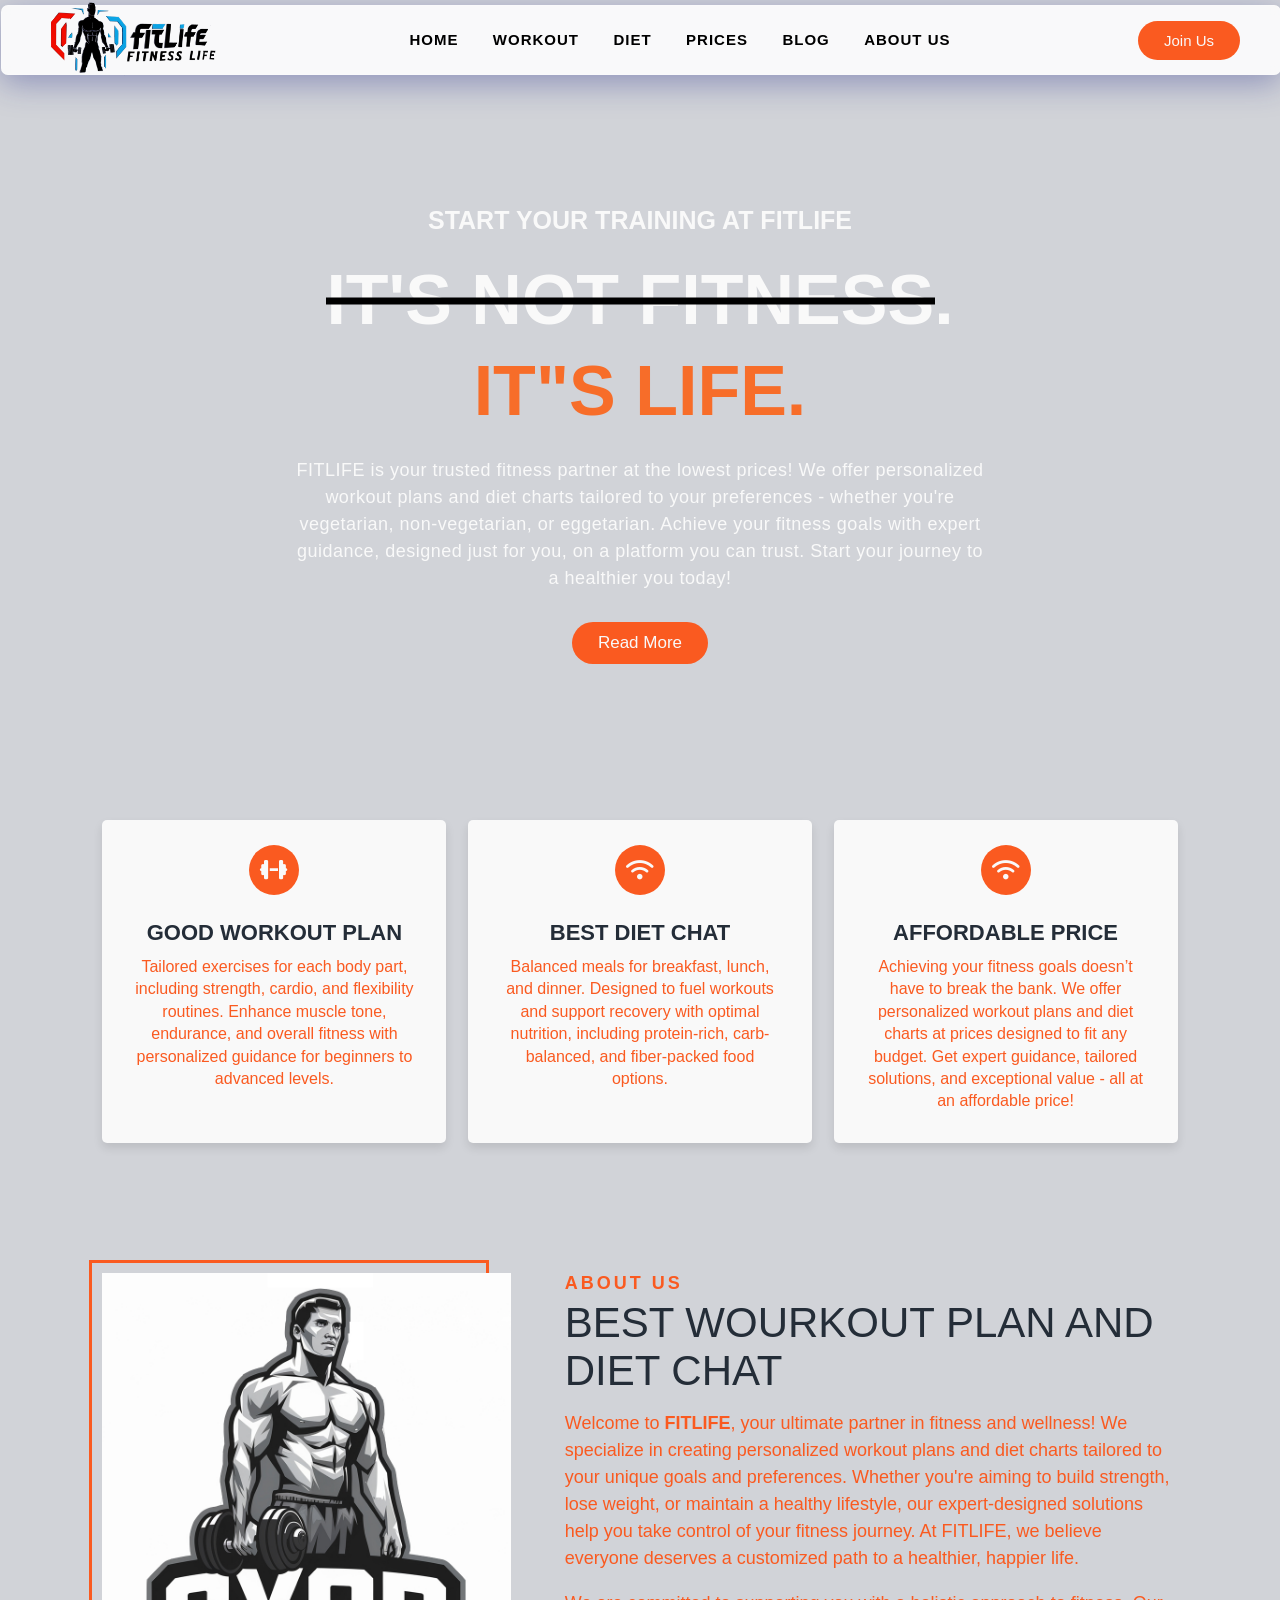
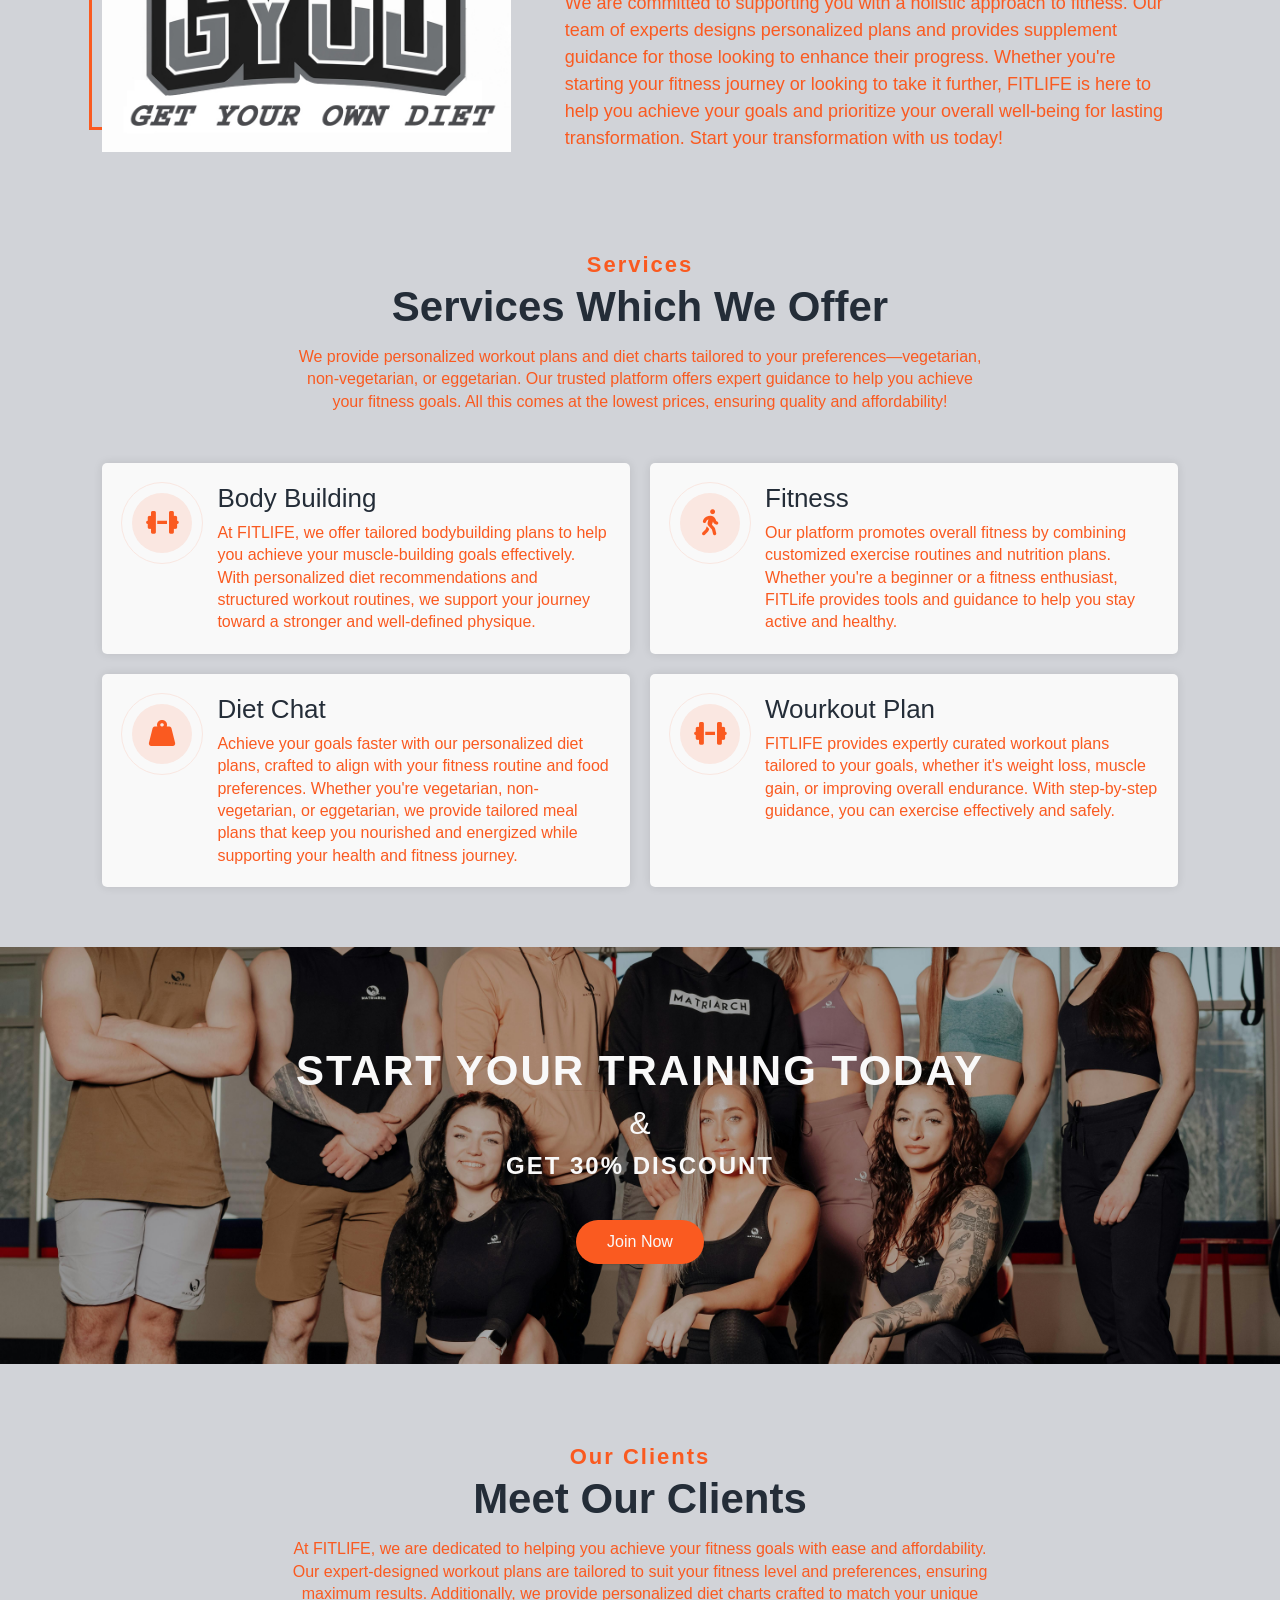
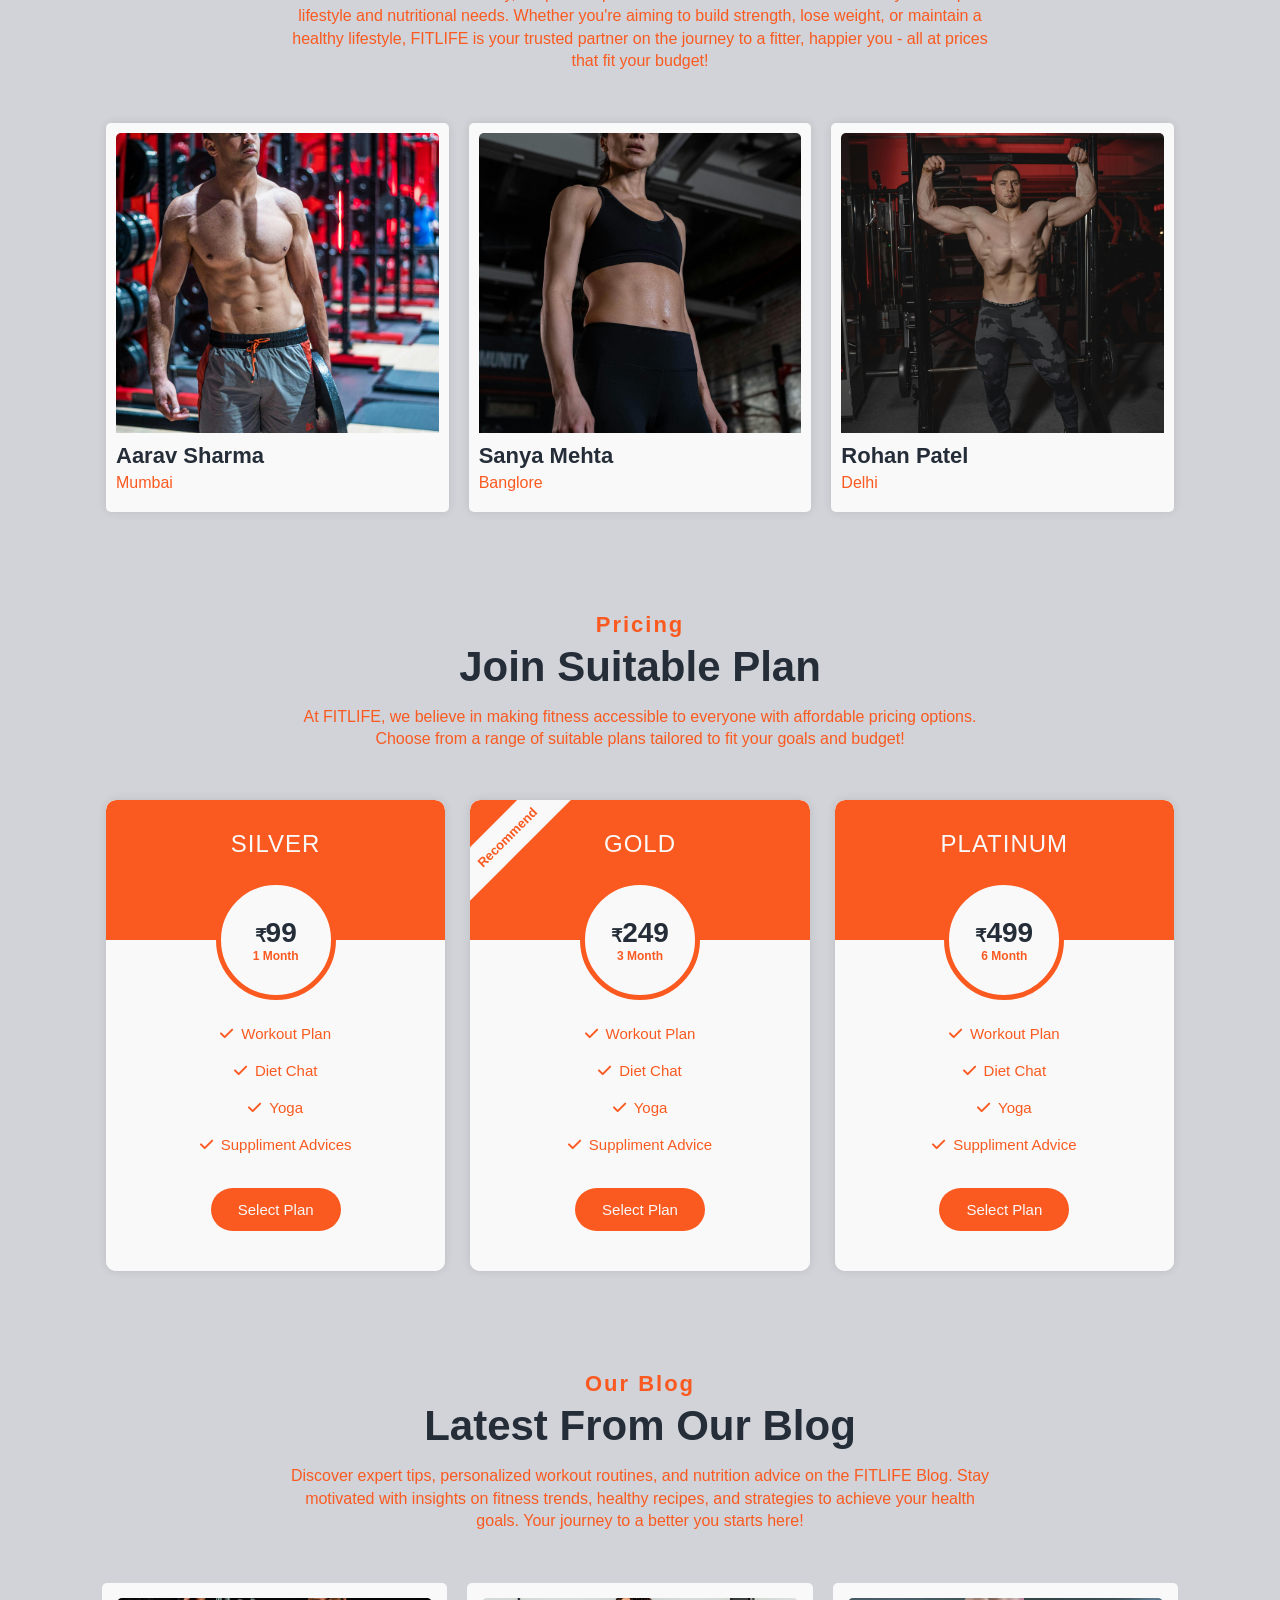
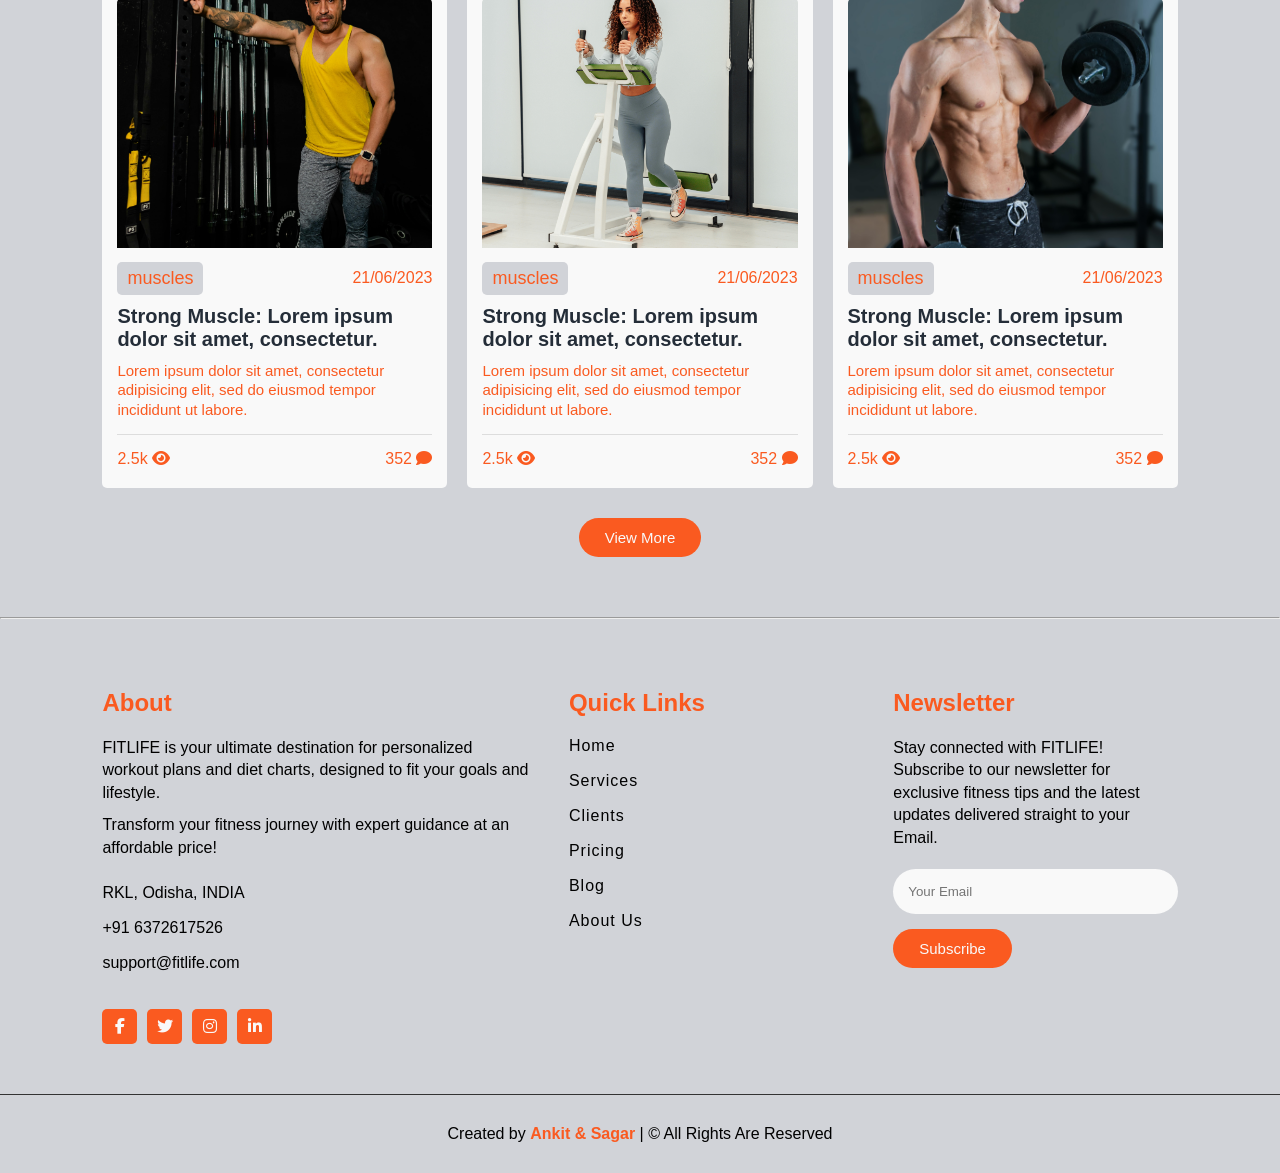
<file: index.html>
<!DOCTYPE html>
<html>
<head>
	<!--  *****   Link To Custom CSS Style Sheet   *****  -->
	<link rel="stylesheet" type="text/css" href="style1.css">

	<!--  *****   Link To Font Awsome Icons   *****  -->
	<link rel="stylesheet" href="https://cdnjs.cloudflare.com/ajax/libs/font-awesome/6.1.1/css/all.min.css"/>

	<meta name="viewport" content="width=device-width, initial-scale=1, shrink-to-fit=no">

	<title>FIT LIFE</title>
</head>
<body>
<!--   *** Website Wrapper Starts ***   -->
<div class="website-wrapper">
	
<!--   *** Home Section Starts ***   -->
<section class="home" id="home">
	<video autoplay muted loop id="video" >
		<source src="Fitandyou – premium fitness club.mp4"/>Promotion Video
	</video>
	<!-- <div class="home-overlay"></div> -->
	<!--   === Main Navbar Starts ===   -->
	<nav class="main-navbar">
		<div class="logo">
			<img src="images/home/logo.png">
		</div>
		<ul class="nav-list">
			<li><a href="#home"><h4>Home</h4></a></li>
			<li><a href="workout.html"><h4>Workout</h4></a></li>
			<li><a href="Diet chat.html"><h4>Diet</h4></a></li>
			<li><a href="#pricing"><h4>Prices</h4></a></li>
			<li><a href="#blog"><h4>Blog</h4></a></li>
			<li><a href="#about"><h4>About Us</h4></a></li>
		</ul>
		<div id="user-menu-container">
			<a href="Login/SignUp.html" class="join-us-btn-wrapper">
				<button class="btn join-us-btn">Join Us</button>
			</a>
		</div>
	</nav>
	<!--   === Main Navbar Ends ===   -->
	<!--   === Banner Starts ===   -->
	<div class="banner">
		<div class="banner-contents">
			<h2>Start your training at FitLife</h2>
			<h1 class="heading">
				<span class="strike-text">IT'S NOT FITNESS.</span>
				<br>
				<span class="color">IT"S LIFE.</span>
			</h1>
			<p>FITLIFE is your trusted fitness partner at the lowest prices! We offer personalized workout plans and diet charts tailored to your preferences - whether you're vegetarian, non-vegetarian, or eggetarian. Achieve your fitness goals with expert guidance, designed just for you, on a platform you can trust. Start your journey to a healthier you today!</p>
			<button class="btn read-more-btn">Read More</button>
		</div>
	</div>
	
	<!--   === Banner Ends ===   -->

</section>
<!--   *** Home Section Ends ***   -->

<!--   *** Facilities Section Starts ***   -->
<section class="facilities">
	<div class="facilities-contents">
		
		<div class="facility-item">
			<div class="facility-icon">
				<i class="fa-solid fa-dumbbell"></i>
			</div>
			<div class="facility-desc">
				<h2>Good workout plan</h2>
				<p>Tailored exercises for each body part, including strength, cardio, and flexibility routines. Enhance muscle tone, endurance, and overall fitness with personalized guidance for beginners to advanced levels.</p>
			</div>
		</div>

		<div class="facility-item">
			<div class="facility-icon">
				<i class="fa-solid fa-wifi"></i>
			</div>
			<div class="facility-desc">
				<h2>Best Diet chat</h2>
				<p>Balanced meals for breakfast, lunch, and dinner. Designed to fuel workouts and support recovery with optimal nutrition, including protein-rich, carb-balanced, and fiber-packed food options.</p>
			</div>
		</div>
		
		<div class="facility-item">
			<div class="facility-icon">
				<i class="fa-solid fa-wifi"></i>
			</div>
			<div class="facility-desc">
				<h2>Affordable Price</h2>
				<p>Achieving your fitness goals doesn’t have to break the bank. We offer personalized workout plans and diet charts at prices designed to fit any budget. Get expert guidance, tailored solutions, and exceptional value - all at an affordable price!</p>
			</div>
		</div>

	</div>
</section>
<!--   *** Facilities Section Ends ***   -->

<!--   *** About Section Starts ***   -->
<section class="about" id="about">
	<div class="about-contents">
		
		<div class="about-left-col">
			<img src="1.jpg">
		</div>

		<div class="about-right-col">
			<h4>About Us</h4>
			<h1>Best Wourkout plan and Diet Chat</h1>
			<p>Welcome to <b>FITLIFE</b>, your ultimate partner in fitness and wellness! We specialize in creating personalized workout plans and diet charts tailored to your unique goals and preferences. Whether you're aiming to build strength, lose weight, or maintain a healthy lifestyle, our expert-designed solutions help you take control of your fitness journey. At FITLIFE, we believe everyone deserves a customized path to a healthier, happier life.</p></br>
			<p>We are committed to supporting you with a holistic approach to fitness. Our team of experts designs personalized plans and provides supplement guidance for those looking to enhance their progress. Whether you're starting your fitness journey or looking to take it further, FITLIFE is here to help you achieve your goals and prioritize your overall well-being for lasting transformation. Start your transformation with us today!</p>
		</div>

	</div>
</section>
<!--   *** About Section Ends ***   -->

<!--   *** Services Section Starts ***   -->
<section class="services" id="services">
	
	<!--   === Services Header Starts ===   -->
	<header class="section-header">
		<h3>Services</h3>
		<h1>Services Which We Offer</h1>
		<p>We provide personalized workout plans and diet charts tailored to your preferences—vegetarian, non-vegetarian, or eggetarian. Our trusted platform offers expert guidance to help you achieve your fitness goals. All this comes at the lowest prices, ensuring quality and affordability!</p>
	</header>
	<!--   === Services Header Ends ===   -->

	<!--   === Services Contents Starts ===   -->
	<div class="services-contents">
		
		<div class="service-box">
			<div class="service-icon-box">
				<i class="fa-solid fa-dumbbell"></i>
			</div>
			<div class="service-desc">
				<h2>Body Building</h2>
				<p>At FITLIFE, we offer tailored bodybuilding plans to help you achieve your muscle-building goals effectively. With personalized diet recommendations and structured workout routines, we support your journey toward a stronger and well-defined physique.</p>
			</div>
		</div>

		<div class="service-box">
			<div class="service-icon-box">
				<i class="fa-solid fa-person-walking"></i>
			</div>
			<div class="service-desc">
				<h2>Fitness</h2>
				<p>Our platform promotes overall fitness by combining customized exercise routines and nutrition plans. Whether you're a beginner or a fitness enthusiast, FITLife provides tools and guidance to help you stay active and healthy.</p>
			</div>
		</div>

		<div class="service-box">
			<div class="service-icon-box">
				<i class="fa-solid fa-weight-hanging"></i>
			</div>
			<div class="service-desc">
				<h2>Diet Chat</h2>
				<p>Achieve your goals faster with our personalized diet plans, crafted to align with your fitness routine and food preferences. Whether you're vegetarian, non-vegetarian, or eggetarian, we provide tailored meal plans that keep you nourished and energized while supporting your health and fitness journey.</p>
			</div>
		</div>

		<div class="service-box">
			<div class="service-icon-box">
				<i class="fa-solid fa-dumbbell"></i>
			</div>
			<div class="service-desc">
				<h2>Wourkout Plan</h2>
				<p>FITLIFE provides expertly curated workout plans tailored to your goals, whether it's weight loss, muscle gain, or improving overall endurance. With step-by-step guidance, you can exercise effectively and safely.</p>
			</div>
		</div>

	</div>
	<!--   === Services Contents Ends ===   -->

</section>
<!--   *** Services Section Ends ***   -->

<!--   *** Offer Section Starts ***   -->
<section class="offer">
	<div class="offer-overlay"></div>
	<div class="offer-contents">
		<h1>Start Your Training Today</h1>
		<span>&</span>
		<h3>Get 30% Discount</h3>
		<a href="Login\SignUp.html" class="join-us-btn-wrapper">
			<button class="btn start-training-btn">Join Now</button>
		</a>
	</div>
</section>
<!--   *** Offer Section Ends ***   -->

<!--   *** Team Section Starts ***   -->
<section class="our-team" id="our_team">
	<!--   === Team Header Starts ===   -->
	<header class="section-header">
		<h3>Our Clients</h3>
		<h1>Meet Our Clients</h1>
		<p>At FITLIFE, we are dedicated to helping you achieve your fitness goals with ease and affordability. Our expert-designed workout plans are tailored to suit your fitness level and preferences, ensuring maximum results. Additionally, we provide personalized diet charts crafted to match your unique lifestyle and nutritional needs. Whether you're aiming to build strength, lose weight, or maintain a healthy lifestyle, FITLIFE is your trusted partner on the journey to a fitter, happier you - all at prices that fit your budget!</p>
	</header>
	<!--   === Team Header Ends ===   -->
	<!--   === Team Contents Starts ===   -->
	<div class="team-contents">
		
		<div class="trainer-card">
			<div class="trainer-image">
				<img src="4.jpg">
			</div>
			<div class="trainer-desc">
				<h2>Aarav Sharma</h2>
				<p>Mumbai</p>
			</div>
			<div class="trainer-contact">
				<a href="#"><i class="fa-brands fa-facebook-f"></i></a>
				<a href="#"><i class="fa-brands fa-twitter"></i></a>
				<a href="#"><i class="fa-brands fa-instagram"></i></a>
			</div>
		</div>

		<div class="trainer-card">
			<div class="trainer-image">
				<img src="5.jpg">
			</div>
			<div class="trainer-desc">
				<h2>Sanya Mehta</h2>
				<p>Banglore</p>
			</div>
			<div class="trainer-contact">
				<a href="#"><i class="fa-brands fa-facebook-f"></i></a>
				<a href="#"><i class="fa-brands fa-twitter"></i></a>
				<a href="#"><i class="fa-brands fa-instagram"></i></a>
			</div>
		</div>

		<div class="trainer-card">
			<div class="trainer-image">
				<img src="6.jpg">
			</div>
			<div class="trainer-desc">
				<h2>Rohan Patel</h2>
				<p>Delhi</p>
			</div>
			<div class="trainer-contact">
				<a href="#"><i class="fa-brands fa-facebook-f"></i></a>
				<a href="#"><i class="fa-brands fa-twitter"></i></a>
				<a href="#"><i class="fa-brands fa-instagram"></i></a>
			</div>
		</div>

	</div>
	<!--   === Team Contents Ends ===   -->
</section>
<!--   *** Team Section Ends ***   -->

<!--   *** Pricing Section Starts ***   -->
<section class="pricing" id="pricing">

	<!--   === Pricing Header Starts ===   -->
	<header class="section-header">
		<h3>Pricing</h3>
		<h1>Join Suitable Plan</h1>
		<p>At FITLIFE, we believe in making fitness accessible to everyone with affordable pricing options. Choose from a range of suitable plans tailored to fit your goals and budget!</p>
	</header>
	<!--   === Pricing Header Ends ===   -->
	<!--   === Pricing Contents Starts ===   -->
	<div class="pricing-contents">
		
		<!--   === Pricing Card 1 Starts ===   -->
		<div class="pricing-card">
			<div class="pricing-card-header">
				<span class="pricing-card-title">Silver</span>
				<div class="price-circle">
					<span class="price"><i>₹</i>99</span>
					<span class="desc">1 Month</span>
				</div>
			</div>

			<div class="pricing-card-body">
				<ul>
					<li><i class="fa-solid fa-check"></i>Workout Plan</li>
					<li><i class="fa-solid fa-check"></i>Diet Chat</li>
					<li><i class="fa-solid fa-check"></i>Yoga</li>
					<li><i class="fa-solid fa-check"></i>Suppliment Advices</li>
				</ul>
				<button class="btn price-plan-btn">Select Plan</button>
			</div>
		</div>
		<!--   === Pricing Card 1 Ends ===   -->

		<!--   === Pricing Card 2 Starts ===   -->
		<div class="pricing-card">
			<div class="pricing-card-header">
				<div class="tag-box">
					<span class="tag">Recommend</span>
				</div>
				<span class="pricing-card-title">Gold</span>
				<div class="price-circle">
					<span class="price"><i>₹</i>249</span>
					<span class="desc">3 Month</span>
				</div>
			</div>

			<div class="pricing-card-body">
				<ul>
					<li><i class="fa-solid fa-check"></i>Workout Plan</li>
					<li><i class="fa-solid fa-check"></i>Diet Chat</li>
					<li><i class="fa-solid fa-check"></i>Yoga</li>
					<li><i class="fa-solid fa-check"></i>Suppliment Advice</li>
				</ul>
				<button class="btn price-plan-btn">Select Plan</button>
			</div>
		</div>
		<!--   === Pricing Card 2 Ends ===   -->

		<!--   === Pricing Card 3 Starts ===   -->
		<div class="pricing-card">
			<div class="pricing-card-header">
				<span class="pricing-card-title">Platinum</span>
				<div class="price-circle">
					<span class="price"><i>₹</i>499</span>
					<span class="desc">6 Month</span>
				</div>
			</div>

			<div class="pricing-card-body">
				<ul>
					<li><i class="fa-solid fa-check"></i>Workout Plan</li>
					<li><i class="fa-solid fa-check"></i>Diet Chat</li>
					<li><i class="fa-solid fa-check"></i>Yoga</li>
					<li><i class="fa-solid fa-check"></i>Suppliment Advice</li>
				</ul>
				<button class="btn price-plan-btn">Select Plan</button>
			</div>
		</div>
		<!--   === Pricing Card 3 Ends ===   -->

	</div>
	<!--   === Pricing Contents Ends ===   -->
</section>
<!--   *** Pricing Section Ends ***   -->

<!--   *** Blog Section Starts ***   -->
<section class="blog" id="blog">
	<!--   === Blog Header Starts ===   -->
	<header class="section-header">
		<h3>Our Blog</h3>
		<h1>Latest From Our Blog</h1>
		<p>Discover expert tips, personalized workout routines, and nutrition advice on the FITLIFE Blog. Stay motivated with insights on fitness trends, healthy recipes, and strategies to achieve your health goals. Your journey to a better you starts here!</p>
	</header>
	<!--   === Blog Header Ends ===   -->

	<!--   === Blog Contents Starts ===   -->
	<div class="blog-contents">
		
		<div class="article-card">
			<img src="7.jpg">
			<div class="category">
				<div class="subject"><h3>muscles</h3></div>
				<span>21/06/2023</span>
			</div>
			<h2 class="article-title">Strong Muscle: Lorem ipsum dolor sit amet, consectetur.</h2>
			<p class="article-desc">Lorem ipsum dolor sit amet, consectetur adipisicing elit, sed do eiusmod tempor incididunt ut labore.</p>
			<div class="article-views">
				<span>2.5k <i class="fa-solid fa-eye"></i></span>
				<span>352 <i class="fa-solid fa-comment"></i></span>
			</div>
		</div>

		<div class="article-card">
			<img src="8.jpg">
			<div class="category">
				<div class="subject"><h3>muscles</h3></div>
				<span>21/06/2023</span>
			</div>
			<h2 class="article-title">Strong Muscle: Lorem ipsum dolor sit amet, consectetur.</h2>
			<p class="article-desc">Lorem ipsum dolor sit amet, consectetur adipisicing elit, sed do eiusmod tempor incididunt ut labore.</p>
			<div class="article-views">
				<span>2.5k <i class="fa-solid fa-eye"></i></span>
				<span>352 <i class="fa-solid fa-comment"></i></span>
			</div>
		</div>

		<div class="article-card">
			<img src="9.jpg">
			<div class="category">
				<div class="subject"><h3>muscles</h3></div>
				<span>21/06/2023</span>
			</div>
			<h2 class="article-title">Strong Muscle: Lorem ipsum dolor sit amet, consectetur.</h2>
			<p class="article-desc">Lorem ipsum dolor sit amet, consectetur adipisicing elit, sed do eiusmod tempor incididunt ut labore.</p>
			<div class="article-views">
				<span>2.5k <i class="fa-solid fa-eye"></i></span>
				<span>352 <i class="fa-solid fa-comment"></i></span>
			</div>
		</div>

	</div>
	<!--   === Blog Contents Ends ===   -->
	<div class="view-more-btn-container">
		<button class="btn articles-view-btn">View More</button>
	</div>
</section>
<!--   *** Blog Section Ends ***   -->
<hr>
<!--   *** Footer Section Starts ***   -->
<section class="page-footer">
	
	<!--   === Footer Contents Starts ===   -->
	<div class="footer-contents">
		
		<div class="footer-col footer-col-1">
			<div class="footer-col-title">
				<h3>About</h3>
			</div>
			<div class="footer-col-desc">
				<p>FITLIFE is your ultimate destination for personalized workout plans and diet charts, designed to fit your goals and lifestyle.</p>
				<p>Transform your fitness journey with expert guidance at an affordable price!</p>
				<span>RKL, Odisha, INDIA</span>
				<span>+91 6372617526</span>
				<span>support@fitlife.com</span>
				<div class="footer-social-media">
					<a href="#"><i class="fa-brands fa-facebook-f"></i></a>
					<a href="#"><i class="fa-brands fa-twitter"></i></a>
					<a href="#"><i class="fa-brands fa-instagram"></i></a>
					<a href="#"><i class="fa-brands fa-linkedin-in"></i></a>
				</div>
			</div>
		</div>

		<div class="footer-col footer-col-2">
			<div class="footer-col-title">
				<h3>Quick Links</h3>
			</div>
			<div class="footer-col-desc">
				<a href="#home">Home</a>
				<a href="#services">Services</a>
				<a href="#">Clients</a>
				<a href="#pricing">Pricing</a>
				<a href="#blog">Blog</a>
				<a href="#about">About Us</a>
			</div>
		</div>

		<div class="footer-col footer-col-3">
			<div class="footer-col-title">
				<h3>Newsletter</h3>
			</div>
			<div class="footer-col-desc">
				<p>Stay connected with FITLIFE! Subscribe to our newsletter for exclusive fitness tips and the latest updates delivered straight to your Email.</p>
				<form class="newsletter">
					<input type="email" placeholder="Your Email">
					<button class="btn newsletter-btn" type="submit">Subscribe</button>
				</form>
			</div>
		</div>

	</div>
	<!--   === Footer Contents Ends ===   -->

</section>
<!--   *** Footer Section Ends ***   -->

<!--   *** Copy Rights Starts ***   -->
<div class="copy-rights">
	<p>Created by <b>Ankit & Sagar</b> | © All Rights Are Reserved</p>
</div>
<!--   *** Copy Rights Ends ***   -->

</div>
<!--   *** Website Wrapper Ends ***   -->




<!--   *** Link To Custom Script File ***   -->
<script src="Admin/auth.js"></script>
<script src="script.js"></script>
</body>
</html>
</file>
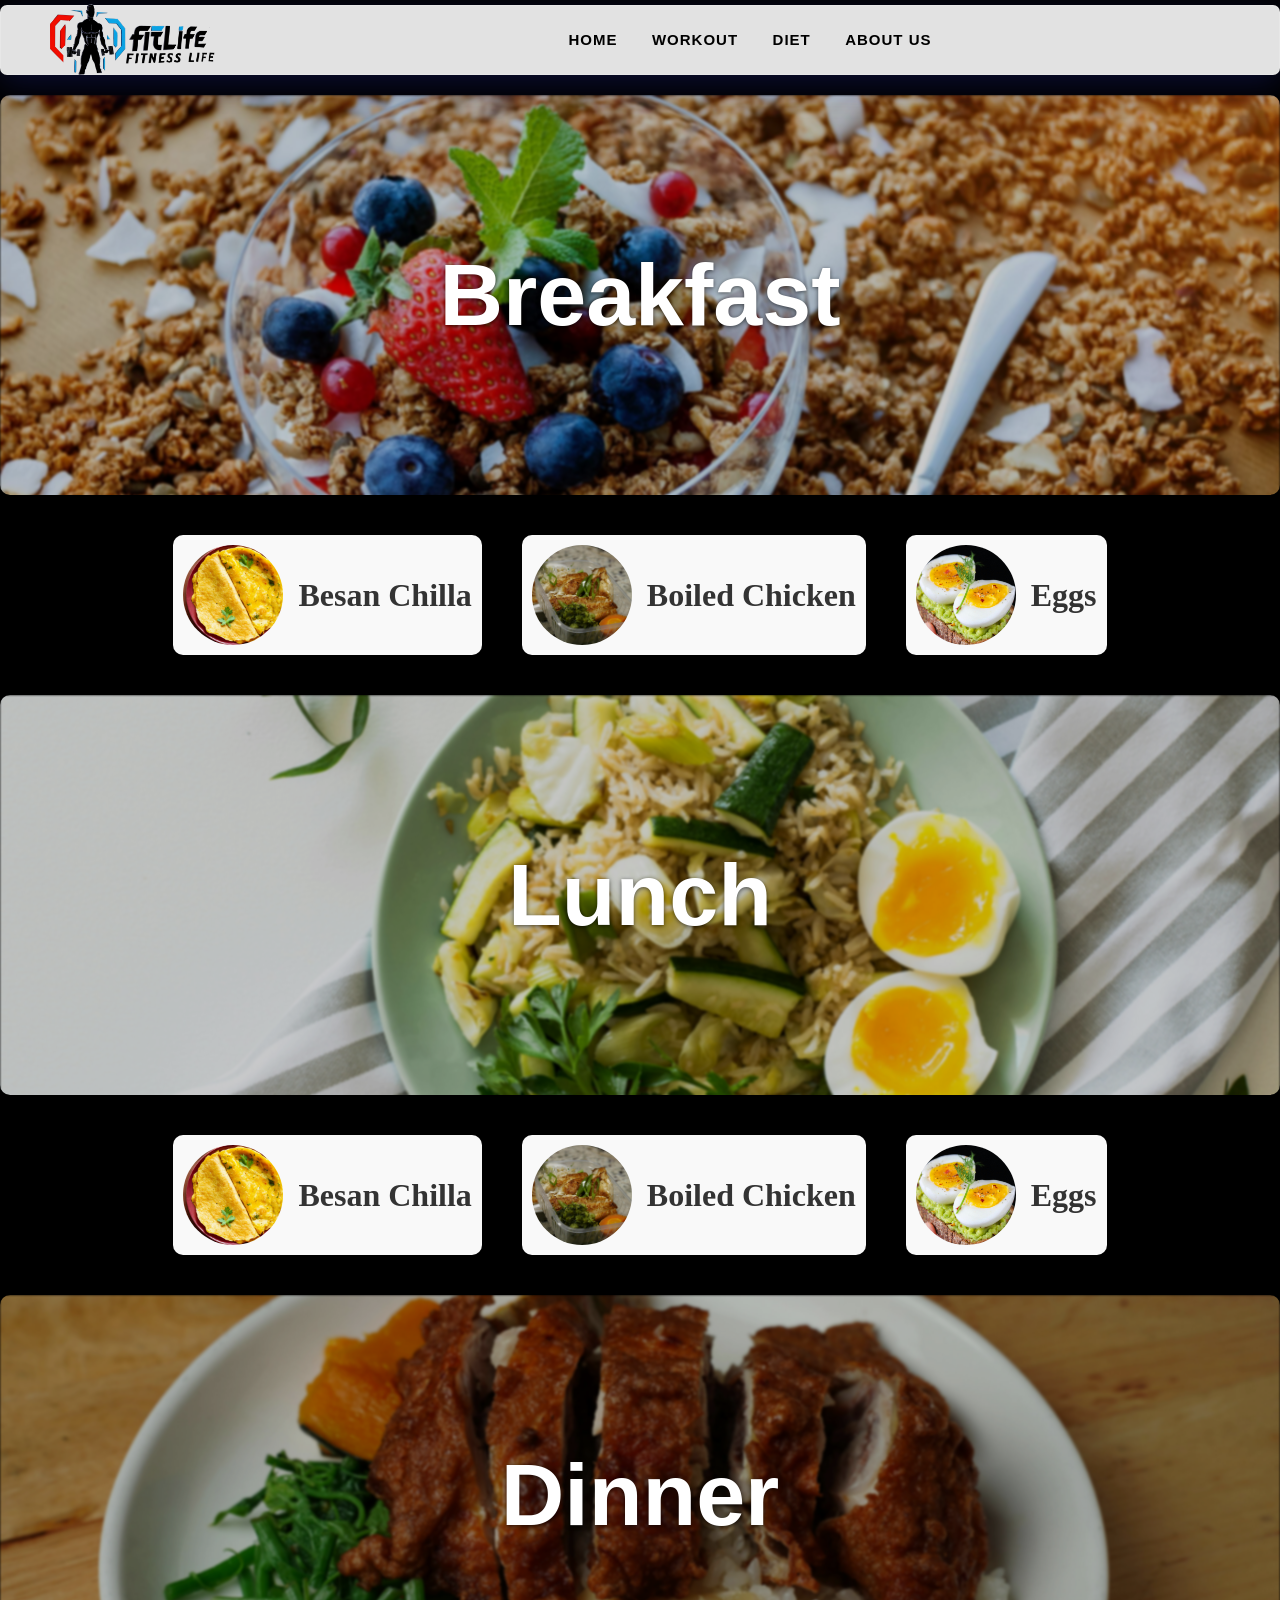
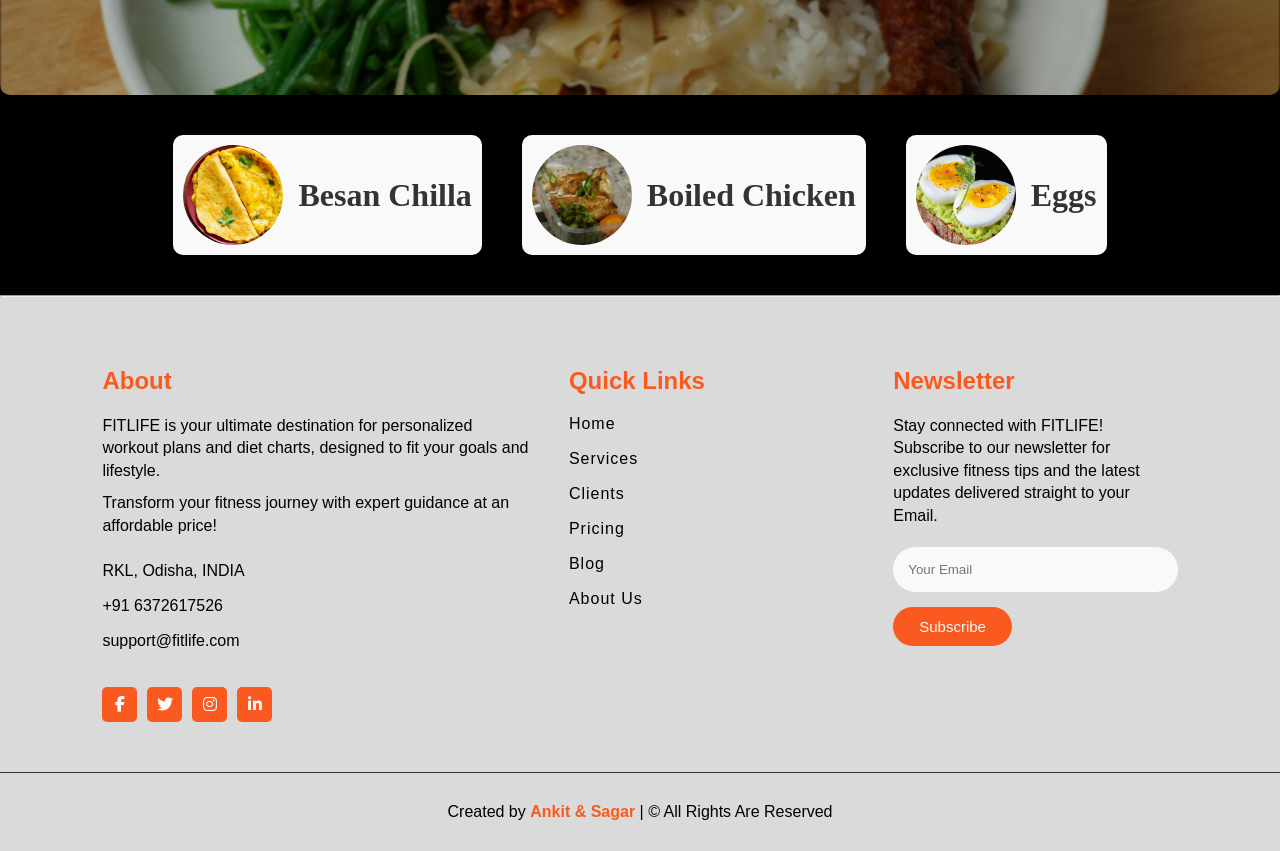
<file: Diet chat.html>
<!DOCTYPE html>
<html lang="en">
<head>
    <meta charset="UTF-8">
    <meta name="viewport" content="width=device-width, initial-scale=1.0">
    <title>Recipes</title>
    <link rel="stylesheet" href="https://cdnjs.cloudflare.com/ajax/libs/font-awesome/6.1.1/css/all.min.css"/>
    <link rel="stylesheet" href="Diet chat.css"/>
    <script src="./abcd.js" defer></script>
</head>
<body>
    <!-- Navigation Start -->
    <nav class="navbar-one flex">
        <div class="logo flex">
            <img src="images/home/logo.png">
        </div>
        <ul class="nav-list">
            <li><a href="index.html"><h4>Home</h4></a></li>
            <li><a href="workout.html"><h4>Workout</h4></a></li>
            <li><a href="Diet chat.html"><h4>Diet</h4></a></li>
            <li><a href="#about"><h4>About Us</h4></a></li>
        </ul>
        <div id="user-menu-container">
            <!-- <a href="Login/SignUp.html" class="join-us-btn-wrapper">
                <button class="btn join-us-btn">Join Us</button>
            </a> -->
        </div>
    </nav>
    <!-- Navigation End -->
<!-- Food Menu Starts -->
    <!-- Breakfast Section -->
    <div class="meal-section breakfast">
        <h1>Breakfast</h1>
    </div>

    <div class="recipies">
        <div class="food" data-name="f-1">
            <img src="Diet Chat\BesanChilla.png" alt="BesanChilla" width="100" height="100">
            <span>Besan Chilla</span>
        </div>
        <div class="food" data-name="f-2">
            <img src="Diet Chat/Boiled Chicken.jpg" alt="BesanChilla" width="100" height="100">
            <span>Boiled Chicken</span>
        </div>
        <div class="food" data-name="f-3">
            <img src="Diet Chat/boiled-egg.jpg  " alt="BesanChilla" width="100" height="100">
            <span>Eggs</span>
        </div>
    </div>

    <!-- Lunch Section -->
    <div class="meal-section lunch">
        <h1>Lunch</h1>
    </div>

    <div class="recipies">
        <div class="food" data-name="f-4">
            <img src="Diet Chat\BesanChilla.png" alt="BesanChilla" width="100" height="100">
            <span>Besan Chilla</span>
        </div>
        <div class="food" data-name="f-5">
            <img src="Diet Chat/Boiled Chicken.jpg" alt="BesanChilla" width="100" height="100">
            <span>Boiled Chicken</span>
        </div>
        <div class="food" data-name="f-6">
            <img src="Diet Chat/boiled-egg.jpg" alt="BesanChilla" width="100" height="100">
            <span>Eggs</span>
        </div>
    </div>

    <!-- Dinner Section -->
    <div class="meal-section dinner">
        <h1>Dinner</h1>
    </div>

    <div class="recipies">
        <div class="food" data-name="f-7">
            <img src="Diet Chat\BesanChilla.png" alt="BesanChilla" width="100" height="100">
            <span>Besan Chilla</span>
        </div>
        <div class="food" data-name="f-8">
            <img src="Diet Chat/Boiled Chicken.jpg" alt="BesanChilla" width="100" height="100">
            <span>Boiled Chicken</span>
        </div>
        <div class="food" data-name="f-9">
            <img src="Diet Chat/boiled-egg.jpg" alt="BesanChilla" width="100" height="100">
            <span>Eggs</span>
        </div>
    </div>
<!-- Food Menu End -->

<!-- Food details starts -->
<div class="details" data-target="f-1">
    <i class="fas fa-times"></i> <!-- Close icon -->
    <img src="Diet Chat\BesanChilla.png" alt="Besan Chilla">
    <h2>Besan Chilla</h2>
    <p>Enjoy your Besan Chilla as a nutritious breakfast option!</p>

    <section class="nutrition">
        <h3><u>NUTRITION</u></h3>
        <div class="macros">
            <div class="macro-circle">
                <span class="macro-value">11g</span>
                <span class="macro-label">Protein</span>
                <span class="macro-percentage">18%</span>
            </div>
            <div class="macro-circle">
                <span class="macro-value">3g</span>
                <span class="macro-label">Fat</span>
                <span class="macro-percentage">11%</span>
            </div>
            <div class="macro-circle">
                <span class="macro-value">36g</span>
                <span class="macro-label">Carbs</span>
                <span class="macro-percentage">58%</span>
            </div>
        </div>
    </section>

    <section id="ingredients" class="ingredients">
        <h3><u>INGREDIENTS</u></h3>
        <div>FOR 1 serving</div>
        <ul>
            <li>40 g - besan (gram flour)</li>
            <li>1 small onion, finely chopped</li>
            <li>1 tomato, chopped</li>
            <li>0.25 cup (50 g) - carrot, grated</li>
            <li>0.25 cup (50 g) - chopped bell peppers</li>
            <li>1 green chili, chopped</li>
            <li>0.5-inch piece of ginger, grated</li>
            <li>Fresh coriander leaves, chopped</li>
            <li>0.5 tsp cumin powder</li>
            <li>0.5 tsp turmeric powder</li>
            <li>Salt to taste</li>
            <li>Water</li>
            <li>Cooking oil or ghee for greasing the pan</li>
        </ul>
    </section>

    <section id="preparation" class="preparation">
        <h3><u>HOW TO PREPARE</u></h3>
        <ol>
            <li>In a mixing bowl, combine all the ingredients.</li>
            <li>Add spices and mix well.</li>
            <li>Heat a non-stick pan and grease it with oil or ghee.</li>
            <li>Pour a ladleful of the batter onto the pan and spread it into a circle.</li>
            <li>Cook until golden brown on one side, flip, and cook the other side.</li>
        </ol>
    </section>
</div>

<div class="details" data-target="f-2">
    <i class="fas fa-times"></i> <!-- Close icon -->
    <img src="Diet Chat/Boiled Chicken.jpg" alt="Besan Chilla">
    <h2>Boiled Chicken</h2>
    <p>Enjoy your Besan Chilla as a nutritious breakfast option!</p>

    <section class="nutrition">
        <h3><u>NUTRITION</u></h3>
        <div class="macros">
            <div class="macro-circle">
                <span class="macro-value">11g</span>
                <span class="macro-label">Protein</span>
                <span class="macro-percentage">18%</span>
            </div>
            <div class="macro-circle">
                <span class="macro-value">3g</span>
                <span class="macro-label">Fat</span>
                <span class="macro-percentage">11%</span>
            </div>
            <div class="macro-circle">
                <span class="macro-value">36g</span>
                <span class="macro-label">Carbs</span>
                <span class="macro-percentage">58%</span>
            </div>
        </div>
    </section>

    <section id="ingredients" class="ingredients">
        <h3><u>INGREDIENTS</u></h3>
        <div>FOR 1 serving</div>
        <ul>
            <li>40 g - besan (gram flour)</li>
            <li>1 small onion, finely chopped</li>
            <li>1 tomato, chopped</li>
            <li>0.25 cup (50 g) - carrot, grated</li>
            <li>0.25 cup (50 g) - chopped bell peppers</li>
            <li>1 green chili, chopped</li>
            <li>0.5-inch piece of ginger, grated</li>
            <li>Fresh coriander leaves, chopped</li>
            <li>0.5 tsp cumin powder</li>
            <li>0.5 tsp turmeric powder</li>
            <li>Salt to taste</li>
            <li>Water</li>
            <li>Cooking oil or ghee for greasing the pan</li>
        </ul>
    </section>

    <section id="preparation" class="preparation">
        <h3><u>HOW TO PREPARE</u></h3>
        <ol>
            <li>In a mixing bowl, combine all the ingredients.</li>
            <li>Add spices and mix well.</li>
            <li>Heat a non-stick pan and grease it with oil or ghee.</li>
            <li>Pour a ladleful of the batter onto the pan and spread it into a circle.</li>
            <li>Cook until golden brown on one side, flip, and cook the other side.</li>
        </ol>
    </section>
</div>

<div class="details" data-target="f-3">
    <i class="fas fa-times"></i> <!-- Close icon -->
    <img src="Diet Chat/boiled-egg.jpg" alt="Besan Chilla">
    <h2>Eggs</h2>
    <p>Enjoy your Besan Chilla as a nutritious breakfast option!</p>

    <section class="nutrition">
        <h3><u>NUTRITION</u></h3>
        <div class="macros">
            <div class="macro-circle">
                <span class="macro-value">11g</span>
                <span class="macro-label">Protein</span>
                <span class="macro-percentage">18%</span>
            </div>
            <div class="macro-circle">
                <span class="macro-value">3g</span>
                <span class="macro-label">Fat</span>
                <span class="macro-percentage">11%</span>
            </div>
            <div class="macro-circle">
                <span class="macro-value">36g</span>
                <span class="macro-label">Carbs</span>
                <span class="macro-percentage">58%</span>
            </div>
        </div>
    </section>

    <section id="ingredients" class="ingredients">
        <h3><u>INGREDIENTS</u></h3>
        <div>FOR 1 serving</div>
        <ul>
            <li>40 g - besan (gram flour)</li>
            <li>1 small onion, finely chopped</li>
            <li>1 tomato, chopped</li>
            <li>0.25 cup (50 g) - carrot, grated</li>
            <li>0.25 cup (50 g) - chopped bell peppers</li>
            <li>1 green chili, chopped</li>
            <li>0.5-inch piece of ginger, grated</li>
            <li>Fresh coriander leaves, chopped</li>
            <li>0.5 tsp cumin powder</li>
            <li>0.5 tsp turmeric powder</li>
            <li>Salt to taste</li>
            <li>Water</li>
            <li>Cooking oil or ghee for greasing the pan</li>
        </ul>
    </section>

    <section id="preparation" class="preparation">
        <h3><u>HOW TO PREPARE</u></h3>
        <ol>
            <li>In a mixing bowl, combine all the ingredients.</li>
            <li>Add spices and mix well.</li>
            <li>Heat a non-stick pan and grease it with oil or ghee.</li>
            <li>Pour a ladleful of the batter onto the pan and spread it into a circle.</li>
            <li>Cook until golden brown on one side, flip, and cook the other side.</li>
        </ol>
    </section>
</div>

<div class="details" data-target="f-4">
    <i class="fas fa-times"></i> <!-- Close icon -->
    <img src="Diet Chat\BesanChilla.png" alt="Besan Chilla">
    <h2>Besan Chilla</h2>
    <p>Enjoy your Besan Chilla as a nutritious breakfast option!</p>

    <section class="nutrition">
        <h3><u>NUTRITION</u></h3>
        <div class="macros">
            <div class="macro-circle">
                <span class="macro-value">11g</span>
                <span class="macro-label">Protein</span>
                <span class="macro-percentage">18%</span>
            </div>
            <div class="macro-circle">
                <span class="macro-value">3g</span>
                <span class="macro-label">Fat</span>
                <span class="macro-percentage">11%</span>
            </div>
            <div class="macro-circle">
                <span class="macro-value">36g</span>
                <span class="macro-label">Carbs</span>
                <span class="macro-percentage">58%</span>
            </div>
        </div>
    </section>

    <section id="ingredients" class="ingredients">
        <h3><u>INGREDIENTS</u></h3>
        <div>FOR 1 serving</div>
        <ul>
            <li>40 g - besan (gram flour)</li>
            <li>1 small onion, finely chopped</li>
            <li>1 tomato, chopped</li>
            <li>0.25 cup (50 g) - carrot, grated</li>
            <li>0.25 cup (50 g) - chopped bell peppers</li>
            <li>1 green chili, chopped</li>
            <li>0.5-inch piece of ginger, grated</li>
            <li>Fresh coriander leaves, chopped</li>
            <li>0.5 tsp cumin powder</li>
            <li>0.5 tsp turmeric powder</li>
            <li>Salt to taste</li>
            <li>Water</li>
            <li>Cooking oil or ghee for greasing the pan</li>
        </ul>
    </section>

    <section id="preparation" class="preparation">
        <h3><u>HOW TO PREPARE</u></h3>
        <ol>
            <li>In a mixing bowl, combine all the ingredients.</li>
            <li>Add spices and mix well.</li>
            <li>Heat a non-stick pan and grease it with oil or ghee.</li>
            <li>Pour a ladleful of the batter onto the pan and spread it into a circle.</li>
            <li>Cook until golden brown on one side, flip, and cook the other side.</li>
        </ol>
    </section>
</div>

<div class="details" data-target="f-5">
    <i class="fas fa-times"></i> <!-- Close icon -->
    <img src="Diet Chat/Boiled Chicken.jpg" alt="Besan Chilla">
    <h2>Boiled Chicken</h2>
    <p>Enjoy your Besan Chilla as a nutritious breakfast option!</p>

    <section class="nutrition">
        <h3><u>NUTRITION</u></h3>
        <div class="macros">
            <div class="macro-circle">
                <span class="macro-value">11g</span>
                <span class="macro-label">Protein</span>
                <span class="macro-percentage">18%</span>
            </div>
            <div class="macro-circle">
                <span class="macro-value">3g</span>
                <span class="macro-label">Fat</span>
                <span class="macro-percentage">11%</span>
            </div>
            <div class="macro-circle">
                <span class="macro-value">36g</span>
                <span class="macro-label">Carbs</span>
                <span class="macro-percentage">58%</span>
            </div>
        </div>
    </section>

    <section id="ingredients" class="ingredients">
        <h3><u>INGREDIENTS</u></h3>
        <div>FOR 1 serving</div>
        <ul>
            <li>40 g - besan (gram flour)</li>
            <li>1 small onion, finely chopped</li>
            <li>1 tomato, chopped</li>
            <li>0.25 cup (50 g) - carrot, grated</li>
            <li>0.25 cup (50 g) - chopped bell peppers</li>
            <li>1 green chili, chopped</li>
            <li>0.5-inch piece of ginger, grated</li>
            <li>Fresh coriander leaves, chopped</li>
            <li>0.5 tsp cumin powder</li>
            <li>0.5 tsp turmeric powder</li>
            <li>Salt to taste</li>
            <li>Water</li>
            <li>Cooking oil or ghee for greasing the pan</li>
        </ul>
    </section>

    <section id="preparation" class="preparation">
        <h3><u>HOW TO PREPARE</u></h3>
        <ol>
            <li>In a mixing bowl, combine all the ingredients.</li>
            <li>Add spices and mix well.</li>
            <li>Heat a non-stick pan and grease it with oil or ghee.</li>
            <li>Pour a ladleful of the batter onto the pan and spread it into a circle.</li>
            <li>Cook until golden brown on one side, flip, and cook the other side.</li>
        </ol>
    </section>
</div>

<div class="details" data-target="f-6">
    <i class="fas fa-times"></i> <!-- Close icon -->
    <img src="Diet Chat/boiled-egg.jpg" alt="Besan Chilla">
    <h2>Eggs</h2>
    <p>Enjoy your Besan Chilla as a nutritious breakfast option!</p>

    <section class="nutrition">
        <h3><u>NUTRITION</u></h3>
        <div class="macros">
            <div class="macro-circle">
                <span class="macro-value">11g</span>
                <span class="macro-label">Protein</span>
                <span class="macro-percentage">18%</span>
            </div>
            <div class="macro-circle">
                <span class="macro-value">3g</span>
                <span class="macro-label">Fat</span>
                <span class="macro-percentage">11%</span>
            </div>
            <div class="macro-circle">
                <span class="macro-value">36g</span>
                <span class="macro-label">Carbs</span>
                <span class="macro-percentage">58%</span>
            </div>
        </div>
    </section>

    <section id="ingredients" class="ingredients">
        <h3><u>INGREDIENTS</u></h3>
        <div>FOR 1 serving</div>
        <ul>
            <li>40 g - besan (gram flour)</li>
            <li>1 small onion, finely chopped</li>
            <li>1 tomato, chopped</li>
            <li>0.25 cup (50 g) - carrot, grated</li>
            <li>0.25 cup (50 g) - chopped bell peppers</li>
            <li>1 green chili, chopped</li>
            <li>0.5-inch piece of ginger, grated</li>
            <li>Fresh coriander leaves, chopped</li>
            <li>0.5 tsp cumin powder</li>
            <li>0.5 tsp turmeric powder</li>
            <li>Salt to taste</li>
            <li>Water</li>
            <li>Cooking oil or ghee for greasing the pan</li>
        </ul>
    </section>

    <section id="preparation" class="preparation">
        <h3><u>HOW TO PREPARE</u></h3>
        <ol>
            <li>In a mixing bowl, combine all the ingredients.</li>
            <li>Add spices and mix well.</li>
            <li>Heat a non-stick pan and grease it with oil or ghee.</li>
            <li>Pour a ladleful of the batter onto the pan and spread it into a circle.</li>
            <li>Cook until golden brown on one side, flip, and cook the other side.</li>
        </ol>
    </section>
</div>

<div class="details" data-target="f-7">
    <i class="fas fa-times"></i> <!-- Close icon -->
    <img src="Diet Chat\BesanChilla.png" alt="Besan Chilla">
    <h2>Besan Chilla</h2>
    <p>Enjoy your Besan Chilla as a nutritious breakfast option!</p>

    <section class="nutrition">
        <h3><u>NUTRITION</u></h3>
        <div class="macros">
            <div class="macro-circle">
                <span class="macro-value">11g</span>
                <span class="macro-label">Protein</span>
                <span class="macro-percentage">18%</span>
            </div>
            <div class="macro-circle">
                <span class="macro-value">3g</span>
                <span class="macro-label">Fat</span>
                <span class="macro-percentage">11%</span>
            </div>
            <div class="macro-circle">
                <span class="macro-value">36g</span>
                <span class="macro-label">Carbs</span>
                <span class="macro-percentage">58%</span>
            </div>
        </div>
    </section>

    <section id="ingredients" class="ingredients">
        <h3><u>INGREDIENTS</u></h3>
        <div>FOR 1 serving</div>
        <ul>
            <li>40 g - besan (gram flour)</li>
            <li>1 small onion, finely chopped</li>
            <li>1 tomato, chopped</li>
            <li>0.25 cup (50 g) - carrot, grated</li>
            <li>0.25 cup (50 g) - chopped bell peppers</li>
            <li>1 green chili, chopped</li>
            <li>0.5-inch piece of ginger, grated</li>
            <li>Fresh coriander leaves, chopped</li>
            <li>0.5 tsp cumin powder</li>
            <li>0.5 tsp turmeric powder</li>
            <li>Salt to taste</li>
            <li>Water</li>
            <li>Cooking oil or ghee for greasing the pan</li>
        </ul>
    </section>

    <section id="preparation" class="preparation">
        <h3><u>HOW TO PREPARE</u></h3>
        <ol>
            <li>In a mixing bowl, combine all the ingredients.</li>
            <li>Add spices and mix well.</li>
            <li>Heat a non-stick pan and grease it with oil or ghee.</li>
            <li>Pour a ladleful of the batter onto the pan and spread it into a circle.</li>
            <li>Cook until golden brown on one side, flip, and cook the other side.</li>
        </ol>
    </section>
</div>

<div class="details" data-target="f-8">
    <i class="fas fa-times"></i> <!-- Close icon -->
    <img src="Diet Chat/Boiled Chicken.jpg" alt="Besan Chilla">
    <h2>Boiled Chicken</h2>
    <p>Enjoy your Besan Chilla as a nutritious breakfast option!</p>

    <section class="nutrition">
        <h3><u>NUTRITION</u></h3>
        <div class="macros">
            <div class="macro-circle">
                <span class="macro-value">11g</span>
                <span class="macro-label">Protein</span>
                <span class="macro-percentage">18%</span>
            </div>
            <div class="macro-circle">
                <span class="macro-value">3g</span>
                <span class="macro-label">Fat</span>
                <span class="macro-percentage">11%</span>
            </div>
            <div class="macro-circle">
                <span class="macro-value">36g</span>
                <span class="macro-label">Carbs</span>
                <span class="macro-percentage">58%</span>
            </div>
        </div>
    </section>

    <section id="ingredients" class="ingredients">
        <h3><u>INGREDIENTS</u></h3>
        <div>FOR 1 serving</div>
        <ul>
            <li>40 g - besan (gram flour)</li>
            <li>1 small onion, finely chopped</li>
            <li>1 tomato, chopped</li>
            <li>0.25 cup (50 g) - carrot, grated</li>
            <li>0.25 cup (50 g) - chopped bell peppers</li>
            <li>1 green chili, chopped</li>
            <li>0.5-inch piece of ginger, grated</li>
            <li>Fresh coriander leaves, chopped</li>
            <li>0.5 tsp cumin powder</li>
            <li>0.5 tsp turmeric powder</li>
            <li>Salt to taste</li>
            <li>Water</li>
            <li>Cooking oil or ghee for greasing the pan</li>
        </ul>
    </section>

    <section id="preparation" class="preparation">
        <h3><u>HOW TO PREPARE</u></h3>
        <ol>
            <li>In a mixing bowl, combine all the ingredients.</li>
            <li>Add spices and mix well.</li>
            <li>Heat a non-stick pan and grease it with oil or ghee.</li>
            <li>Pour a ladleful of the batter onto the pan and spread it into a circle.</li>
            <li>Cook until golden brown on one side, flip, and cook the other side.</li>
        </ol>
    </section>
</div>

<div class="details" data-target="f-9">
    <i class="fas fa-times"></i> <!-- Close icon -->
    <img src="Diet Chat/boiled-egg.jpg" alt="Besan Chilla">
    <h2>Eggs</h2>
    <p>Enjoy your Besan Chilla as a nutritious breakfast option!</p>

    <section class="nutrition">
        <h3><u>NUTRITION</u></h3>
        <div class="macros">
            <div class="macro-circle">
                <span class="macro-value">11g</span>
                <span class="macro-label">Protein</span>
                <span class="macro-percentage">18%</span>
            </div>
            <div class="macro-circle">
                <span class="macro-value">3g</span>
                <span class="macro-label">Fat</span>
                <span class="macro-percentage">11%</span>
            </div>
            <div class="macro-circle">
                <span class="macro-value">36g</span>
                <span class="macro-label">Carbs</span>
                <span class="macro-percentage">58%</span>
            </div>
        </div>
    </section>

    <section id="ingredients" class="ingredients">
        <h3><u>INGREDIENTS</u></h3>
        <div>FOR 1 serving</div>
        <ul>
            <li>40 g - besan (gram flour)</li>
            <li>1 small onion, finely chopped</li>
            <li>1 tomato, chopped</li>
            <li>0.25 cup (50 g) - carrot, grated</li>
            <li>0.25 cup (50 g) - chopped bell peppers</li>
            <li>1 green chili, chopped</li>
            <li>0.5-inch piece of ginger, grated</li>
            <li>Fresh coriander leaves, chopped</li>
            <li>0.5 tsp cumin powder</li>
            <li>0.5 tsp turmeric powder</li>
            <li>Salt to taste</li>
            <li>Water</li>
            <li>Cooking oil or ghee for greasing the pan</li>
        </ul>
    </section>

    <section id="preparation" class="preparation">
        <h3><u>HOW TO PREPARE</u></h3>
        <ol>
            <li>In a mixing bowl, combine all the ingredients.</li>
            <li>Add spices and mix well.</li>
            <li>Heat a non-stick pan and grease it with oil or ghee.</li>
            <li>Pour a ladleful of the batter onto the pan and spread it into a circle.</li>
            <li>Cook until golden brown on one side, flip, and cook the other side.</li>
        </ol>
    </section>
</div>
<hr>
    <!--   *** Footer Section Starts ***   -->
    <section class="page-footer">
        
        <!--   === Footer Contents Starts ===   -->
        <div class="footer-contents">
            
            <div class="footer-col footer-col-1">
                <div class="footer-col-title">
                    <h3>About</h3>
                </div>
                <div class="footer-col-desc">
                    <p>FITLIFE is your ultimate destination for personalized workout plans and diet charts, designed to fit your goals and lifestyle.</p>
                    <p>Transform your fitness journey with expert guidance at an affordable price!</p>
                    <span>RKL, Odisha, INDIA</span>
                    <span>+91 6372617526</span>
                    <span>support@fitlife.com</span>
                    <div class="footer-social-media">
                        <a href="#"><i class="fa-brands fa-facebook-f"></i></a>
                        <a href="#"><i class="fa-brands fa-twitter"></i></a>
                        <a href="#"><i class="fa-brands fa-instagram"></i></a>
                        <a href="#"><i class="fa-brands fa-linkedin-in"></i></a>
                    </div>
                </div>
            </div>

            <div class="footer-col footer-col-2">
                <div class="footer-col-title">
                    <h3>Quick Links</h3>
                </div>
                <div class="footer-col-desc">
                    <a href="#home">Home</a>
                    <a href="#services">Services</a>
                    <a href="#">Clients</a>
                    <a href="#pricing">Pricing</a>
                    <a href="#blog">Blog</a>
                    <a href="#about">About Us</a>
                </div>
            </div>

            <div class="footer-col footer-col-3">
                <div class="footer-col-title">
                    <h3>Newsletter</h3>
                </div>
                <div class="footer-col-desc">
                    <p>Stay connected with FITLIFE! Subscribe to our newsletter for exclusive fitness tips and the latest updates delivered straight to your Email.</p>
                    <form class="newsletter">
                        <input type="email" placeholder="Your Email">
                        <button class="btn newsletter-btn" type="submit">Subscribe</button>
                    </form>
                </div>
            </div>

        </div>
        <!--   === Footer Contents Ends ===   -->

    </section>
    <!--   *** Footer Section End ***   -->

    <!--   *** Copy Rights Start ***   -->
    <div class="copy-rights">
        <p>Created by <b>Ankit & Sagar</b> | © All Rights Are Reserved</p>
    </div>
<!--   *** Copy Rights End ***   -->

<script src="abcd.js"></script>
</body>
</html>
</file>
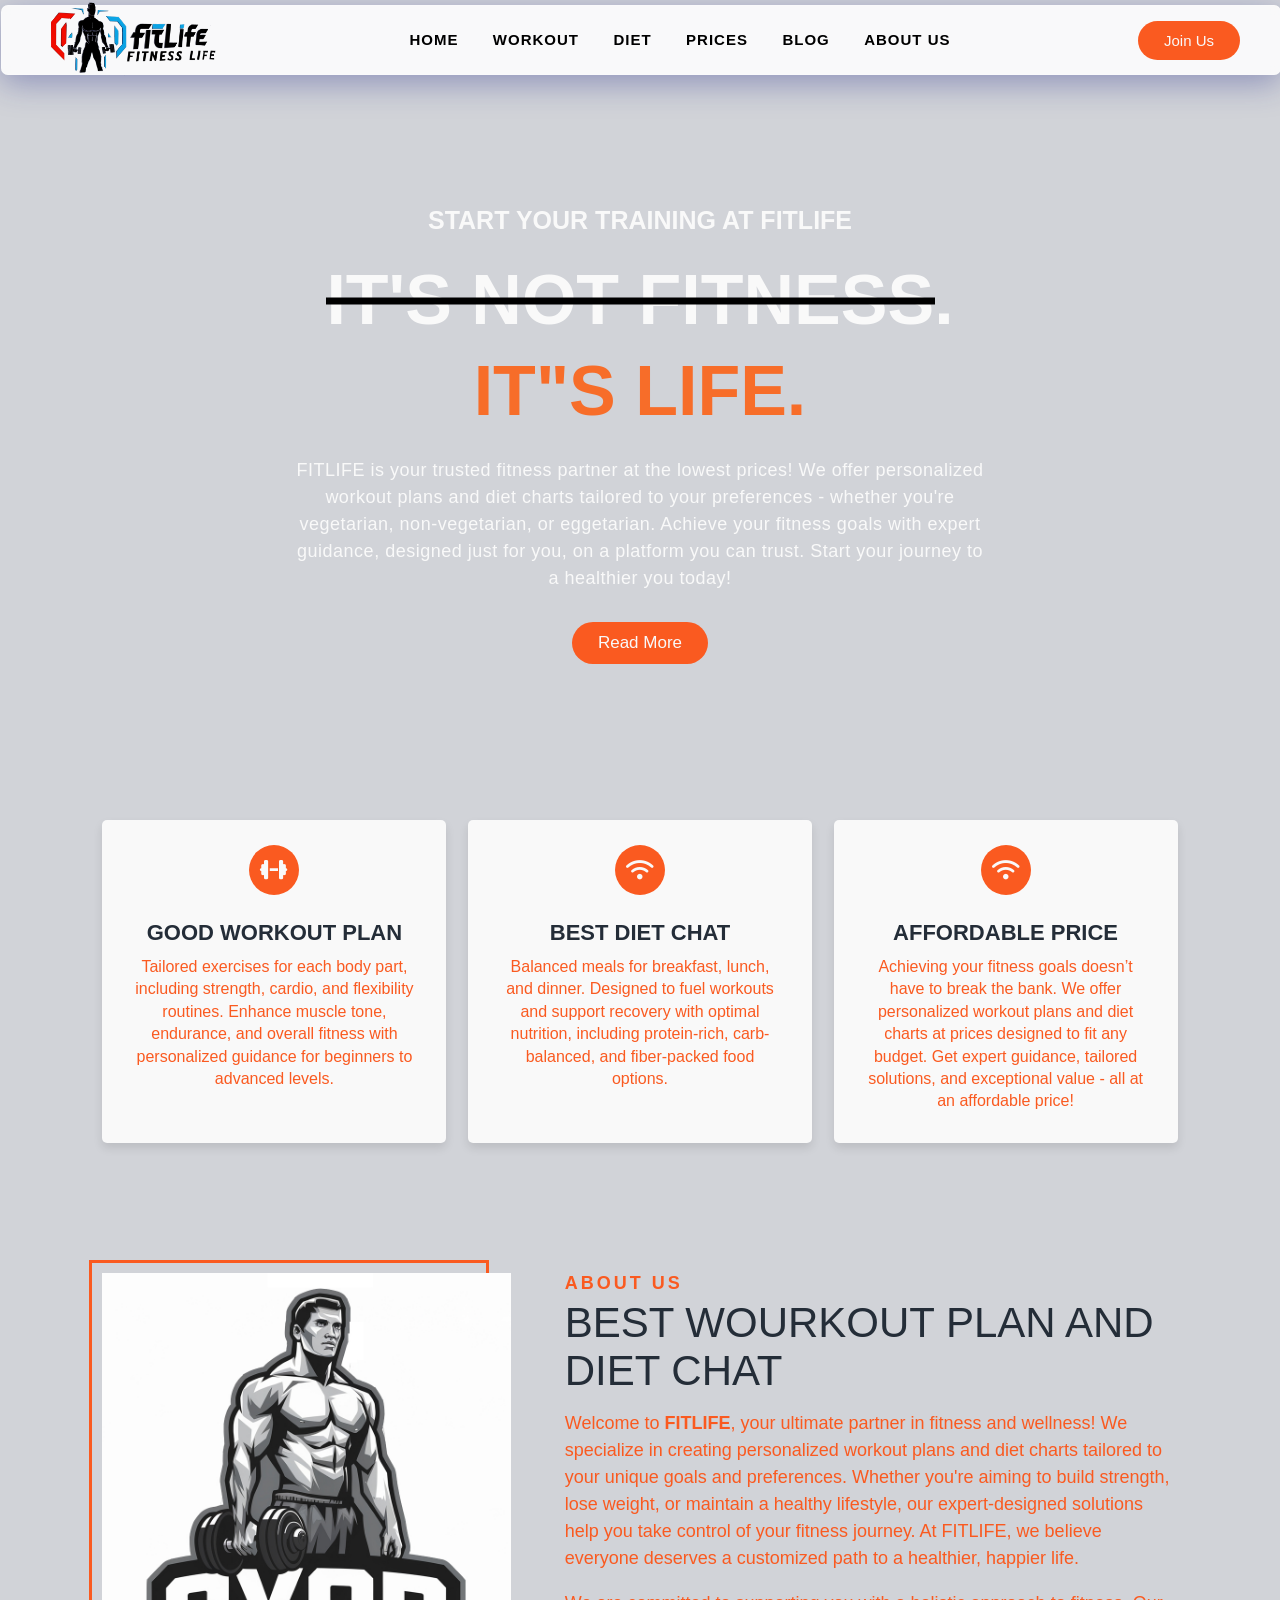
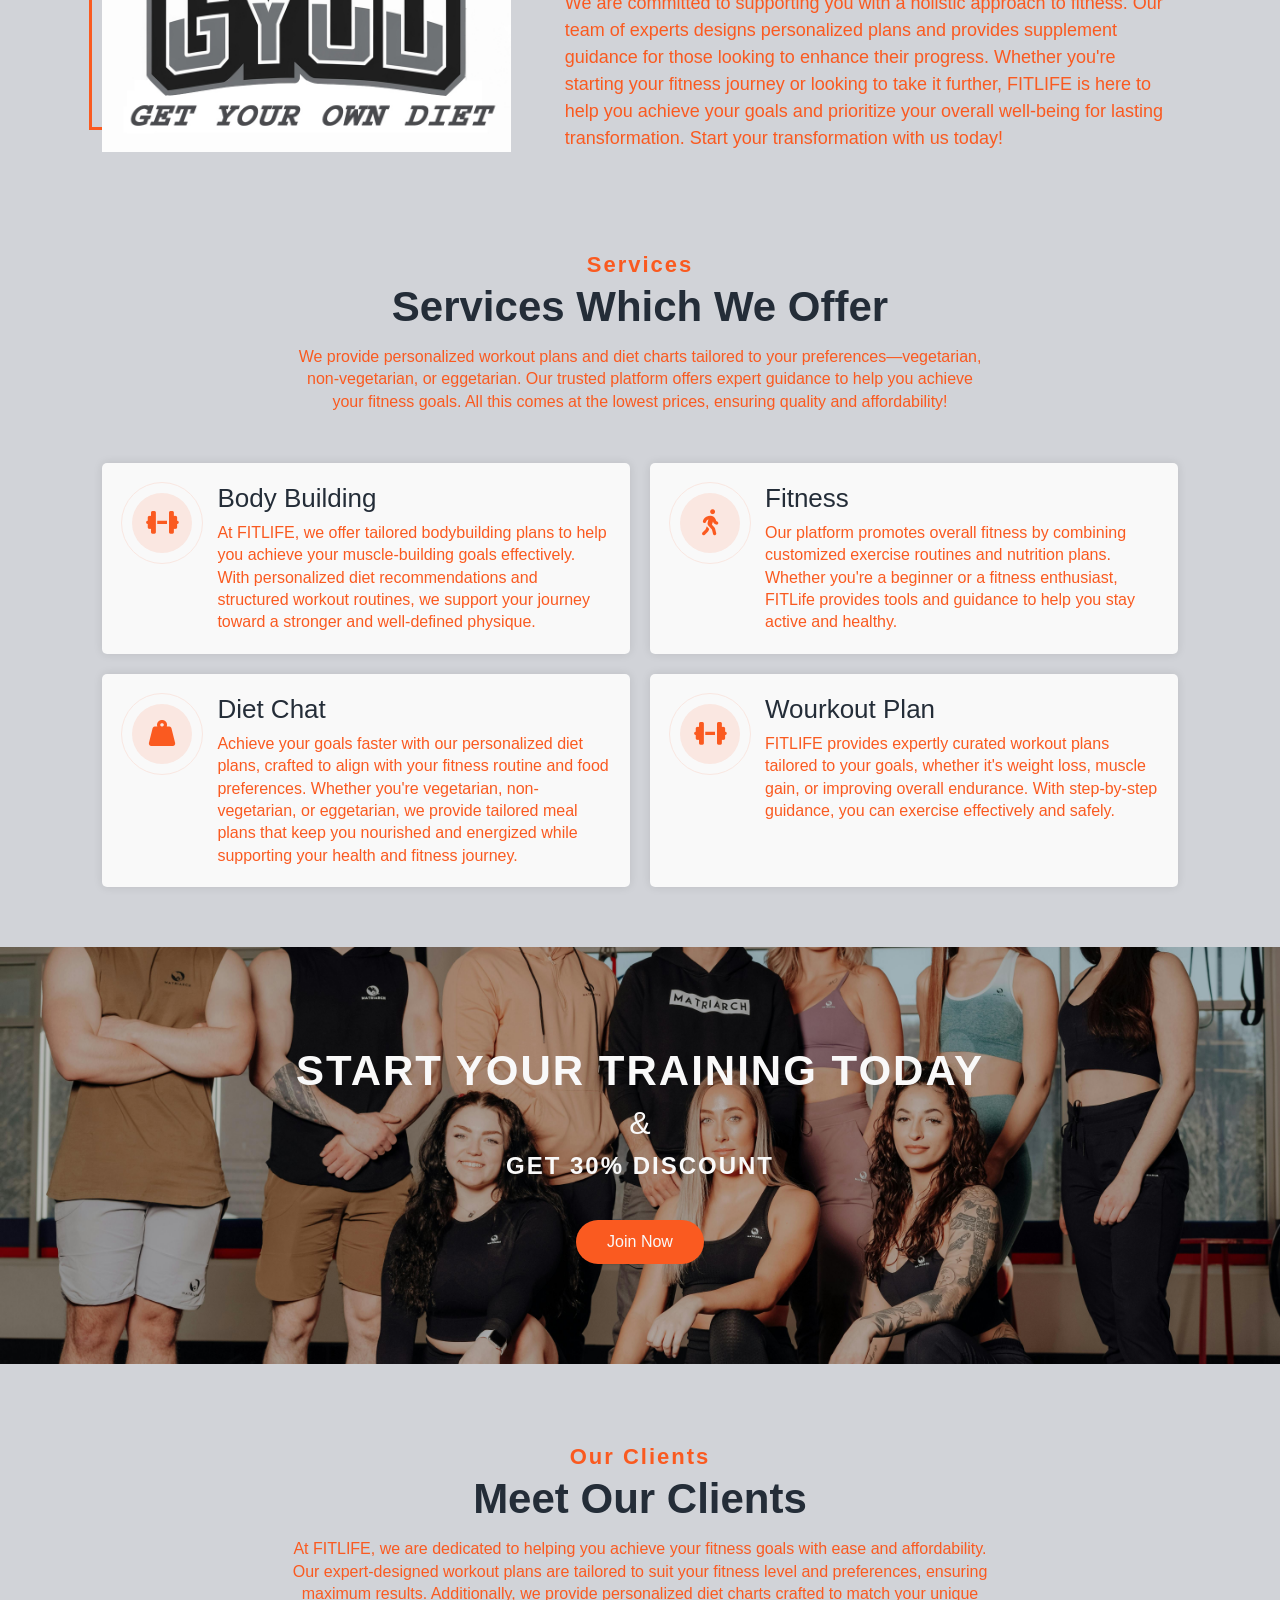
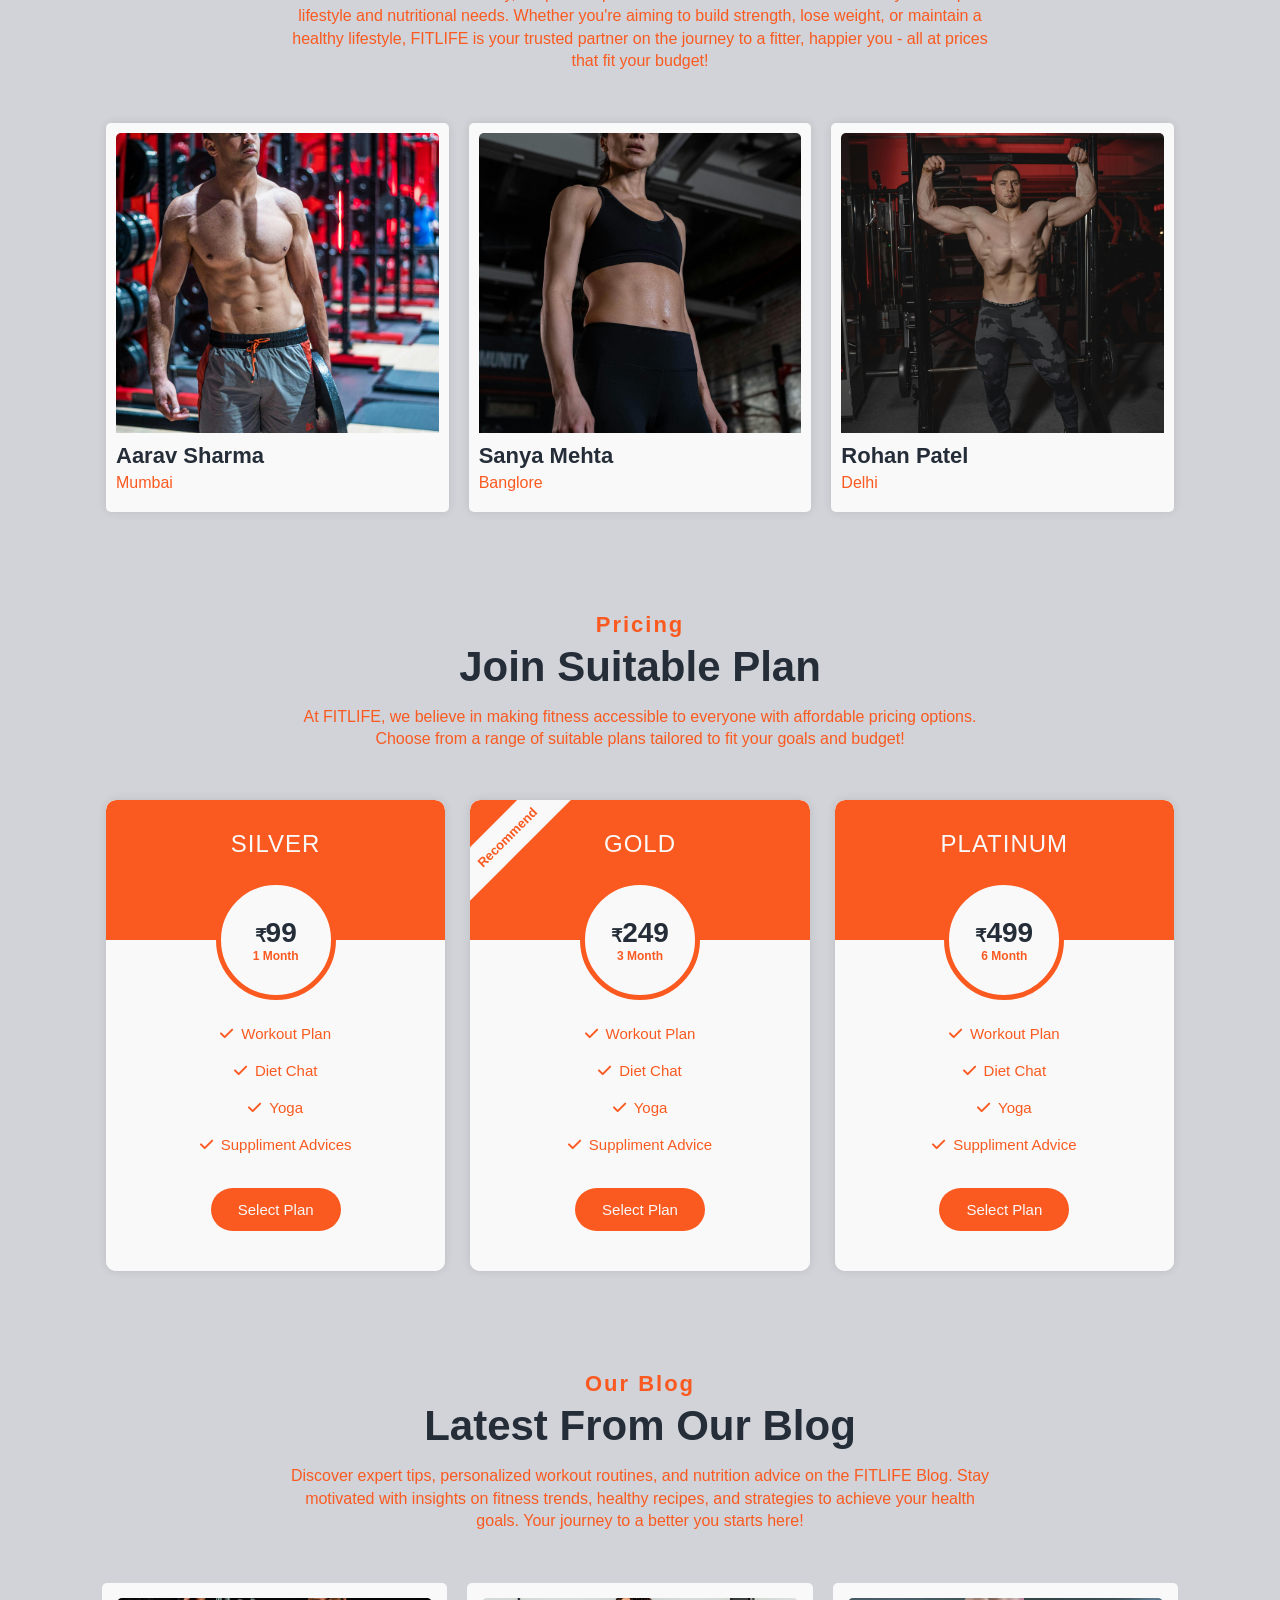
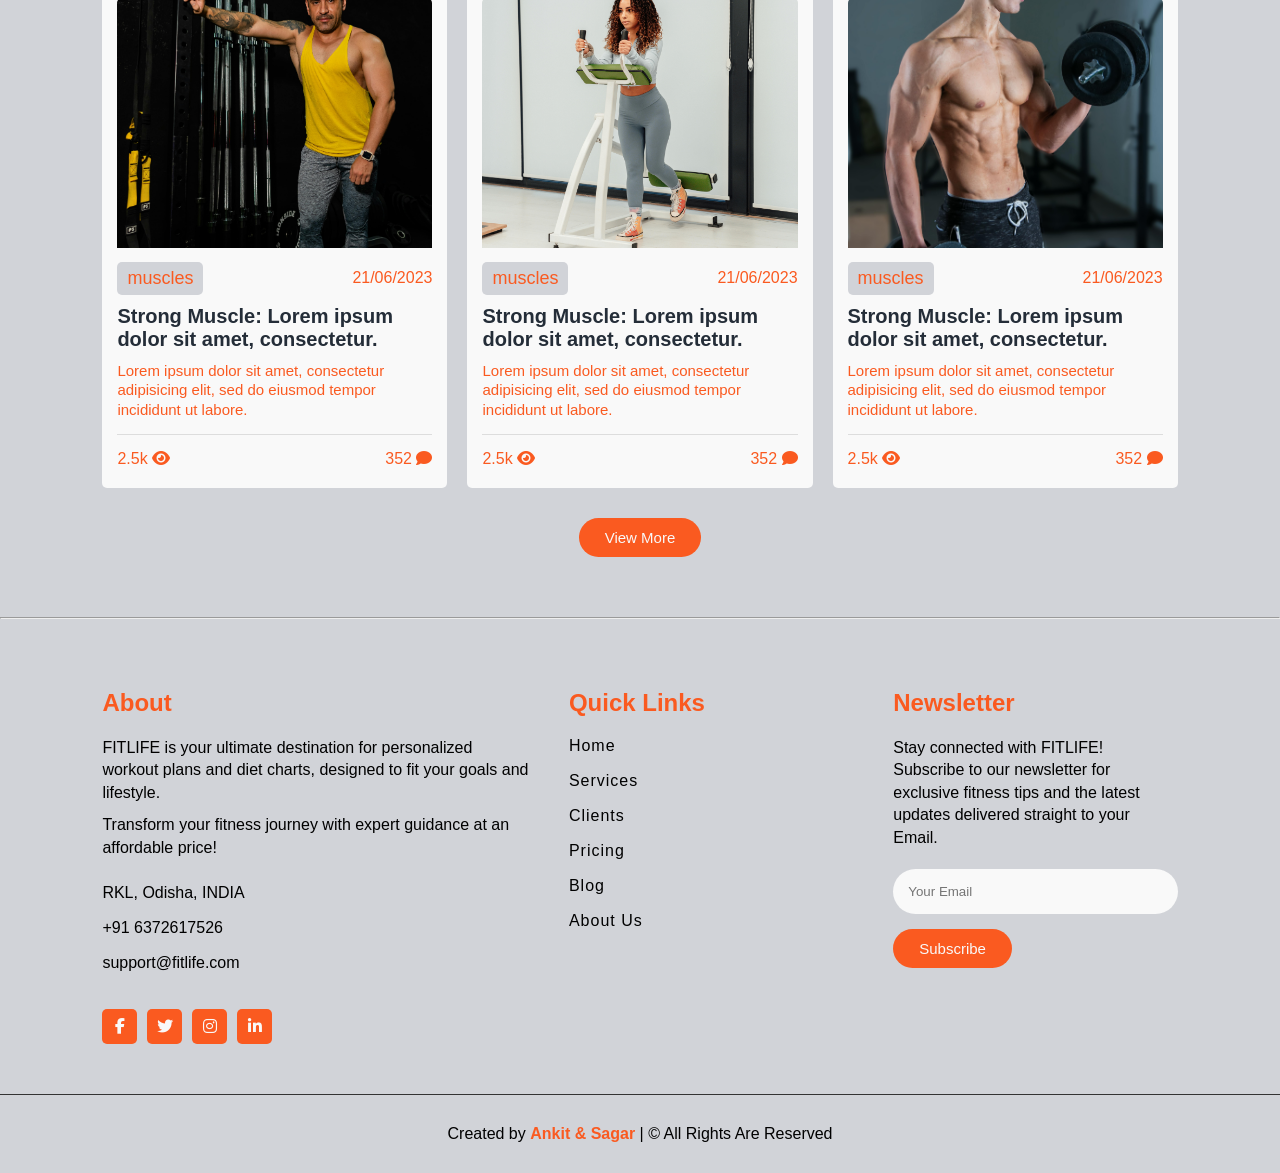
<file: landingpage.html>
<!DOCTYPE html>
<html>
<head>
	<!--  *****   Link To Custom CSS Style Sheet   *****  -->
	<link rel="stylesheet" type="text/css" href="style1.css">

	<!--  *****   Link To Font Awsome Icons   *****  -->
	<link rel="stylesheet" href="https://cdnjs.cloudflare.com/ajax/libs/font-awesome/6.1.1/css/all.min.css"/>

	<meta name="viewport" content="width=device-width, initial-scale=1, shrink-to-fit=no">

	<title>FIT LIFE</title>
</head>
<body>
<!--   *** Website Wrapper Starts ***   -->
<div class="website-wrapper">
	
<!--   *** Home Section Starts ***   -->
<section class="home" id="home">
	<video autoplay muted loop id="video" >
		<source src="Fitandyou – premium fitness club.mp4"/>Promotion Video
	</video>
	<!-- <div class="home-overlay"></div> -->
	<!--   === Main Navbar Starts ===   -->
	<nav class="main-navbar">
		<div class="logo">
			<img src="images/home/logo.png">
		</div>
		<ul class="nav-list">
			<li><a href="#home"><h4>Home</h4></a></li>
			<li><a href="workout.html"><h4>Workout</h4></a></li>
			<li><a href="Diet chat.html"><h4>Diet</h4></a></li>
			<li><a href="#pricing"><h4>Prices</h4></a></li>
			<li><a href="#blog"><h4>Blog</h4></a></li>
			<li><a href="#about"><h4>About Us</h4></a></li>
		</ul>
		<div id="user-menu-container">
			<a href="Login/SignUp.html" class="join-us-btn-wrapper">
				<button class="btn join-us-btn">Join Us</button>
			</a>
		</div>
	</nav>
	<!--   === Main Navbar Ends ===   -->
	<!--   === Banner Starts ===   -->
	<div class="banner">
		<div class="banner-contents">
			<h2>Start your training at FitLife</h2>
			<h1 class="heading">
				<span class="strike-text">IT'S NOT FITNESS.</span>
				<br>
				<span class="color">IT"S LIFE.</span>
			</h1>
			<p>FITLIFE is your trusted fitness partner at the lowest prices! We offer personalized workout plans and diet charts tailored to your preferences - whether you're vegetarian, non-vegetarian, or eggetarian. Achieve your fitness goals with expert guidance, designed just for you, on a platform you can trust. Start your journey to a healthier you today!</p>
			<button class="btn read-more-btn">Read More</button>
		</div>
	</div>
	
	<!--   === Banner Ends ===   -->

</section>
<!--   *** Home Section Ends ***   -->

<!--   *** Facilities Section Starts ***   -->
<section class="facilities">
	<div class="facilities-contents">
		
		<div class="facility-item">
			<div class="facility-icon">
				<i class="fa-solid fa-dumbbell"></i>
			</div>
			<div class="facility-desc">
				<h2>Good workout plan</h2>
				<p>Tailored exercises for each body part, including strength, cardio, and flexibility routines. Enhance muscle tone, endurance, and overall fitness with personalized guidance for beginners to advanced levels.</p>
			</div>
		</div>

		<div class="facility-item">
			<div class="facility-icon">
				<i class="fa-solid fa-wifi"></i>
			</div>
			<div class="facility-desc">
				<h2>Best Diet chat</h2>
				<p>Balanced meals for breakfast, lunch, and dinner. Designed to fuel workouts and support recovery with optimal nutrition, including protein-rich, carb-balanced, and fiber-packed food options.</p>
			</div>
		</div>
		
		<div class="facility-item">
			<div class="facility-icon">
				<i class="fa-solid fa-wifi"></i>
			</div>
			<div class="facility-desc">
				<h2>Affordable Price</h2>
				<p>Achieving your fitness goals doesn’t have to break the bank. We offer personalized workout plans and diet charts at prices designed to fit any budget. Get expert guidance, tailored solutions, and exceptional value - all at an affordable price!</p>
			</div>
		</div>

	</div>
</section>
<!--   *** Facilities Section Ends ***   -->

<!--   *** About Section Starts ***   -->
<section class="about" id="about">
	<div class="about-contents">
		
		<div class="about-left-col">
			<img src="1.jpg">
		</div>

		<div class="about-right-col">
			<h4>About Us</h4>
			<h1>Best Wourkout plan and Diet Chat</h1>
			<p>Welcome to <b>FITLIFE</b>, your ultimate partner in fitness and wellness! We specialize in creating personalized workout plans and diet charts tailored to your unique goals and preferences. Whether you're aiming to build strength, lose weight, or maintain a healthy lifestyle, our expert-designed solutions help you take control of your fitness journey. At FITLIFE, we believe everyone deserves a customized path to a healthier, happier life.</p></br>
			<p>We are committed to supporting you with a holistic approach to fitness. Our team of experts designs personalized plans and provides supplement guidance for those looking to enhance their progress. Whether you're starting your fitness journey or looking to take it further, FITLIFE is here to help you achieve your goals and prioritize your overall well-being for lasting transformation. Start your transformation with us today!</p>
		</div>

	</div>
</section>
<!--   *** About Section Ends ***   -->

<!--   *** Services Section Starts ***   -->
<section class="services" id="services">
	
	<!--   === Services Header Starts ===   -->
	<header class="section-header">
		<h3>Services</h3>
		<h1>Services Which We Offer</h1>
		<p>We provide personalized workout plans and diet charts tailored to your preferences—vegetarian, non-vegetarian, or eggetarian. Our trusted platform offers expert guidance to help you achieve your fitness goals. All this comes at the lowest prices, ensuring quality and affordability!</p>
	</header>
	<!--   === Services Header Ends ===   -->

	<!--   === Services Contents Starts ===   -->
	<div class="services-contents">
		
		<div class="service-box">
			<div class="service-icon-box">
				<i class="fa-solid fa-dumbbell"></i>
			</div>
			<div class="service-desc">
				<h2>Body Building</h2>
				<p>At FITLIFE, we offer tailored bodybuilding plans to help you achieve your muscle-building goals effectively. With personalized diet recommendations and structured workout routines, we support your journey toward a stronger and well-defined physique.</p>
			</div>
		</div>

		<div class="service-box">
			<div class="service-icon-box">
				<i class="fa-solid fa-person-walking"></i>
			</div>
			<div class="service-desc">
				<h2>Fitness</h2>
				<p>Our platform promotes overall fitness by combining customized exercise routines and nutrition plans. Whether you're a beginner or a fitness enthusiast, FITLife provides tools and guidance to help you stay active and healthy.</p>
			</div>
		</div>

		<div class="service-box">
			<div class="service-icon-box">
				<i class="fa-solid fa-weight-hanging"></i>
			</div>
			<div class="service-desc">
				<h2>Diet Chat</h2>
				<p>Achieve your goals faster with our personalized diet plans, crafted to align with your fitness routine and food preferences. Whether you're vegetarian, non-vegetarian, or eggetarian, we provide tailored meal plans that keep you nourished and energized while supporting your health and fitness journey.</p>
			</div>
		</div>

		<div class="service-box">
			<div class="service-icon-box">
				<i class="fa-solid fa-dumbbell"></i>
			</div>
			<div class="service-desc">
				<h2>Wourkout Plan</h2>
				<p>FITLIFE provides expertly curated workout plans tailored to your goals, whether it's weight loss, muscle gain, or improving overall endurance. With step-by-step guidance, you can exercise effectively and safely.</p>
			</div>
		</div>

	</div>
	<!--   === Services Contents Ends ===   -->

</section>
<!--   *** Services Section Ends ***   -->

<!--   *** Offer Section Starts ***   -->
<section class="offer">
	<div class="offer-overlay"></div>
	<div class="offer-contents">
		<h1>Start Your Training Today</h1>
		<span>&</span>
		<h3>Get 30% Discount</h3>
		<a href="Login\SignUp.html" class="join-us-btn-wrapper">
			<button class="btn start-training-btn">Join Now</button>
		</a>
	</div>
</section>
<!--   *** Offer Section Ends ***   -->

<!--   *** Team Section Starts ***   -->
<section class="our-team" id="our_team">
	<!--   === Team Header Starts ===   -->
	<header class="section-header">
		<h3>Our Clients</h3>
		<h1>Meet Our Clients</h1>
		<p>At FITLIFE, we are dedicated to helping you achieve your fitness goals with ease and affordability. Our expert-designed workout plans are tailored to suit your fitness level and preferences, ensuring maximum results. Additionally, we provide personalized diet charts crafted to match your unique lifestyle and nutritional needs. Whether you're aiming to build strength, lose weight, or maintain a healthy lifestyle, FITLIFE is your trusted partner on the journey to a fitter, happier you - all at prices that fit your budget!</p>
	</header>
	<!--   === Team Header Ends ===   -->
	<!--   === Team Contents Starts ===   -->
	<div class="team-contents">
		
		<div class="trainer-card">
			<div class="trainer-image">
				<img src="4.jpg">
			</div>
			<div class="trainer-desc">
				<h2>Aarav Sharma</h2>
				<p>Mumbai</p>
			</div>
			<div class="trainer-contact">
				<a href="#"><i class="fa-brands fa-facebook-f"></i></a>
				<a href="#"><i class="fa-brands fa-twitter"></i></a>
				<a href="#"><i class="fa-brands fa-instagram"></i></a>
			</div>
		</div>

		<div class="trainer-card">
			<div class="trainer-image">
				<img src="5.jpg">
			</div>
			<div class="trainer-desc">
				<h2>Sanya Mehta</h2>
				<p>Banglore</p>
			</div>
			<div class="trainer-contact">
				<a href="#"><i class="fa-brands fa-facebook-f"></i></a>
				<a href="#"><i class="fa-brands fa-twitter"></i></a>
				<a href="#"><i class="fa-brands fa-instagram"></i></a>
			</div>
		</div>

		<div class="trainer-card">
			<div class="trainer-image">
				<img src="6.jpg">
			</div>
			<div class="trainer-desc">
				<h2>Rohan Patel</h2>
				<p>Delhi</p>
			</div>
			<div class="trainer-contact">
				<a href="#"><i class="fa-brands fa-facebook-f"></i></a>
				<a href="#"><i class="fa-brands fa-twitter"></i></a>
				<a href="#"><i class="fa-brands fa-instagram"></i></a>
			</div>
		</div>

	</div>
	<!--   === Team Contents Ends ===   -->
</section>
<!--   *** Team Section Ends ***   -->

<!--   *** Pricing Section Starts ***   -->
<section class="pricing" id="pricing">

	<!--   === Pricing Header Starts ===   -->
	<header class="section-header">
		<h3>Pricing</h3>
		<h1>Join Suitable Plan</h1>
		<p>At FITLIFE, we believe in making fitness accessible to everyone with affordable pricing options. Choose from a range of suitable plans tailored to fit your goals and budget!</p>
	</header>
	<!--   === Pricing Header Ends ===   -->
	<!--   === Pricing Contents Starts ===   -->
	<div class="pricing-contents">
		
		<!--   === Pricing Card 1 Starts ===   -->
		<div class="pricing-card">
			<div class="pricing-card-header">
				<span class="pricing-card-title">Silver</span>
				<div class="price-circle">
					<span class="price"><i>₹</i>99</span>
					<span class="desc">1 Month</span>
				</div>
			</div>

			<div class="pricing-card-body">
				<ul>
					<li><i class="fa-solid fa-check"></i>Workout Plan</li>
					<li><i class="fa-solid fa-check"></i>Diet Chat</li>
					<li><i class="fa-solid fa-check"></i>Yoga</li>
					<li><i class="fa-solid fa-check"></i>Suppliment Advices</li>
				</ul>
				<button class="btn price-plan-btn">Select Plan</button>
			</div>
		</div>
		<!--   === Pricing Card 1 Ends ===   -->

		<!--   === Pricing Card 2 Starts ===   -->
		<div class="pricing-card">
			<div class="pricing-card-header">
				<div class="tag-box">
					<span class="tag">Recommend</span>
				</div>
				<span class="pricing-card-title">Gold</span>
				<div class="price-circle">
					<span class="price"><i>₹</i>249</span>
					<span class="desc">3 Month</span>
				</div>
			</div>

			<div class="pricing-card-body">
				<ul>
					<li><i class="fa-solid fa-check"></i>Workout Plan</li>
					<li><i class="fa-solid fa-check"></i>Diet Chat</li>
					<li><i class="fa-solid fa-check"></i>Yoga</li>
					<li><i class="fa-solid fa-check"></i>Suppliment Advice</li>
				</ul>
				<button class="btn price-plan-btn">Select Plan</button>
			</div>
		</div>
		<!--   === Pricing Card 2 Ends ===   -->

		<!--   === Pricing Card 3 Starts ===   -->
		<div class="pricing-card">
			<div class="pricing-card-header">
				<span class="pricing-card-title">Platinum</span>
				<div class="price-circle">
					<span class="price"><i>₹</i>499</span>
					<span class="desc">6 Month</span>
				</div>
			</div>

			<div class="pricing-card-body">
				<ul>
					<li><i class="fa-solid fa-check"></i>Workout Plan</li>
					<li><i class="fa-solid fa-check"></i>Diet Chat</li>
					<li><i class="fa-solid fa-check"></i>Yoga</li>
					<li><i class="fa-solid fa-check"></i>Suppliment Advice</li>
				</ul>
				<button class="btn price-plan-btn">Select Plan</button>
			</div>
		</div>
		<!--   === Pricing Card 3 Ends ===   -->

	</div>
	<!--   === Pricing Contents Ends ===   -->
</section>
<!--   *** Pricing Section Ends ***   -->

<!--   *** Blog Section Starts ***   -->
<section class="blog" id="blog">
	<!--   === Blog Header Starts ===   -->
	<header class="section-header">
		<h3>Our Blog</h3>
		<h1>Latest From Our Blog</h1>
		<p>Discover expert tips, personalized workout routines, and nutrition advice on the FITLIFE Blog. Stay motivated with insights on fitness trends, healthy recipes, and strategies to achieve your health goals. Your journey to a better you starts here!</p>
	</header>
	<!--   === Blog Header Ends ===   -->

	<!--   === Blog Contents Starts ===   -->
	<div class="blog-contents">
		
		<div class="article-card">
			<img src="7.jpg">
			<div class="category">
				<div class="subject"><h3>muscles</h3></div>
				<span>21/06/2023</span>
			</div>
			<h2 class="article-title">Strong Muscle: Lorem ipsum dolor sit amet, consectetur.</h2>
			<p class="article-desc">Lorem ipsum dolor sit amet, consectetur adipisicing elit, sed do eiusmod tempor incididunt ut labore.</p>
			<div class="article-views">
				<span>2.5k <i class="fa-solid fa-eye"></i></span>
				<span>352 <i class="fa-solid fa-comment"></i></span>
			</div>
		</div>

		<div class="article-card">
			<img src="8.jpg">
			<div class="category">
				<div class="subject"><h3>muscles</h3></div>
				<span>21/06/2023</span>
			</div>
			<h2 class="article-title">Strong Muscle: Lorem ipsum dolor sit amet, consectetur.</h2>
			<p class="article-desc">Lorem ipsum dolor sit amet, consectetur adipisicing elit, sed do eiusmod tempor incididunt ut labore.</p>
			<div class="article-views">
				<span>2.5k <i class="fa-solid fa-eye"></i></span>
				<span>352 <i class="fa-solid fa-comment"></i></span>
			</div>
		</div>

		<div class="article-card">
			<img src="9.jpg">
			<div class="category">
				<div class="subject"><h3>muscles</h3></div>
				<span>21/06/2023</span>
			</div>
			<h2 class="article-title">Strong Muscle: Lorem ipsum dolor sit amet, consectetur.</h2>
			<p class="article-desc">Lorem ipsum dolor sit amet, consectetur adipisicing elit, sed do eiusmod tempor incididunt ut labore.</p>
			<div class="article-views">
				<span>2.5k <i class="fa-solid fa-eye"></i></span>
				<span>352 <i class="fa-solid fa-comment"></i></span>
			</div>
		</div>

	</div>
	<!--   === Blog Contents Ends ===   -->
	<div class="view-more-btn-container">
		<button class="btn articles-view-btn">View More</button>
	</div>
</section>
<!--   *** Blog Section Ends ***   -->
<hr>
<!--   *** Footer Section Starts ***   -->
<section class="page-footer">
	
	<!--   === Footer Contents Starts ===   -->
	<div class="footer-contents">
		
		<div class="footer-col footer-col-1">
			<div class="footer-col-title">
				<h3>About</h3>
			</div>
			<div class="footer-col-desc">
				<p>FITLIFE is your ultimate destination for personalized workout plans and diet charts, designed to fit your goals and lifestyle.</p>
				<p>Transform your fitness journey with expert guidance at an affordable price!</p>
				<span>RKL, Odisha, INDIA</span>
				<span>+91 6372617526</span>
				<span>support@fitlife.com</span>
				<div class="footer-social-media">
					<a href="#"><i class="fa-brands fa-facebook-f"></i></a>
					<a href="#"><i class="fa-brands fa-twitter"></i></a>
					<a href="#"><i class="fa-brands fa-instagram"></i></a>
					<a href="#"><i class="fa-brands fa-linkedin-in"></i></a>
				</div>
			</div>
		</div>

		<div class="footer-col footer-col-2">
			<div class="footer-col-title">
				<h3>Quick Links</h3>
			</div>
			<div class="footer-col-desc">
				<a href="#home">Home</a>
				<a href="#services">Services</a>
				<a href="#">Clients</a>
				<a href="#pricing">Pricing</a>
				<a href="#blog">Blog</a>
				<a href="#about">About Us</a>
			</div>
		</div>

		<div class="footer-col footer-col-3">
			<div class="footer-col-title">
				<h3>Newsletter</h3>
			</div>
			<div class="footer-col-desc">
				<p>Stay connected with FITLIFE! Subscribe to our newsletter for exclusive fitness tips and the latest updates delivered straight to your Email.</p>
				<form class="newsletter">
					<input type="email" placeholder="Your Email">
					<button class="btn newsletter-btn" type="submit">Subscribe</button>
				</form>
			</div>
		</div>

	</div>
	<!--   === Footer Contents Ends ===   -->

</section>
<!--   *** Footer Section Ends ***   -->

<!--   *** Copy Rights Starts ***   -->
<div class="copy-rights">
	<p>Created by <b>Ankit & Sagar</b> | © All Rights Are Reserved</p>
</div>
<!--   *** Copy Rights Ends ***   -->

</div>
<!--   *** Website Wrapper Ends ***   -->




<!--   *** Link To Custom Script File ***   -->
<script src="Admin/auth.js"></script>
<script src="script.js"></script>
</body>
</html>
</file>
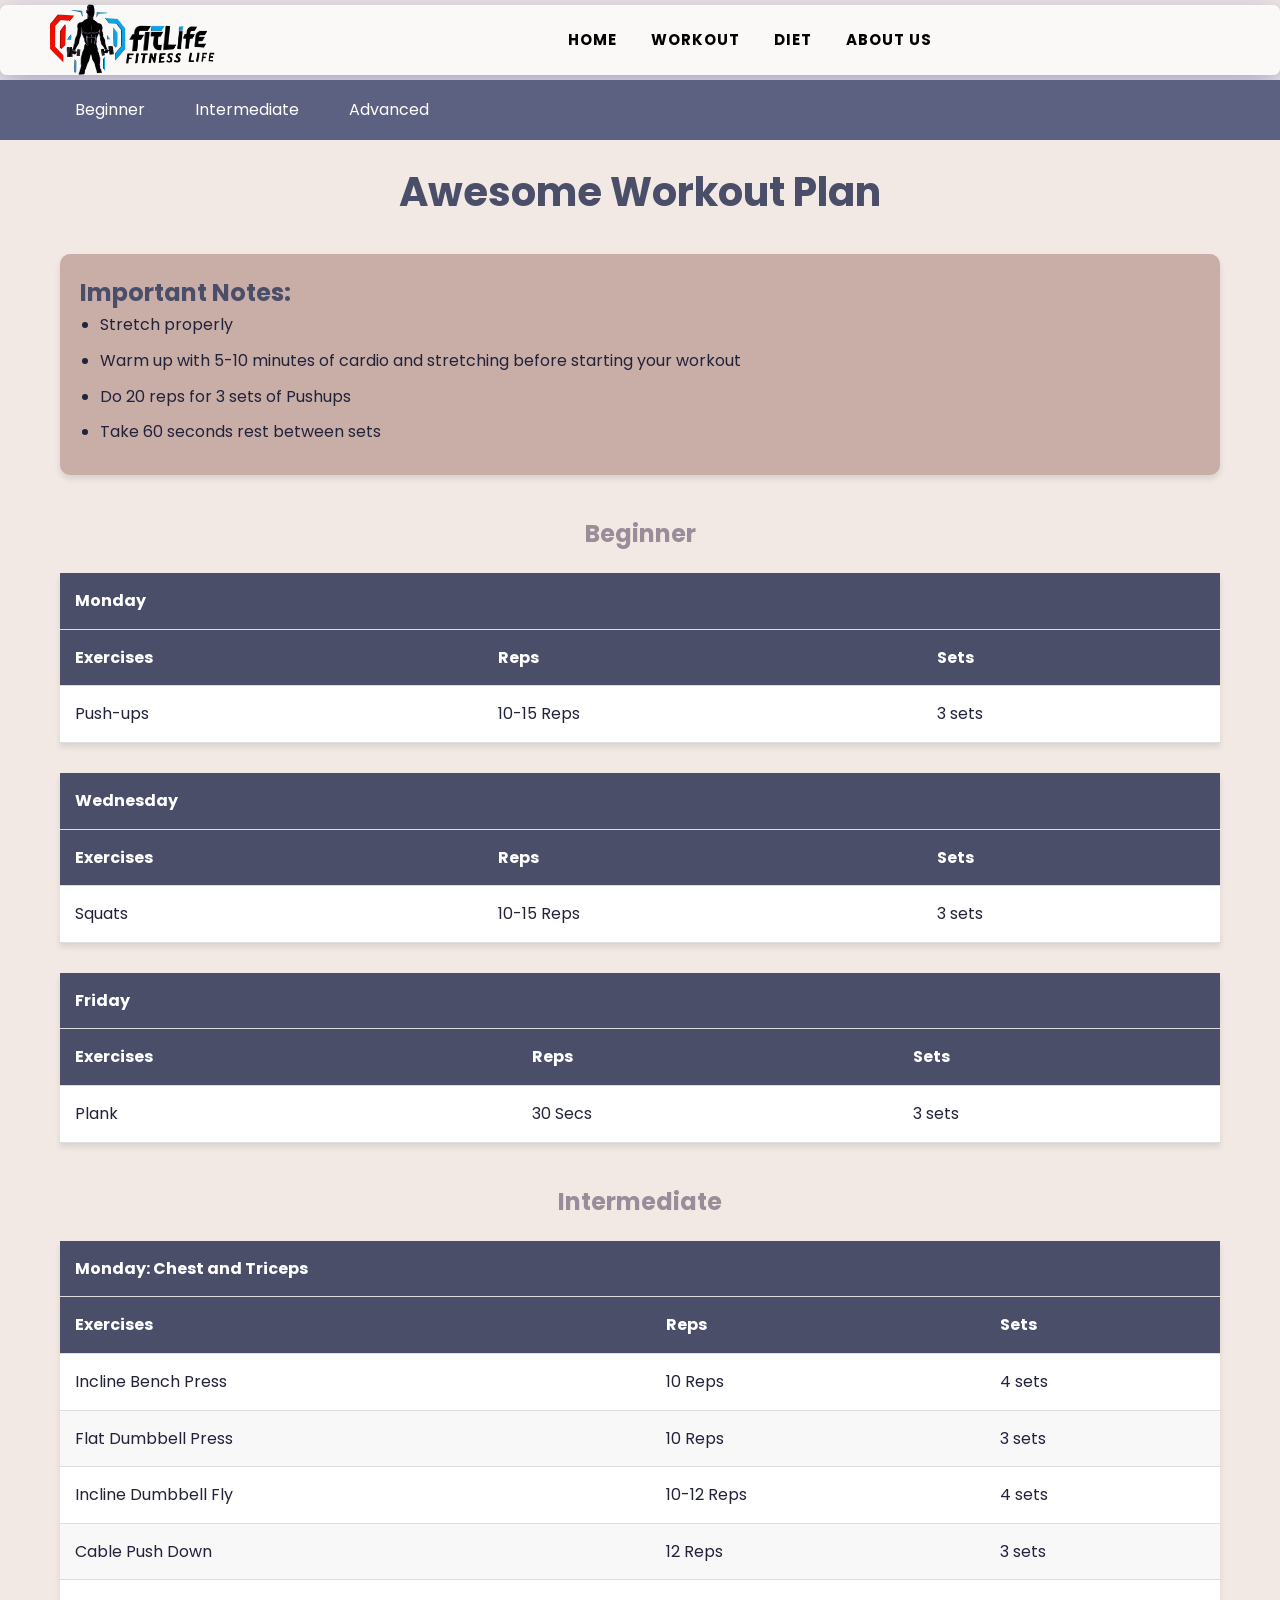
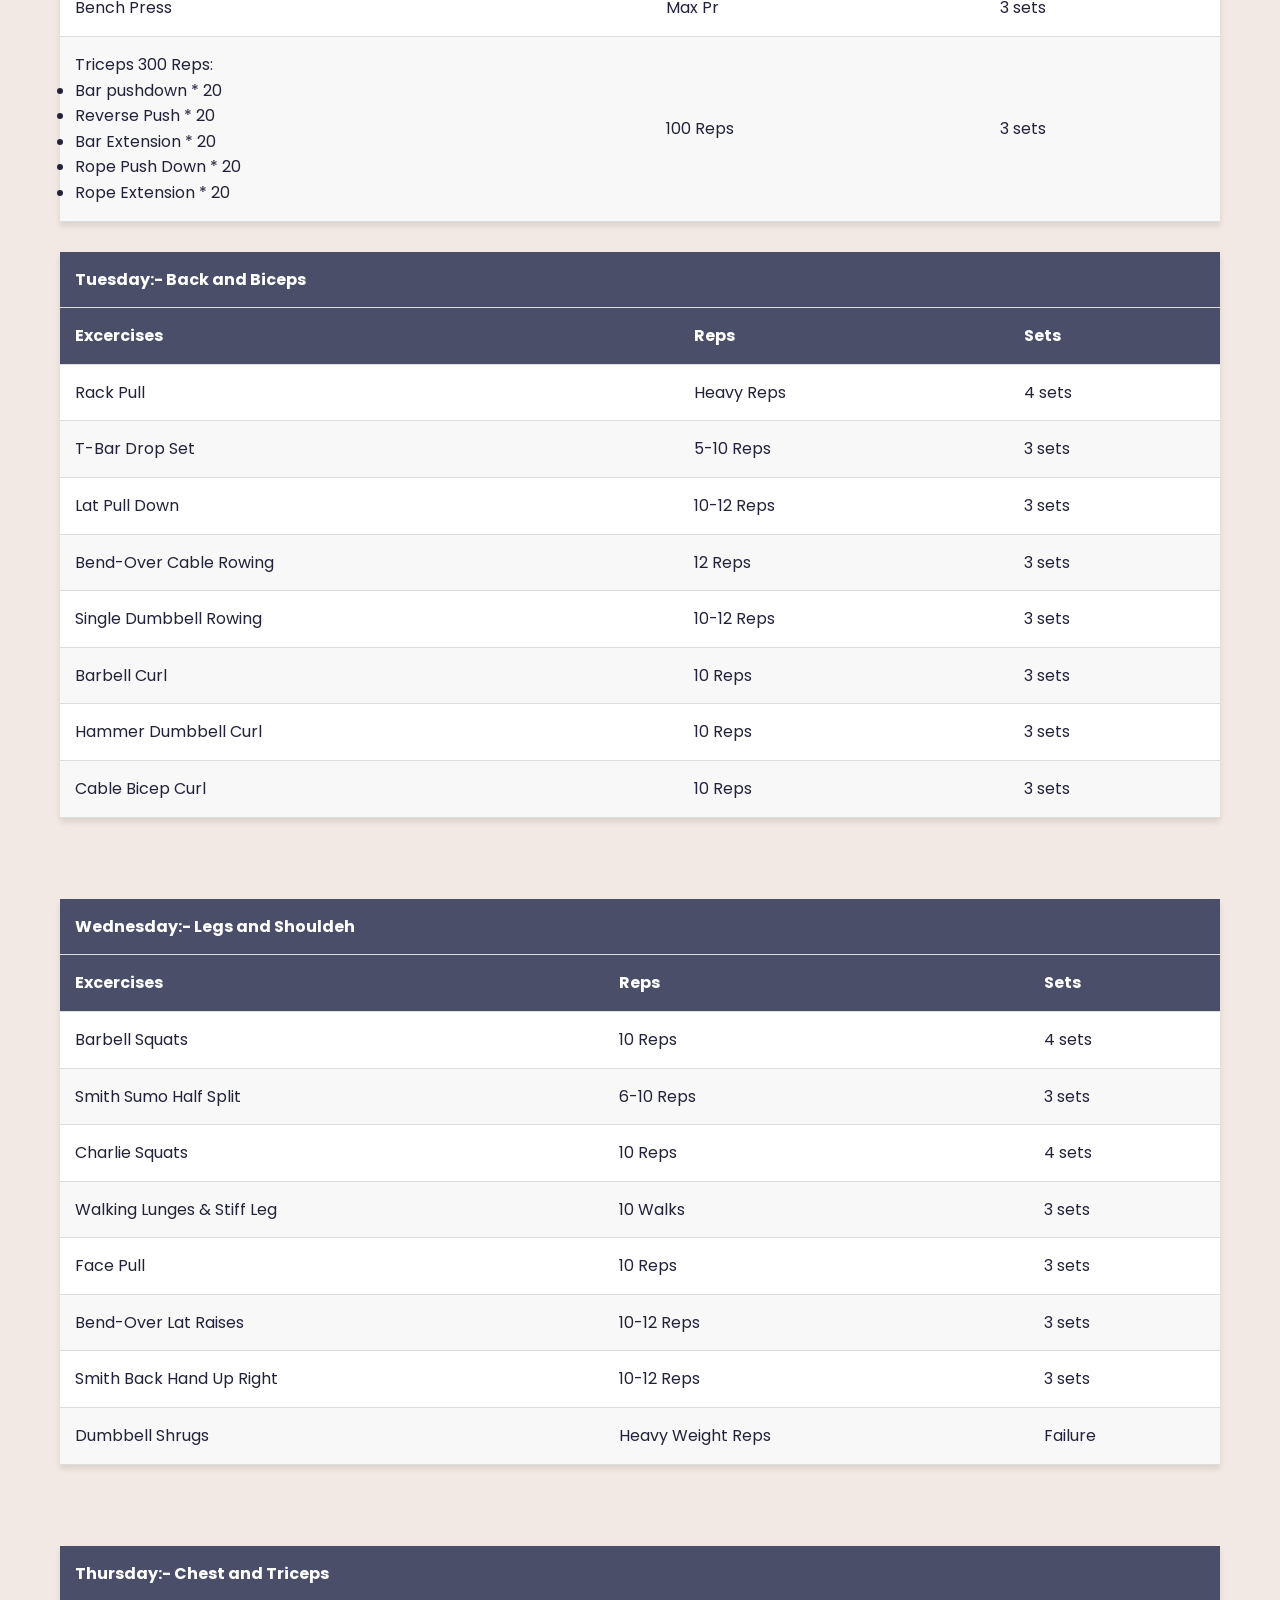
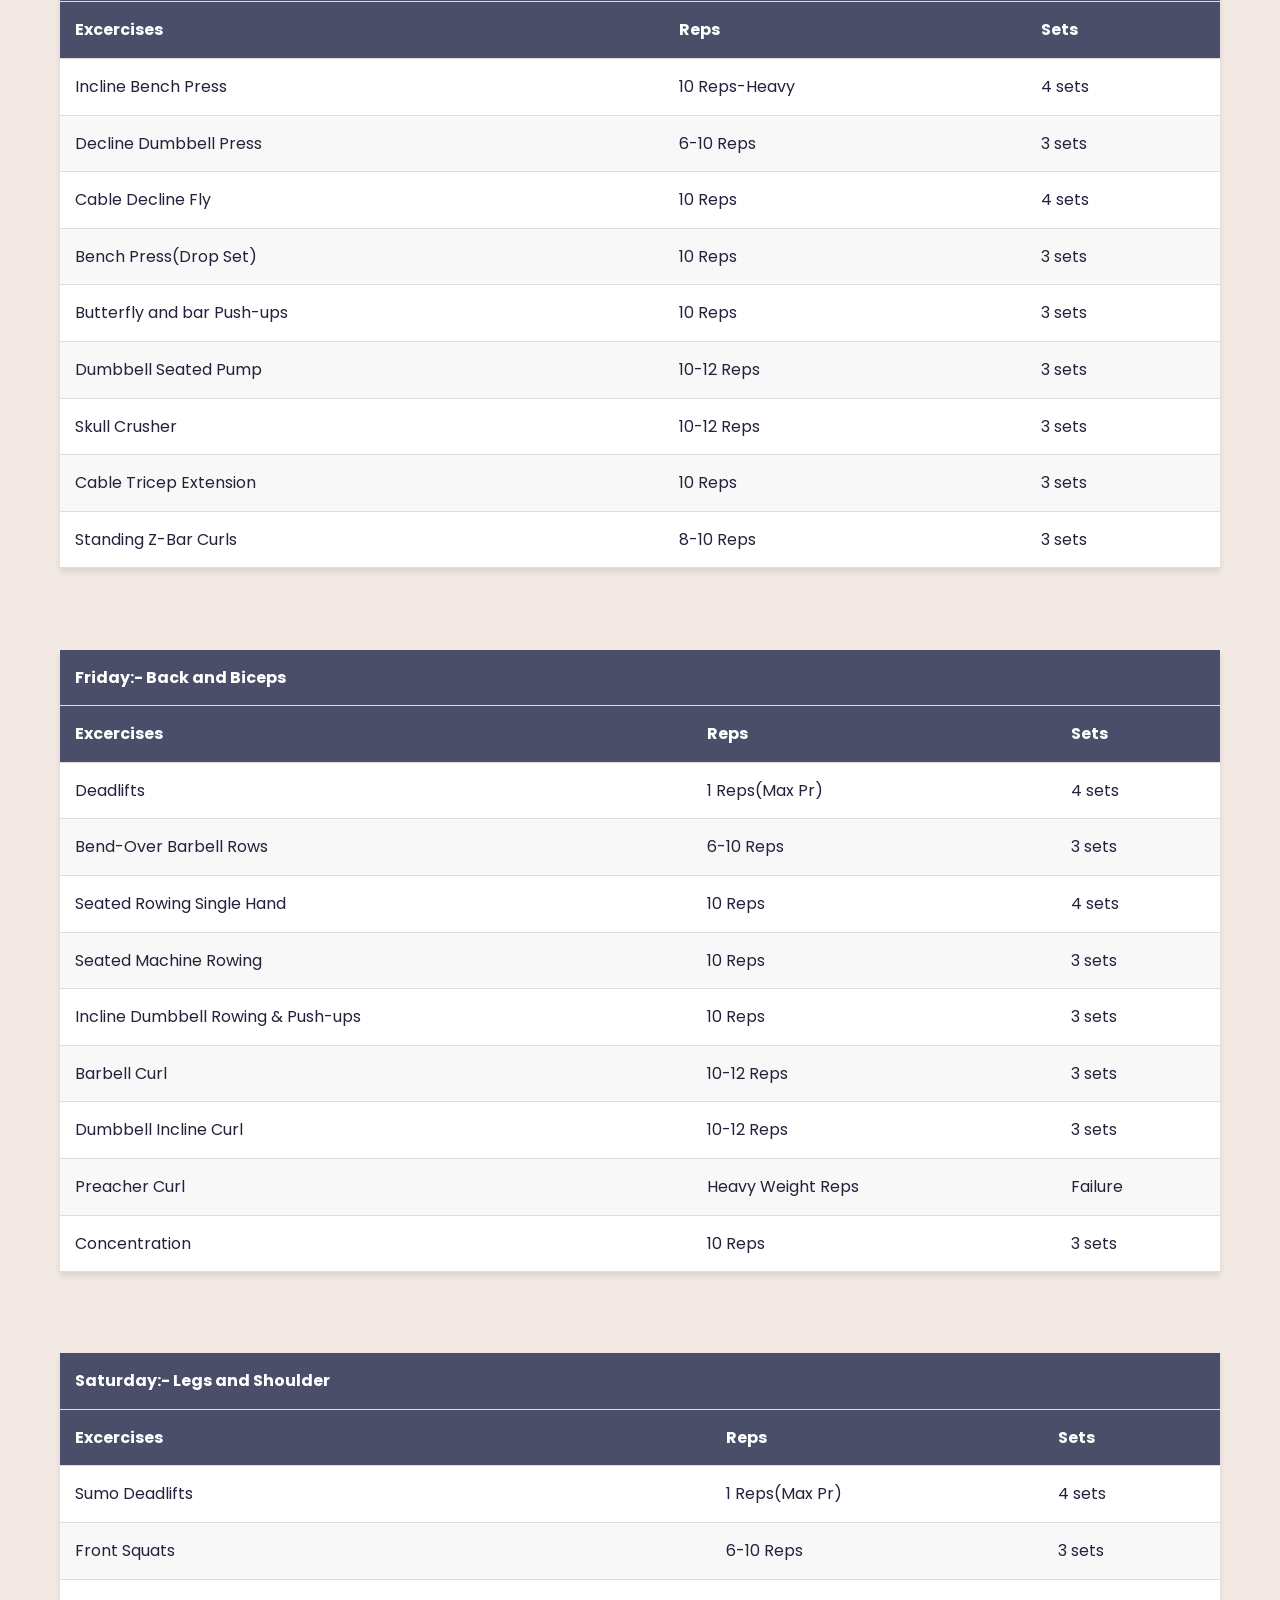
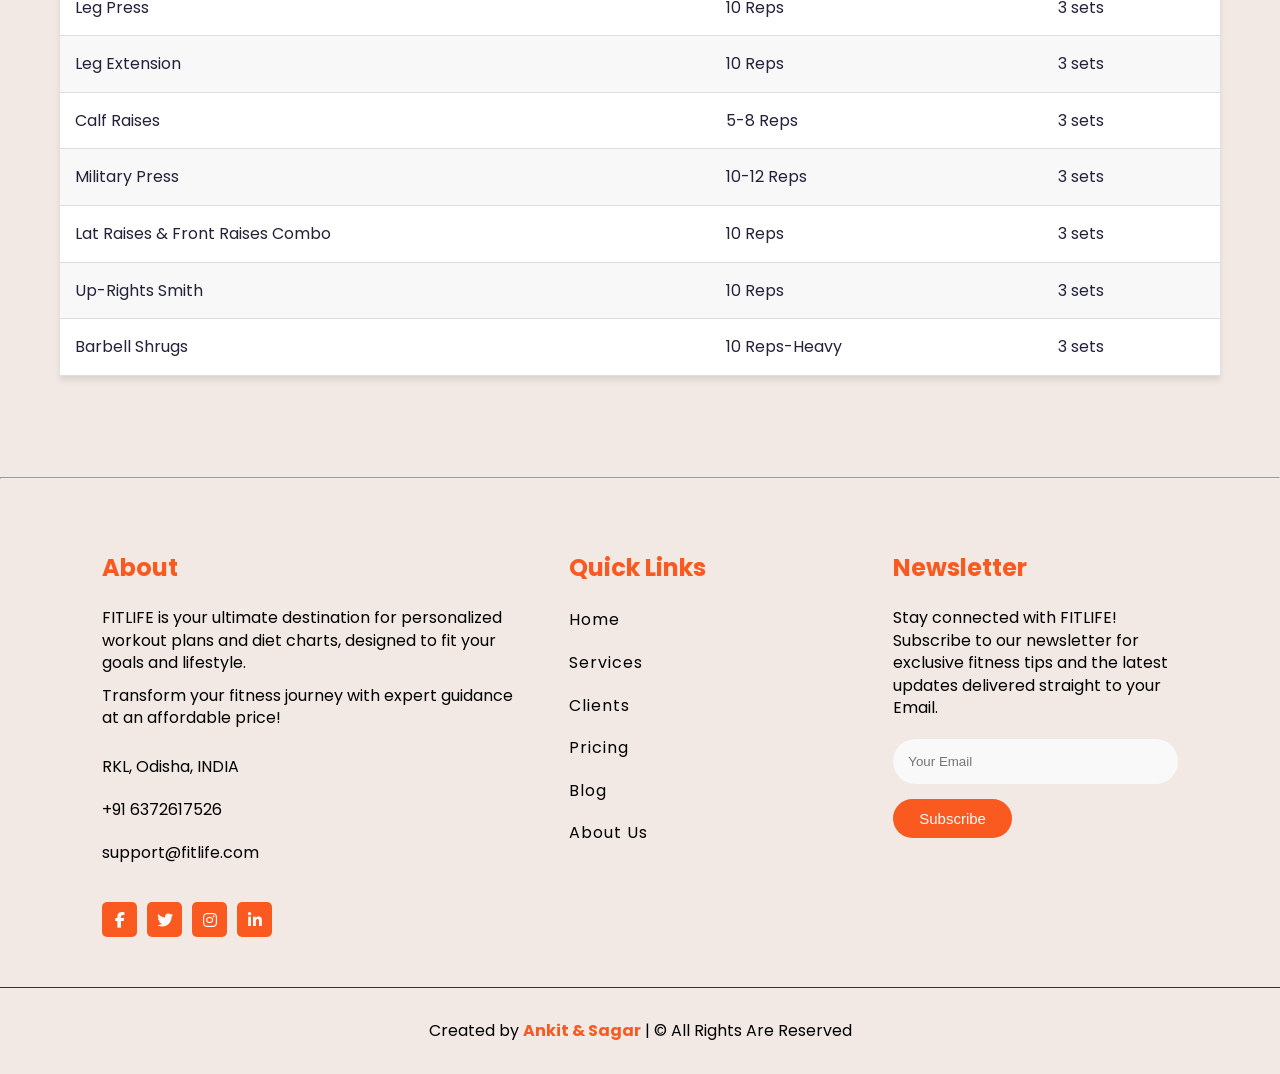
<file: workout.html>
<!DOCTYPE html>
<html lang="en">
<head>
    <meta charset="UTF-8">
    <meta name="viewport" content="width=device-width, initial-scale=1.0">
    <title>Workout Plan</title>
    <link href="https://fonts.googleapis.com/css2?family=Poppins:wght@300;400;600&display=swap" rel="stylesheet">
    <link rel="stylesheet" href="https://cdnjs.cloudflare.com/ajax/libs/font-awesome/6.1.1/css/all.min.css"/>
    
    <link rel="stylesheet" href="workout.css">
    <!-- <link rel="stylesheet" type="text/css" href="style1.css"> -->
</head>
<body>
    <!-- Navigation Start -->
    <!-- Navbar-one Start -->
    <nav class="navbar-one flex">
            <div class="logo flex">
                <img src="images/home/logo.png">
            </div>
            <ul class="nav-list">
                <li><a href="index.html"><h4>Home</h4></a></li>
                <li><a href="workout.html"><h4>Workout</h4></a></li>
                <li><a href="Diet chat.html"><h4>Diet</h4></a></li>
                <li><a href="#about"><h4>About Us</h4></a></li>
            </ul>
            <div id="user-menu-container">
                <!-- <a href="Login/SignUp.html" class="join-us-btn-wrapper">
                    <button class="btn join-us-btn">Join Us</button>
                </a> -->
            </div>
    </nav>
    <!-- Navbar-one End -->
    <!-- Navbar-two Start -->
    <nav class="navbar-two flex" aria-label="Main navigation">
            <ul>
                <li><a href="#beginner">Beginner</a></li>
                <li><a href="#intermediate">Intermediate</a></li>
                <li><a href="#advanced">Advanced</a></li>
            </ul>
    </nav>
    <!-- Navbar-two End -->
    <div class="container">
            <h1>Awesome Workout Plan</h1>

            <div class="important-notes">
                <h2>Important Notes:</h2>
                <ul>
                    <li>Stretch properly</li>
                    <li>Warm up with 5-10 minutes of cardio and stretching before starting your workout</li>
                    <li>Do 20 reps for 3 sets of Pushups</li>
                    <li>Take 60 seconds rest between sets</li>
                </ul>
            </div>

            <h2 id="beginner" class="level-title">Beginner</h2>
            <table>
                <tr>
                    <th colspan="3">Monday</th>
                </tr>
                <tr>
                    <th>Exercises</th>
                    <th>Reps</th>
                    <th>Sets</th>
                </tr>
                <tr>
                    <td>Push-ups</td>
                    <td>10-15 Reps</td>
                    <td>3 sets</td>
                </tr>
            </table>

            <table>
                <tr>
                    <th colspan="3">Wednesday</th>
                </tr>
                <tr>
                    <th>Exercises</th>
                    <th>Reps</th>
                    <th>Sets</th>
                </tr>
                <tr>
                    <td>Squats</td>
                    <td>10-15 Reps</td>
                    <td>3 sets</td>
                </tr>
            </table>

            <table>
                <tr>
                    <th colspan="3">Friday</th>
                </tr>
                <tr>
                    <th>Exercises</th>
                    <th>Reps</th>
                    <th>Sets</th>
                </tr>
                <tr>
                    <td>Plank</td>
                    <td>30 Secs</td>
                    <td>3 sets</td>
                </tr>
            </table>

            <h2 id="intermediate" class="level-title">Intermediate</h2>
            <table>
                <tr>
                    <th colspan="3">Monday: Chest and Triceps</th>
                </tr>
                <tr>
                    <th>Exercises</th>
                    <th>Reps</th>
                    <th>Sets</th>
                </tr>
                <tr>
                    <td>Incline Bench Press</td>
                    <td>10 Reps</td>
                    <td>4 sets</td>
                </tr>
                <tr>
                    <td>Flat Dumbbell Press</td>
                    <td>10 Reps</td>
                    <td>3 sets</td>
                </tr>
                <tr>
                    <td>Incline Dumbbell Fly</td>
                    <td>10-12 Reps</td>
                    <td>4 sets</td>
                </tr>
                <tr>
                    <td>Cable Push Down</td>
                    <td>12 Reps</td>
                    <td>3 sets</td>
                </tr>
                <tr>
                    <td>Bench Press</td>
                    <td>Max Pr</td>
                    <td>3 sets</td>
                </tr>
                <tr>
                    <td>
                        Triceps 300 Reps:
                        <ul>
                            <li>Bar pushdown * 20</li>
                            <li>Reverse Push * 20</li>
                            <li>Bar Extension * 20</li>
                            <li>Rope Push Down * 20</li>
                            <li>Rope Extension * 20</li>
                        </ul>
                    </td>
                    <td>100 Reps</td>
                    <td>3 sets</td>
                </tr>
            </table>

            <table>
                <tr>
                <th colspan="3"> Tuesday:- Back and Biceps</th>
                </tr>
        
                <tr>
                <th>Excercises</th>
                <th>Reps</th>
                <th>Sets</th>
                </tr>
        
                <td>Rack Pull</td>
                    <td>Heavy Reps</td>
                    <td>4 sets</td>
                </tr>
        
                <tr>
                    <td>T-Bar Drop Set</td>
                    <td>5-10 Reps</td>
                    <td>3 sets</td>
                </tr>
        
                <tr>
                    <td>Lat Pull Down</td>
                    <td>10-12 Reps</td>
                    <td>3 sets</td>
                </tr>
        
                <tr>
                    <td>Bend-Over Cable Rowing</td>
                    <td>12 Reps</td>
                    <td>3 sets</td>
                </tr>
        
                <tr>
                    <td>Single Dumbbell Rowing</td>
                    <td>10-12 Reps</td>
                    <td>3 sets</td>
                </tr>
                
                <tr>
                    <td>Barbell Curl</td>
                    <td>10 Reps</td>
                    <td>3 sets</td>
                </tr>
        
                <tr>
                    <td>Hammer Dumbbell Curl</td>
                    <td>10 Reps</td>
                    <td>3 sets</td>
                </tr>
        
                <tr>
                    <td>Cable Bicep Curl</td>
                    <td>10 Reps</td>
                    <td>3 sets</td>
                </tr>
            </table><br><br>
        
            <table>
                <tr>
                <th colspan="3">Wednesday:- Legs and Shouldeh</th>
                </tr>
        
                <tr>
                <th>Excercises</th>
                <th>Reps</th>
                <th>Sets</th>
                </tr>
        
                <td>Barbell Squats</td>
                    <td>10 Reps</td>
                    <td>4 sets</td>
                </tr>
        
                <tr>
                    <td>Smith Sumo Half Split</td>
                    <td>6-10 Reps</td>
                    <td>3 sets</td>
                </tr>
        
                <tr>
                    <td>Charlie Squats</td>
                    <td>10 Reps</td>
                    <td>4 sets</td>
                </tr>
        
                <tr>
                    <td>Walking Lunges & Stiff Leg</td>
                    <td>10 Walks</td>
                    <td>3 sets</td>
                </tr>
        
                <tr>
                    <td>Face Pull</td>
                    <td>10 Reps</td>
                    <td>3 sets</td>
                </tr>
                
                <tr>
                    <td>Bend-Over Lat Raises</td>
                    <td>10-12 Reps</td>
                    <td>3 sets</td>
                </tr>
        
                <tr>
                    <td>Smith Back Hand Up Right</td>
                    <td>10-12 Reps</td>
                    <td>3 sets</td>
                </tr>
                
                <tr>
                    <td>Dumbbell Shrugs</td>
                    <td>Heavy Weight Reps</td>
                    <td>Failure</td>
                </tr>
            </table><br><br>
        
            <table>
                <tr>
                <th colspan="3"> Thursday:- Chest and Triceps</th>
                </tr>
        
                <tr>
                <th>Excercises</th>
                <th>Reps</th>
                <th>Sets</th>
                </tr>
        
                <td>Incline Bench Press</td>
                    <td>10 Reps-Heavy</td>
                    <td>4 sets</td>
                </tr>
        
                <tr>
                    <td>Decline Dumbbell Press</td>
                    <td>6-10 Reps</td>
                    <td>3 sets</td>
                </tr>
        
                <tr>
                    <td>Cable Decline Fly</td>
                    <td>10 Reps</td>
                    <td>4 sets</td>
                </tr>
        
                <tr>
                    <td>Bench Press(Drop Set)</td>
                    <td>10 Reps</td>
                    <td>3 sets</td>
                </tr>
        
                <tr>
                    <td>Butterfly and bar Push-ups</td>
                    <td>10 Reps</td>
                    <td>3 sets</td>
                </tr>
                
                <tr>
                    <td>Dumbbell Seated Pump</td>
                    <td>10-12 Reps</td>
                    <td>3 sets</td>
                </tr>
        
                <tr>
                    <td>Skull Crusher</td>
                    <td>10-12 Reps</td>
                    <td>3 sets</td>
                </tr>
                
                <tr>
                    <td>Cable Tricep Extension</td>
                    <td>10 Reps</td>
                    <td>3 sets</td>
                </tr>
                <tr>
                    <td>Standing Z-Bar Curls</td>
                    <td>8-10 Reps</td>
                    <td>3 sets</td>
                </tr>
            </table><br><br>
        
            <table>
                <tr>
                <th colspan="3"> Friday:- Back and Biceps</th>
                </tr>
        
                <tr>
                <th>Excercises</th>
                <th>Reps</th>
                <th>Sets</th>
                </tr>
        
                <td>Deadlifts</td>
                    <td>1 Reps(Max Pr)</td>
                    <td>4 sets</td>
                </tr>
        
                <tr>
                    <td>Bend-Over Barbell Rows</td>
                    <td>6-10 Reps</td>
                    <td>3 sets</td>
                </tr>
        
                <tr>
                    <td>Seated Rowing Single Hand</td>
                    <td>10 Reps</td>
                    <td>4 sets</td>
                </tr>
        
                <tr>
                    <td>Seated Machine Rowing</td>
                    <td>10 Reps</td>
                    <td>3 sets</td>
                </tr>
        
                <tr>
                    <td>Incline Dumbbell Rowing & Push-ups</td>
                    <td>10 Reps</td>
                    <td>3 sets</td>
                </tr>
                
                <tr>
                    <td>Barbell Curl</td>
                    <td>10-12 Reps</td>
                    <td>3 sets</td>
                </tr>
        
                <tr>
                    <td>Dumbbell Incline Curl</td>
                    <td>10-12 Reps</td>
                    <td>3 sets</td>
                </tr>
                
                <tr>
                    <td>Preacher Curl</td>
                    <td>Heavy Weight Reps</td>
                    <td>Failure</td>
                </tr>
                
                <tr>
                    <td>Concentration</td>
                    <td>10 Reps</td>
                    <td>3 sets</td>
                </tr>
            </table><br><br>
            <table>
                <tr>
                <th colspan="3"> Saturday:- Legs and Shoulder</th>
                </tr>
        
                <tr>
                <th>Excercises</th>
                <th>Reps</th>
                <th>Sets</th>
                </tr>
        
                <td>Sumo Deadlifts</td>
                    <td>1 Reps(Max Pr)</td>
                    <td>4 sets</td>
                </tr>
        
                <tr>
                    <td>Front Squats</td>
                    <td>6-10 Reps</td>
                    <td>3 sets</td>
                </tr>
        
                <tr>
                    <td>Leg Press</td>
                    <td>10 Reps</td>
                    <td>3 sets</td>
                </tr>
        
                <tr>
                    <td>Leg Extension</td>
                    <td>10 Reps</td>
                    <td>3 sets</td>
                </tr>
        
                <tr>
                    <td>Calf Raises</td>
                    <td>5-8 Reps</td>
                    <td>3 sets</td>
                </tr>
                
                <tr>
                    <td>Military Press</td>
                    <td>10-12 Reps</td>
                    <td>3 sets</td>
                </tr>
        
                <tr>
                    <td>Lat Raises & Front Raises Combo</td>
                    <td>10 Reps</td>
                    <td>3 sets</td>
                </tr>
                
                <tr>
                    <td>Up-Rights Smith</td>
                    <td>10 Reps</td>
                    <td>3 sets</td>
                </tr>
                
                <tr>
                    <td>Barbell Shrugs</td>
                    <td>10 Reps-Heavy</td>
                    <td>3 sets</td>
                </tr>
        
            </table><br><br>
    </div>
<hr>
    <!--   *** Footer Section Starts ***   -->
    <section class="page-footer">
        
        <!--   === Footer Contents Starts ===   -->
        <div class="footer-contents">
            
            <div class="footer-col footer-col-1">
                <div class="footer-col-title">
                    <h3>About</h3>
                </div>
                <div class="footer-col-desc">
                    <p>FITLIFE is your ultimate destination for personalized workout plans and diet charts, designed to fit your goals and lifestyle.</p>
                    <p>Transform your fitness journey with expert guidance at an affordable price!</p>
                    <span>RKL, Odisha, INDIA</span>
                    <span>+91 6372617526</span>
                    <span>support@fitlife.com</span>
                    <div class="footer-social-media">
                        <a href="#"><i class="fa-brands fa-facebook-f"></i></a>
                        <a href="#"><i class="fa-brands fa-twitter"></i></a>
                        <a href="#"><i class="fa-brands fa-instagram"></i></a>
                        <a href="#"><i class="fa-brands fa-linkedin-in"></i></a>
                    </div>
                </div>
            </div>

            <div class="footer-col footer-col-2">
                <div class="footer-col-title">
                    <h3>Quick Links</h3>
                </div>
                <div class="footer-col-desc">
                    <a href="#home">Home</a>
                    <a href="#services">Services</a>
                    <a href="#">Clients</a>
                    <a href="#pricing">Pricing</a>
                    <a href="#blog">Blog</a>
                    <a href="#about">About Us</a>
                </div>
            </div>

            <div class="footer-col footer-col-3">
                <div class="footer-col-title">
                    <h3>Newsletter</h3>
                </div>
                <div class="footer-col-desc">
                    <p>Stay connected with FITLIFE! Subscribe to our newsletter for exclusive fitness tips and the latest updates delivered straight to your Email.</p>
                    <form class="newsletter">
                        <input type="email" placeholder="Your Email">
                        <button class="btn newsletter-btn" type="submit">Subscribe</button>
                    </form>
                </div>
            </div>

        </div>
        <!--   === Footer Contents Ends ===   -->

    </section>
    <!--   *** Footer Section Ends ***   -->

    <!--   *** Copy Rights Starts ***   -->
    <div class="copy-rights">
        <p>Created by <b>Ankit & Sagar</b> | © All Rights Are Reserved</p>
    </div>
<!--   *** Copy Rights Ends ***   -->
    <script>
        document.querySelectorAll('a[href^="#"]').forEach(anchor => {
            anchor.addEventListener('click', function (e) {
                e.preventDefault();

                document.querySelector(this.getAttribute('href')).scrollIntoView({
                    behavior: 'smooth'
                });
            });
        });
    </script>

  </body>
</html>
</file>
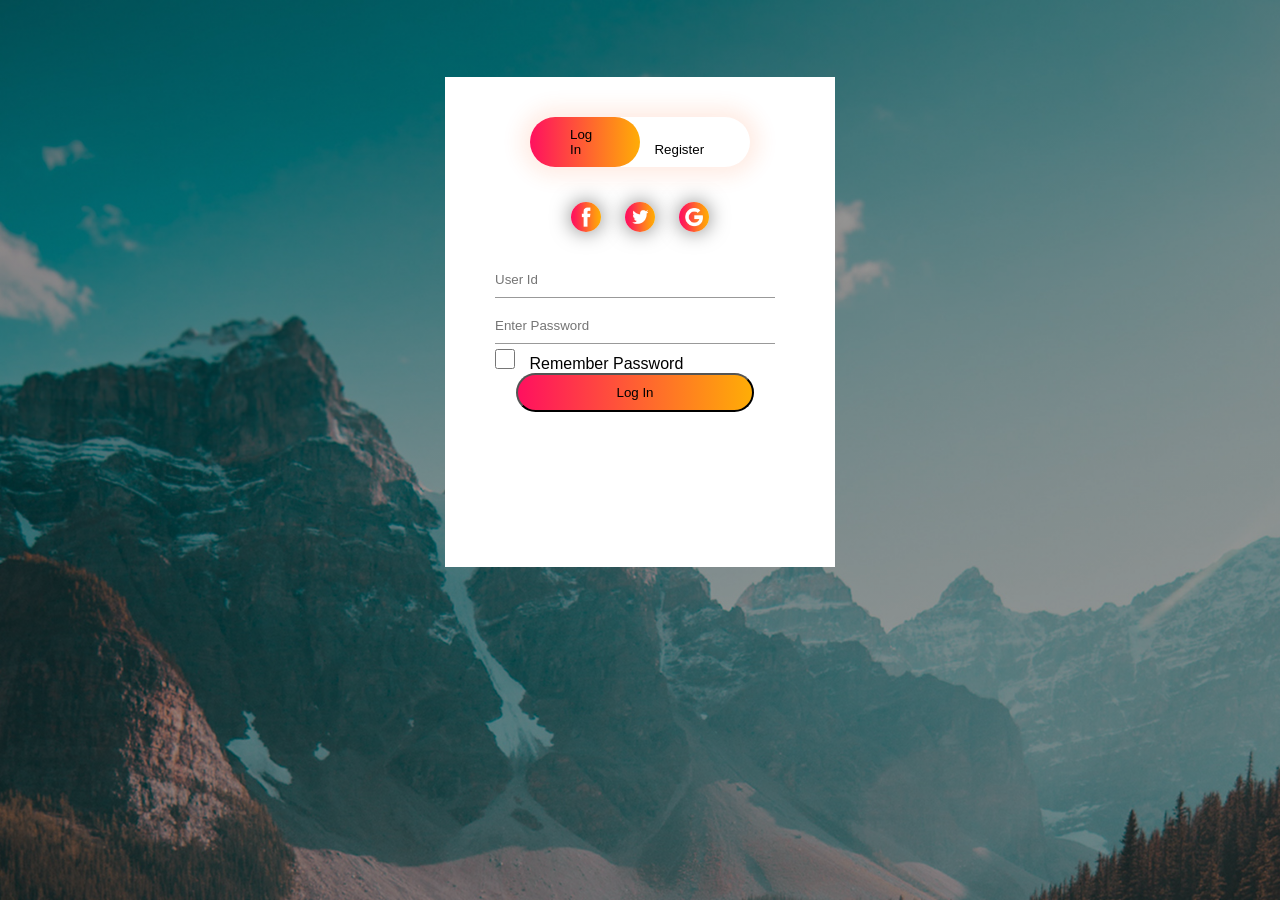
<file: Login/SignUp.html>
<!DOCTYPE html>
<html lang="en">
<head>
    <meta charset="UTF-8">
    <title>Login And Registration Form</title>
    <link rel="stylesheet" href="Login_signup.css">
    
</head>
<body>
    <div class="hero">
        <div class="form-box">
            <div class="button-box">
                <div id="btn"></div>
                <button type="button" class="toggle-btn" onclick="login()">Log In</button>
                <button type="button" class="toggle-btn" onclick="register()">Register</button>
            </div>
            <div class="social-icons">
                <img src="fb.png" alt="Facebook">
                <img src="x.png" alt="Twitter">
                <img src="gp.png" alt="Google">
            </div>

            <form id="login" class="input-group">
                <input type="text" name="userId" class="input-field" placeholder="User Id" required>
                <input type="password" name="password" class="input-field" placeholder="Enter Password" required>
                <label class="remember-label">
                    <input type="checkbox" class="check-box">
                    <span>Remember Password</span>
                </label>
                <button type="submit" class="submit-btn">Log In</button>
            </form>

            <form id="register" class="input-group">
                <input type="text" name="userId" class="input-field" placeholder="User Id" required>
                <input type="text" name="country" class="input-field" placeholder="Country" required>
                <input type="date" name="dob" class="input-field" required>
                <input type="number" name="age" class="input-field" placeholder="Age" required>
                <input type="email" name="email" class="input-field" placeholder="Email" required>
                <input type="password" name="password" class="input-field" placeholder="Enter Password" required>
                <input type="password" name="confirmPassword" class="input-field" placeholder="Confirm Password" required>
                <label class="terms-label">
                    <input type="checkbox" class="check-box" required>
                    <span>I agree to the terms and conditions</span>
                </label>
                <button type="submit" class="submit-btn">Register</button>
            </form>
        </div>
    </div>
    <script src="../Admin/auth.js"></script>
    <script>
        var x = document.getElementById("login");
        var y = document.getElementById("register");
        var z = document.getElementById("btn");

        function register() {
            x.style.left = "-400px";
            y.style.left = "50px";
            z.style.left = "110px";
        }
        function login() {
            x.style.left = "50px";
            y.style.left = "450px";
            z.style.left = "0";
        }

        const loginForm = document.getElementById('login');
        const registerForm = document.getElementById('register');

        if (loginForm) {
            loginForm.addEventListener('submit', (e) => {
                e.preventDefault();
                if (window.auth) {
                    auth.handleLogin(e);
                }
            });
        }

        if (registerForm) {
            registerForm.addEventListener('submit', (e) => {
                e.preventDefault();
                if (window.auth) {
                    auth.handleRegistration(e);
                }
            });
        }
    </script>
</body>
</html>
</file>
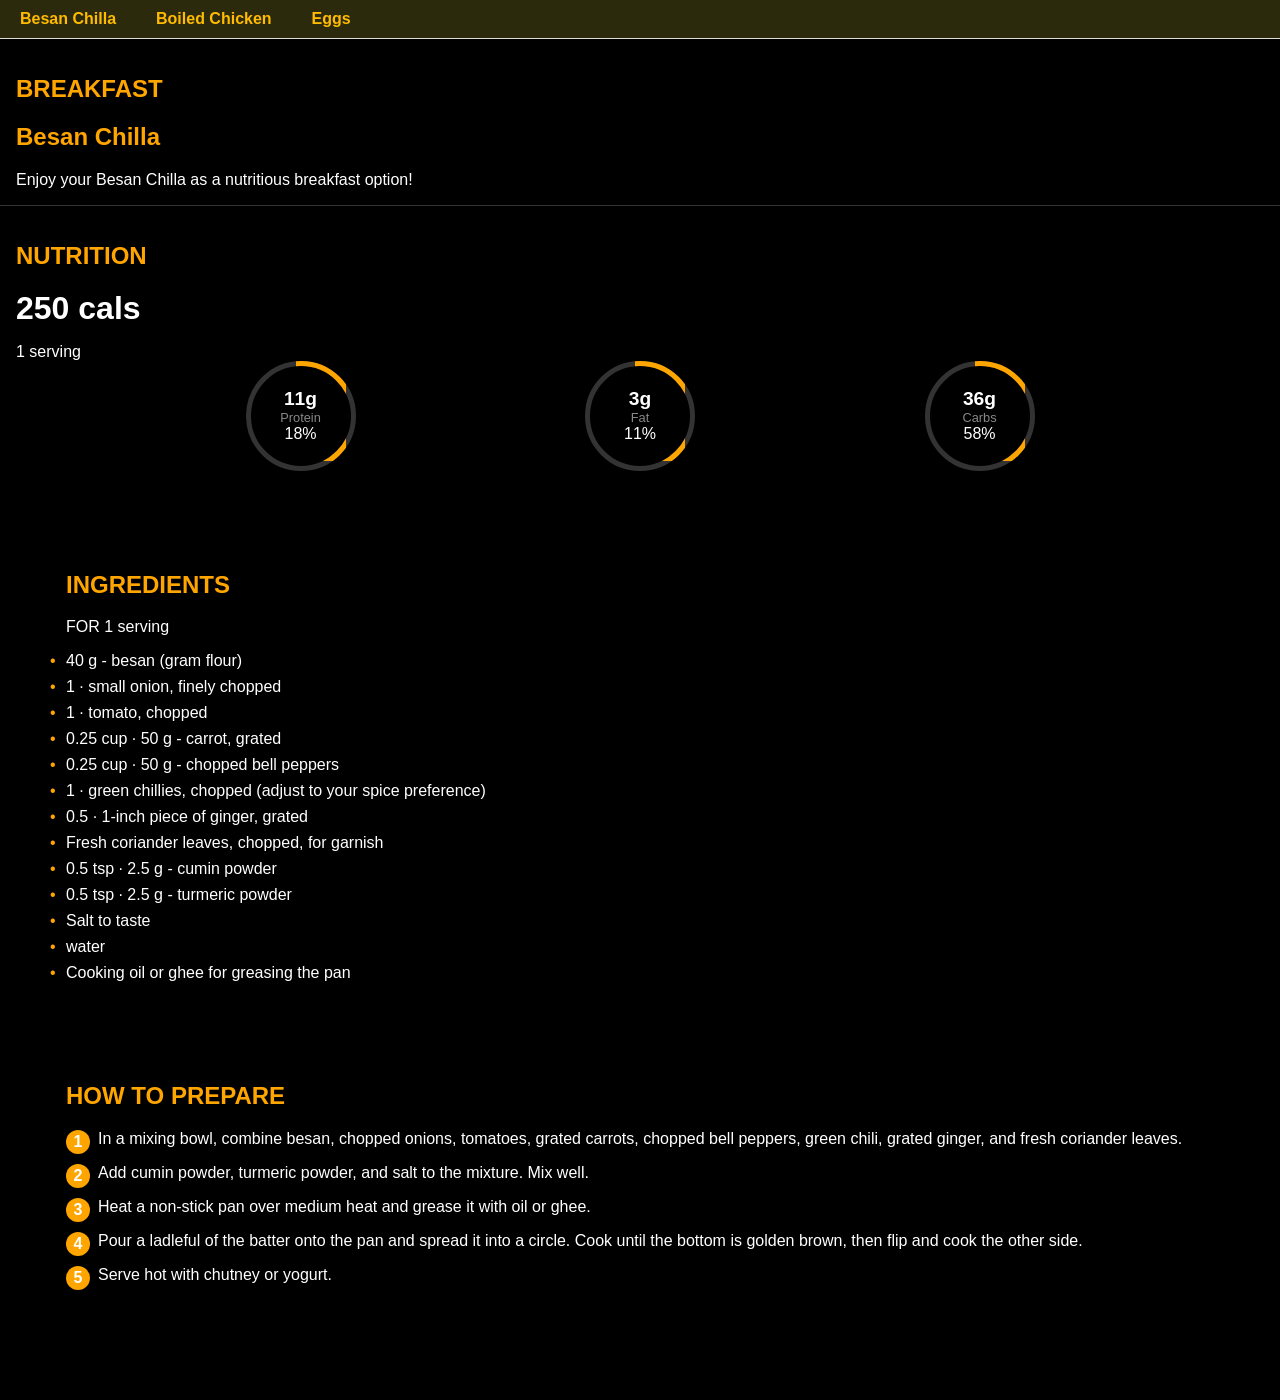
<file: Diet Chat/Diets/BesanChilla.html>
<!DOCTYPE html>
<html lang="en">
<head>
    <meta charset="UTF-8">
    <meta name="viewport" content="width=device-width, initial-scale=1.0">
    <title>Recipe Page</title>
    <link rel="stylesheet" href="Diets.css">
</head>
<body>
	<nav>
        <ul class="nav-bar">
            <li><a href="BesanChilla.html">Besan Chilla</a></li>
            <li><a href="boiled_chicken.html">Boiled Chicken</a></li>
            <li><a href="Eggs.html">Eggs</a></li>
        </ul>
    </nav>
    <header>
    	<section id="breakfast" class="breakfast">
            <h2>BREAKFAST</h2>
            <div>
            	<h1 id="recipe-title">Besan Chilla</h1>
                Enjoy your Besan Chilla as a nutritious breakfast option!
                 
            </div>
       
    </header>

    <!-- Navigation Bar -->
    

    <main>
        <section class="nutrition">
            <h2>NUTRITION</h2>
            <div id="calories" class="calories">250 cals</div>
            <div>1 serving</div>
            <div class="macros">
                <div class="macro-circle">
                    <span id="protein" class="macro-value">11g</span>
                    <span class="macro-label">Protein</span>
                    <span id="protein-percentage" class="macro-percentage">18%</span>
                </div>
                <div class="macro-circle">
                    <span id="fat" class="macro-value">3g</span>
                    <span class="macro-label">Fat</span>
                    <span id="fat-percentage" class="macro-percentage">11%</span>
                </div>
                <div class="macro-circle">
                    <span id="carbs" class="macro-value">36g</span>
                    <span class="macro-label">Carbs</span>
                    <span id="carbs-percentage" class="macro-percentage">58%</span>
                </div>
            </div>
        </section>

        <section id="ingredients" class="ingredients">
            <h2>INGREDIENTS</h2>
            <div>FOR 1 serving</div>
            <ul>
                <li>40 g - besan (gram flour)</li>
                <li>1 · small onion, finely chopped</li>
                <li>1 · tomato, chopped</li>
                <li>0.25 cup · 50 g - carrot, grated</li>
                <li>0.25 cup · 50 g - chopped bell peppers</li>
                <li>1 · green chillies, chopped (adjust to your spice preference)</li>
                <li>0.5 · 1-inch piece of ginger, grated</li>
                <li>Fresh coriander leaves, chopped, for garnish</li>
                <li>0.5 tsp · 2.5 g - cumin powder</li>
                <li>0.5 tsp · 2.5 g - turmeric powder</li>
                <li>Salt to taste</li>
                <li>water</li>
                <li>Cooking oil or ghee for greasing the pan</li>
            </ul>
        </section>

        <section id="preparation" class="preparation">
            <h2>HOW TO PREPARE</h2>
            <div class="step">
                In a mixing bowl, combine besan, chopped onions, tomatoes, grated carrots, chopped bell peppers, green chili, grated ginger, and fresh coriander leaves.
            </div>
            <div class="step">
                Add cumin powder, turmeric powder, and salt to the mixture. Mix well.
            </div>
            <div class="step">
                Heat a non-stick pan over medium heat and grease it with oil or ghee.
            </div>
            <div class="step">
                Pour a ladleful of the batter onto the pan and spread it into a circle. Cook until the bottom is golden brown, then flip and cook the other side.
            </div>
            <div class="step">
                Serve hot with chutney or yogurt.
            </div>
        </section>
    </main>
</body>
</file>
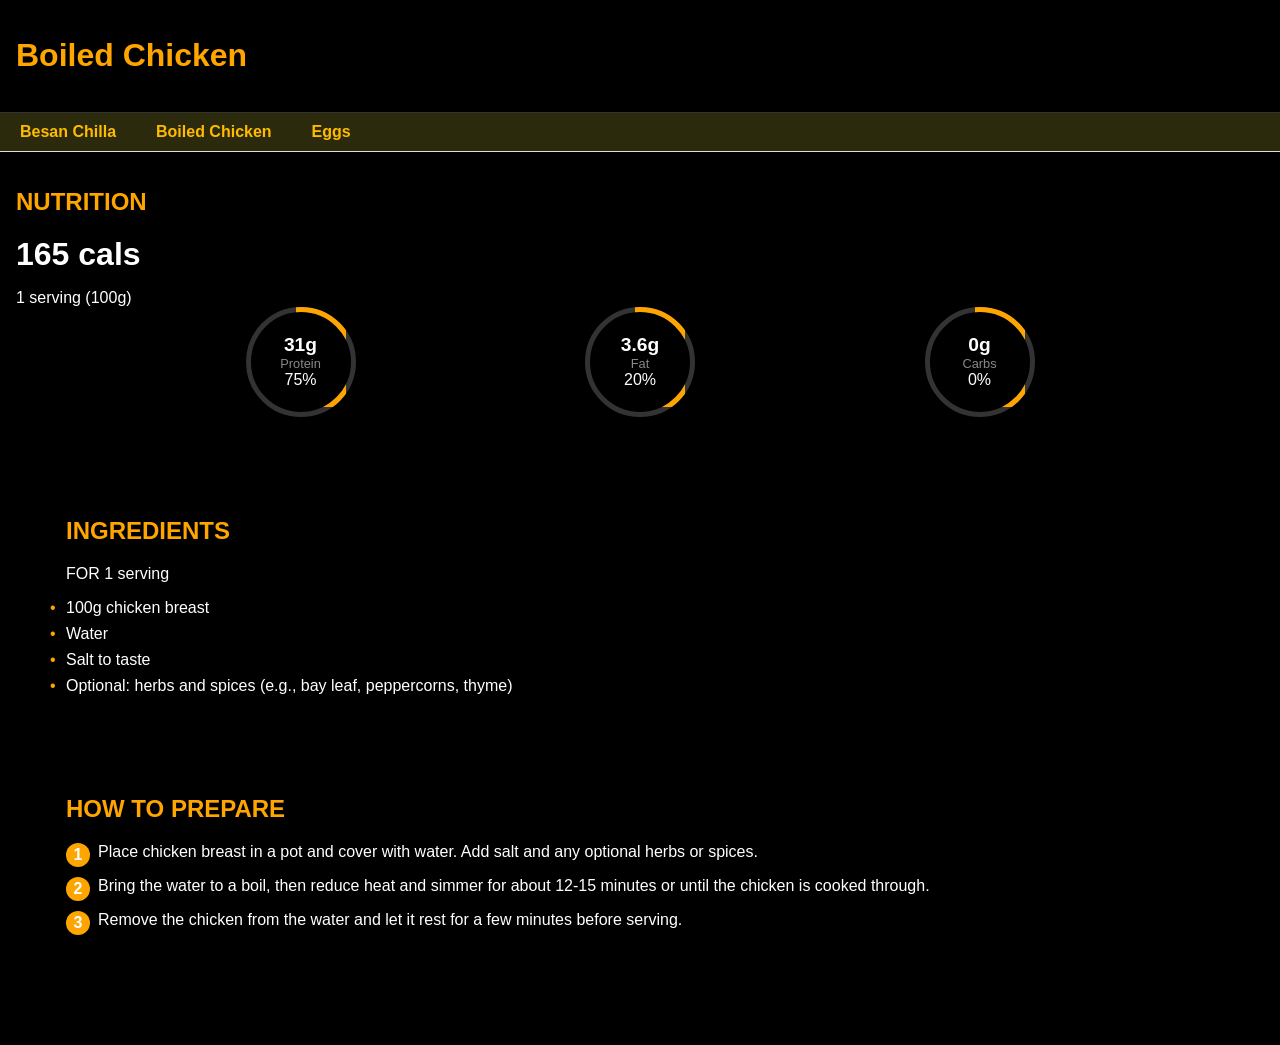
<file: Diet Chat/Diets/boiled_chicken.html>
<!DOCTYPE html>
<html lang="en">
<head>
    <meta charset="UTF-8">
    <meta name="viewport" content="width=device-width, initial-scale=1.0">
    <title>Recipe Page</title>
    <link rel="stylesheet" href="Diets.css">
</head>
<body>
    <header>
        
        <h1 id="recipe-title">Boiled Chicken</h1>
        
    </header>

    <!-- Navigation Bar -->
    <nav>
        <ul class="nav-bar">
            <li><a href="BesanChilla.html">Besan Chilla</a></li>
            <li><a href="boiled_chicken.html">Boiled Chicken</a></li>
            <li><a href="Eggs.html">Eggs</a></li>
        </ul>
    </nav>

    <main>
        <section class="nutrition">
            <h2>NUTRITION</h2>
            <div id="calories" class="calories">165 cals</div>
            <div>1 serving (100g)</div>
            <div class="macros">
                <div class="macro-circle">
                    <span id="protein" class="macro-value">31g</span>
                    <span class="macro-label">Protein</span>
                    <span id="protein-percentage" class="macro-percentage">75%</span>
                </div>
                <div class="macro-circle">
                    <span id="fat" class="macro-value">3.6g</span>
                    <span class="macro-label">Fat</span>
                    <span id="fat-percentage" class="macro-percentage">20%</span>
                </div>
                <div class="macro-circle">
                    <span id="carbs" class="macro-value">0g</span>
                    <span class="macro-label">Carbs</span>
                    <span id="carbs-percentage" class="macro-percentage">0%</span>
                </div>
            </div>
        </section>

        <section id="ingredients" class="ingredients">
            <h2>INGREDIENTS</h2>
            <div>FOR 1 serving</div>
            <ul>
                <li>100g chicken breast</li>
                <li>Water</li>
                <li>Salt to taste</li>
                <li>Optional: herbs and spices (e.g., bay leaf, peppercorns, thyme)</li>
            </ul>
        </section>

        <section id="preparation" class="preparation">
            <h2 >HOW TO PREPARE</h2>
            <div class="step">
                Place chicken breast in a pot and cover with water. Add salt and any optional herbs or spices.
            </div>
            <div class="step">
                Bring the water to a boil, then reduce heat and simmer for about 12-15 minutes or until the chicken is cooked through.
            </div>
            <div class="step">
                Remove the chicken from the water and let it rest for a few minutes before serving.
            </div>
        </section>
    </main>
</body>
</html>
</file>
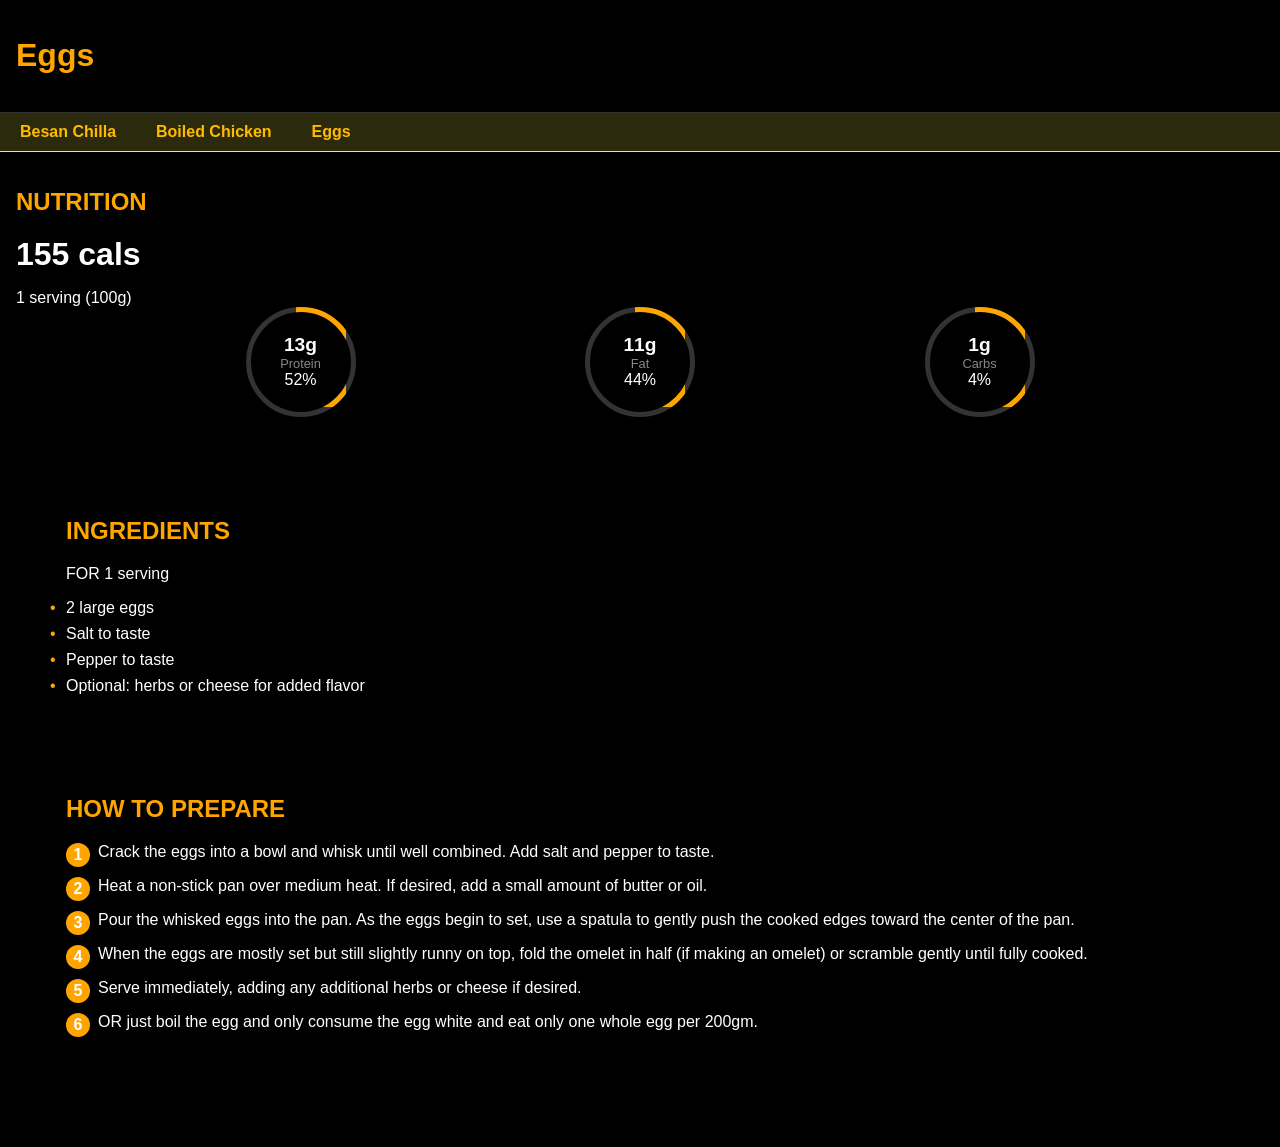
<file: Diet Chat/Diets/Eggs.html>
<!DOCTYPE html>
<html lang="en">
<head>
    <meta charset="UTF-8">
    <meta name="viewport" content="width=device-width, initial-scale=1.0">
    <title>Recipe Page</title>
    <link rel="stylesheet" href="Diets.css">
</head>
<body>
    <header>  
        <h1 id="recipe-title">Eggs</h1>
    </header>
    <nav>
        <ul class="nav-bar">
            <li><a href="BesanChilla.html">Besan Chilla</a></li>
            <li><a href="boiled_chicken.html">Boiled Chicken</a></li>
            <li><a href="Eggs.html">Eggs</a></li>
        </ul>
    </nav>

    <main>
        <section class="nutrition">
            <h2>NUTRITION</h2>
            <div id="calories" class="calories">155 cals</div>
            <div>1 serving (100g)</div>
            <div class="macros">
                <div class="macro-circle">
                    <span id="protein" class="macro-value">13g</span>
                    <span class="macro-label">Protein</span>
                    <span id="protein-percentage" class="macro-percentage">52%</span>
                </div>
                <div class="macro-circle">
                    <span id="fat" class="macro-value">11g</span>
                    <span class="macro-label">Fat</span>
                    <span id="fat-percentage" class="macro-percentage">44%</span>
                </div>
                <div class="macro-circle">
                    <span id="carbs" class="macro-value">1g</span>
                    <span class="macro-label">Carbs</span>
                    <span id="carbs-percentage" class="macro-percentage">4%</span>
                </div>
            </div>
        </section>

        <section id="ingredients" class="ingredients">
            <h2>INGREDIENTS</h2>
            <div>FOR 1 serving</div>
            <ul>
                <li>2 large eggs</li>
                <li>Salt to taste</li>
                <li>Pepper to taste</li>
                <li>Optional: herbs or cheese for added flavor</li>
            </ul>
        </section>

        <section id="preparation" class="preparation">
            <h2>HOW TO PREPARE</h2>
            <div class="step">
                Crack the eggs into a bowl and whisk until well combined. Add salt and pepper to taste.
            </div>
            <div class="step">
                Heat a non-stick pan over medium heat. If desired, add a small amount of butter or oil.
            </div>
            <div class="step">
                Pour the whisked eggs into the pan. As the eggs begin to set, use a spatula to gently push the cooked edges toward the center of the pan.
            </div>
            <div class="step">
                When the eggs are mostly set but still slightly runny on top, fold the omelet in half (if making an omelet) or scramble gently until fully cooked.
            </div>
            <div class="step">
                Serve immediately, adding any additional herbs or cheese if desired.
            </div>
            <div class="step">
                OR just boil the egg and only consume the egg white and eat only one whole egg per 200gm.
            </div>
        </section>
    </main>
</body>
</html>
</file>
<file: style1.css>
*{
	margin: 0;
	padding: 0;
	box-sizing: border-box;
	font-family: 'Roboto', sans-serif;
}
html{
	scroll-behavior: smooth;
	
	/* === Variables For Storing Colors === */
	--background-clr: #d1d3d8;
	/* --dark-bg-clr: #171717; */
	--primary-clr: #fa5a20;
	--light-heading-clr: #f9f9f9;
	--light-secondary-heading-clr: #ccc;
	--light-text-clr: black;
	--dark-heading-clr: #242d38;
	--dark-text-clr: #fa5a20;
}

/*   === Reusable Code Starts ===   */
button.btn{
	padding: 10px 25px;
	background-color: var(--primary-clr);
	color: var(--light-heading-clr);
	font-size: 15px;
	font-weight: 500;
	border: 1px solid transparent;
	border-radius: 25px;
	cursor: pointer;
	transition: all 0.3s;
}
button.btn:hover{
	background-color: transparent;
	color: var(--primary-clr);
	border: 1px solid var(--primary-clr);
}
section .section-header{
	max-width: 700px;
	text-align: center;
	padding-bottom: 50px;
	margin: 0px auto;
}
section .section-header h3{
	font-size: 22px;
	letter-spacing: 2px;
	color: var(--primary-clr);
}
section .section-header h1{
	font-size: 42px;
	color: var(--dark-heading-clr);
	margin: 5px 0px 15px;
}
section .section-header p{
	color: var(--dark-text-clr);
	line-height: 1.4;
}
/*   === Reusable Code Ends ===   */
body{
	width: 100%;
	min-height: 100vh;
	position: relative;
}
.website-wrapper{
	width: 100%;
	min-height: 100vh;
	margin: 0px auto;
	background-color: var(--background-clr);
	position: relative;
}
section.home{
	position: relative;
	width: 100%;
	min-height: 100vh;
	padding: 0px 8%; 
	/* background: url('Fitandyou – premium fitness club.mp4'); */
	background-repeat: no-repeat;
	background-size: cover;
	background-position: center;
}
.home #video{
	position: absolute;
	bottom: 0;
	right: 0;
	min-width: 100%;
	min-height: 100%;
}
/* .home .home-overlay{
	position: fixed;
	width: 100%;
	height: 100%;
	top: 0;
	bottom: 0;
	left: 0;
	padding: 20px;
	background-color: rgba(0,0,0,0.7);
	z-index: 1;
} */
.home .main-navbar{
	position: fixed;
	width: 100%;
	height: 9vh;
	max-height: 70px;
	top: 0;
	left: 0;
	padding: 0 40px;
	margin: 5px 20px 0px 1px;
	display: flex;
	justify-content: space-between;
	align-items: center;
	background-color: transparent;
	z-index: 100;
	transition: all 0.3s;

	background: rgba(255, 255, 255, 0.853);
	box-shadow: 0 8px 32px 0 rgba( 31, 38, 135, 0.37 );
	backdrop-filter: blur( 5px );
	-webkit-backdrop-filter: blur( 7px );
	border-radius: 7px;
	border: 1px solid rgba( 255, 255, 255, 0.18 );
}
/* .home.active .main-navbar{
	position: fixed; 
	top: 0;
	left: 0;
	background-color: var(--dark-bg-clr);
	box-shadow: 0px 0px 5px rgba(0,0,0,0.3);
	animation: showMenu 0.3s linear forwards;
	transition: opacity 0.3s;
} */
@keyframes showMenu{
	from{
		opacity: 0;
	}
	to{
		opacity: 1;
	}
}
.home .main-navbar .logo img{
	width: 180px;
	height: auto;
}
.home .main-navbar .nav-list{
	list-style: none;
}
.main-navbar .nav-list li{
	display: inline-block;
	margin: 0px 15px;
}
.main-navbar .nav-list li a{
	text-decoration: none;
	color: black;
	font-size: 15px;
	text-transform: uppercase;
	letter-spacing: 1px;
	transition: all 0.3s;
}
.main-navbar .nav-list li a:hover{
	color: var(--primary-clr);
}
.home .banner {
	position: relative;
	width: 100%;
	min-height: calc(100vh - 80px);
	top: 80px;
	color: var(--light-heading-clr);
	display: flex;
	justify-content: center;
	align-items: center;
	z-index: 2;
}
.home .banner .banner-contents {
	position: relative;
	max-width: 700px;
	top: -55px;
	text-align: center;
}
.banner .banner-contents h2 {
	font-size: 25px;
	text-transform: uppercase;
	font-weight: bold;
	color: var(--light-heading-clr);
}
.banner .banner-contents h1 {
	color: var(--light-heading-clr);
	margin: 20px 0px;
	font-size: 70px;
	line-height: 1.3;
	text-transform: uppercase;
	font-weight: bold;
}
.banner .banner-contents .strike-text {
	position: relative;
	display: inline-block;
}
.banner .banner-contents .strike-text::after {
	content: '';
	position: absolute;
	top: 50%;
	left: 0;
	width: 0;
	height: 7px;
	background-color: black;
	transform: translateY(-50%);
	animation: strike-through 2s forwards;
}
@keyframes strike-through {
	0% {
		width: 0;
	}
	100% {
		width: 97%;
	}
}
.banner .banner-contents .color {
	color: rgba(255, 85, 0, 0.813);
}

.banner .banner-contents p{
	color: var(--light-heading-clr);
	line-height: 1.5;
	font-size: 18px;
	letter-spacing: 0.5px;
}
.banner .banner-contents .read-more-btn{
	margin-top: 30px;
	font-size: 17px;
}
/*   === Home Section Styling Ends ===   */

/*   === Facilities Section Styling Starts ===   */
section.facilities{
	width: 100%;
	padding: 0px 8% 0px;
}
.facilities .facilities-contents{
	position: relative;
	width: 100%;
	display: grid;
	grid-template-columns: repeat(3, 1fr);
	grid-column-gap: 2%;
	top: -80px;
	z-index: 3;
}
.facilities-contents .facility-item{
	padding: 25px 30px 30px;
	background-color: var(--light-heading-clr);
	border-radius: 5px;
	box-shadow: 0px 5px 10px rgba(0,0,0,0.1);
	display: flex;
	flex-direction: column;
	align-items: center;
}
.facility-item .facility-icon{
	width: 50px;
	height: 50px;
	display: flex;
	justify-content: center;
	align-items: center;
	border-radius: 50%;
	background-color: var(--primary-clr);
}
.facility-item .facility-icon i{
	font-size: 22px;
	color: var(--light-heading-clr);
}
.facility-item .facility-desc{
	text-align: center;
	margin-top: 25px;
}
.facility-item .facility-desc h2{
	margin-bottom: 10px;
	color: var(--dark-heading-clr);
	font-size: 22px;
	text-transform: uppercase;
}
.facility-item .facility-desc p{
	line-height: 1.4;
	color: var(--dark-text-clr);
}
/*   === Facilities Section Styling Ends ===   */

/*   === About Section Styling Starts ===   */
section.about{
	width: 100%;
	padding: 50px 8% 20px;
}
.about .about-contents{
	width: 100%;
	display: grid;
	grid-template-columns: 2fr 3fr;
	grid-gap: 40px 5%;
}
.about-contents .about-left-col{
	position: relative;
	width: 100%;
	height: 100%;
}
.about-contents .about-left-col img{
	position: relative;
	display: block;
	width: 100%;
	height: 100%;
	object-fit: cover;
	z-index: 2;
}
.about-contents .about-left-col::before{
	position: absolute;
	content: '';
	width: calc(100% - 15px);
	height: calc(100% - 15px);
	outline: 3px solid var(--primary-clr);
	top: -10px;
	left: -10px;
	z-index: 1;
}
.about-contents .about-right-col{
	position: relative;
}
.about-contents .about-right-col h4{
	font-size: 18px;
	color: var(--primary-clr);
	letter-spacing: 3px;
	text-transform: uppercase;
}
.about-contents .about-right-col h1{
	font-size: 42px;
	font-weight: 400;
	color: var(--dark-heading-clr);
	margin: 5px 0px 15px;
	text-transform: uppercase;
}
.about-contents .about-right-col p{
	color: var(--dark-text-clr);
	line-height: 1.5;
	font-size: 18px;
}
.about-contents .about-right-col .about-states{
	display: flex;
	margin-top: 40px;
}
.about-right-col .about-states .about-state{
	background-color: var(--light-heading-clr);
	padding: 20px;
	border-radius: 5px;
	text-align: center;
	box-shadow: 0px 0px 10px rgba(0,0,0,0.1);
}
.about-states .about-state i{
	margin-bottom: 10px;
	font-size: 36px;
	color: var(--primary-clr);
}
.about-states .about-state h2{
	color: var(--dark-heading-clr);
	font-size: 22px;
	font-weight: 500;
}
.about-states .about-state-1{
	margin-right: 20px;
}
/*   === About Section Styling Ends ===   */

/*   === Services Section Styling Starts ===   */
section.services{
	width: 100%;
	padding: 80px 8% 60px;
}
.services .services-contents{
	width: 100%;
	display: grid;
	grid-template-columns: 1fr 1fr;
	grid-gap: 20px;
}
.services-contents .service-box{
	display: flex;
	padding: 20px;
	background-color: var(--light-heading-clr);
	border-radius: 5px;
	box-shadow: 0px 0px 10px rgba(0,0,0,0.1);
	cursor: pointer;
	transition: all 0.3s;
}
.services-contents .service-box:hover{
	transform: translateY(-3px);
}
.service-box .service-icon-box{
	min-width: 60px;
	min-height: 60px;
	display: flex;
	justify-content: center;
	align-items: center;
	align-self: flex-start;
	border-radius: 50%;
	background-color: #fae7e1;
	outline: 1px solid #fae7e1;
	outline-offset: 10px;
	margin: 10px 10px 0px 10px;
}
.service-box .service-icon-box i{
	font-size: 26px;
	color: var(--primary-clr);
}
.service-box .service-desc{
	margin-left: 15px;
	flex-basis: 1;
}
.service-box .service-desc h2{
	color: var(--dark-heading-clr);
	font-size: 26px;
	font-weight: 500;
	margin-bottom: 8px;
}
.service-box .service-desc p{
	font-style: 15px;
	color: var(--dark-text-clr);
	line-height: 1.4;
}
/*   === Services Section Styling Ends ===   */

/*   === Offer Section Styling Starts ===   */
section.offer{
	position: relative;
	width: 100%;
	padding: 100px 8%;
	background: url('3.jpg');
	background-repeat: no-repeat;
	background-position: center;
	background-size: cover;
}
.offer .offer-overlay{
	position: absolute;
	width: 100%;
	height: 100%;
	top: 0;
	left: 0;
	/* background-color: rgba(0,0,0,0.8); */
	z-index: 1;
}
.offer .offer-contents{
	position: relative;
	width: 100%;
	z-index: 2;
	display: flex;
	justify-content: center;
	align-items: center;
	flex-direction: column;
}
.offer .offer-contents h1{
	font-size: 42px;
	text-transform: uppercase;
	color: var(--light-heading-clr);
	text-align: center;
	letter-spacing: 2px;
}
.offer .offer-contents span{
	margin: 10px 0px;
	font-size: 32px;
	color: var(--light-heading-clr);
}
.offer .offer-contents h3{
	font-size: 24px;
	text-transform: uppercase;
	letter-spacing: 2px;
	color: var(--light-heading-clr);
}
.offer .offer-contents .start-training-btn{
	margin-top: 40px;
	padding: 12px 30px;
	font-size: 16px;
}
/*   === Offer Section Styling Ends ===   */

/*   === Team Section Styling Starts ===   */
section.our-team{
	width: 100%;
	padding: 80px 8% 20px;
}
.our-team .team-contents{
	max-width: 1068px;
	display: grid;
	grid-template-columns: repeat(3, 1fr);
	grid-gap: 20px;
	margin: 0px auto;
}
.team-contents .trainer-card{
	position: relative;
	max-width: 350px;
	padding: 10px;
	background-color: var(--light-heading-clr);
	border-radius: 5px;
	box-shadow: 0px 0px 10px rgba(0,0,0,0.1);
	cursor: pointer;
	overflow: hidden;
}
.trainer-card .trainer-image{
	width: 100%;
	height: 300px;
}
.trainer-card .trainer-image img{
	width: 100%;
	height: 100%;
	display: block;
	object-fit: cover;
	border-radius: 5px 5px 0px 0px;
}
.trainer-card .trainer-desc{
	padding: 10px 0px;
}
.trainer-card .trainer-desc h2{
	font-size: 22px;
	font-weight: 600;
	color: var(--dark-heading-clr);
}
.trainer-card .trainer-desc p{
	color: var(--dark-text-clr);
	margin-top: 5px;
}
.trainer-card .trainer-contact{
	position: absolute;
	top: calc(50% - 50px);
	/*right: 0;*/
	right: -100%;
	transform: translateY(-50%);
	display: flex;
	flex-direction: column;
	align-items: center;
	background-color: var(--primary-clr);
	padding: 15px 10px;
	border-radius: 5px 0px 0px 5px;
	transition: 0.3s;
}
.team-contents .trainer-card:hover .trainer-contact{
	right: 0;
}
.trainer-card .trainer-contact a{
	text-decoration: none;
	color: var(--light-heading-clr);
}
.trainer-card .trainer-contact a:not(:last-child){
	margin-bottom: 15px;
}
.trainer-card .trainer-contact a i{
	font-size: 20px;
	color: var(--light-heading-clr);
	transition: 0.3s;
}
.trainer-card .trainer-contact a i:hover{
	transform: scale(1.2);
}
/*   === Team Section Styling Ends ===   */

/*   === Pricing Section Styling Starts ===   */
section.pricing{
	width: 100%;
	padding: 80px 8% 20px;
}
.pricing .pricing-contents{
	width: 100%;
	max-width: 1068px;
	display: grid;
	grid-template-columns: repeat(3, 1fr);
	grid-gap: 20px 25px;
	margin: 0px auto;
}
.pricing-contents .pricing-card{
	position: relative;
	text-align: center;
	background-color: var(--light-heading-clr);
	border-radius: 10px;
	overflow: hidden;
	box-shadow: 0px 0px 10px rgba(0,0,0,0.1);
	transition: all 0.3s;
}
.pricing-contents .pricing-card:hover{
	transform: scale(1.04);
	box-shadow: 0px 2px 10px rgba(0,0,0,0.2);
}
.pricing-card .pricing-card-header{
	width: 100%;
	height: 140px;
	position: relative;
	border-radius: 10px 10px 0px 0px;
	background-color: var(--primary-clr);
}
.pricing-card-header .pricing-card-title{
	font-size: 24px;
	color: var(--light-heading-clr);
	text-transform: uppercase;
	letter-spacing: 1px;
	position: relative;
	top: 30px;
}
.pricing-card-header .price-circle{
	width: 120px;
	height: 120px;
	background-color: var(--light-heading-clr);
	position: absolute;
	top: 100%;
	left: 50%;
	transform: translate(-50%, -50%);
	border: 5px solid var(--primary-clr);
	border-radius: 50%;
	display: flex;
	justify-content: center;
	align-items: center;
	flex-direction: column;
}
.pricing-card-header .price-circle .price{
	font-size: 28px;
	font-weight: bold;
	color: var(--dark-heading-clr);
}
.pricing-card-header .price-circle .price i{
	font-size: 18px;
	font-style: normal;
}
.pricing-card-header .price-circle .desc{
	font-size: 12px;
	font-weight: bold;
	color: var(--dark-text-clr);
}
.pricing-card .pricing-card-body{
	padding: 25px 0px 40px;
	background-color: var(--light-heading-clr);
}
.pricing-card-body ul{
	margin-top: 60px;
	display: flex;
	flex-direction: column;
}
.pricing-card-body ul li{
	list-style: none;
	font-size: 15px;
	color: var(--dark-text-clr);
}
.pricing-card-body ul li:not(:last-child){
	margin-bottom: 20px;
}
.pricing-card-body ul li i{
	color: var(--dark-text-clr);
	margin-right: 8px;
}
.pricing-card-body .price-plan-btn{
	margin-top: 35px;
	padding: 12px 26px;
}
.pricing-card:nth-child(2) .tag-box{
	position: absolute;
	width: 200px;
	padding: 10px;
	background-color: var(--light-heading-clr);
	transform: rotate(-45deg);
	left: -63px;
	top: 18px;
}
.pricing-card:nth-child(2) .tag-box .tag{
	font-size: 13px;
	font-weight: bold;
	color: var(--dark-text-clr);
}
/*   === Pricing Section Styling Ends ===   */

/*   === blog Section Styling Starts ===   */
section.blog{
	width: 100%;
	padding: 80px 8% 60px;
}
.blog .blog-contents{
	display: grid;
	grid-template-columns: repeat(3, 1fr);
	grid-gap: 20px;
}
.blog-contents .article-card{
	background-color: var(--light-heading-clr);
	padding: 15px;
	border-radius: 5px;
	cursor: pointer;
	transition: all 0.3s;
}
.blog-contents .article-card:hover{
	box-shadow: 0px 0px 15px rgba(0,0,0,0.1);
}
.blog-contents .article-card img{
	width: 100%;
	height: 250px;
	object-fit: cover;
	border-radius: 5px 5px 0px 0px;
}
.blog-contents .article-card .category{
	display: flex;
	justify-content: space-between;
	align-items: center;
	padding: 10px 0px;
}
.article-card .category .subject{
	padding: 6px 10px;
	background-color: var(--background-clr);
	border-radius: 5px;
}
.article-card .category .subject h3{
	font-size: 18px;
	font-weight: 500;
	color: var(--primary-clr);
}
.article-card .category span{
	color: var(--dark-text-clr);
}
.article-card .article-title{
	font-size: 20px;
	color: var(--dark-heading-clr);
}
.article-card .article-desc{
	font-size: 15px;
	line-height: 1.3;
	color: var(--dark-text-clr);
	margin: 10px 0px;
}
.article-card .article-views{
	display: flex;
	justify-content: space-between;
	align-items: center;
	margin-top: 15px;
	padding: 15px 0px 5px;
	border-top: 1px solid #ddd;
}
.article-card .article-views span{
	color: var(--dark-text-clr);
}
.blog .view-more-btn-container{
	margin-top: 30px;
	text-align: center;
}
/*   === blog Section Styling Ends ===   */

/*   === Footer Section Styling Starts ===   */
section.page-footer{
	width: 100%;
	padding: 70px 8% 50px;
	background-color: var(--dark-bg-clr);
	color: var(--light-heading-clr);
}
.page-footer .footer-contents{
	width: 100%;
	display: grid;
	grid-template-columns: 3fr 2fr 2fr;
	grid-gap: 40px;
}
.footer-contents .footer-col{
	display: flex;
	flex-direction: column;
}
.footer-contents .footer-col .footer-col-title{
	margin-bottom: 20px;
}
.footer-col .footer-col-title h3{
	font-size: 24px;
	color: #fa5a20;
	text-transform: capitalize;
}
.footer-contents .footer-col .footer-col-desc{
	display: flex;
	flex-direction: column;
}
.footer-col-1 .footer-col-desc p{
	line-height: 1.4;
	color: var(--light-text-clr);
	margin-bottom: 10px;
}
.footer-col-1 .footer-col-desc span{
	color: var(--light-text-clr);
	margin-bottom: 17px;
	display: inline-block;
}
.footer-col-1 .footer-col-desc span:nth-of-type(1){
	margin-top: 15px;
}
.footer-col-1 .footer-social-media{
	display: flex;
	margin-top: 20px;
}
.footer-col-1 .footer-social-media a{
	text-decoration: none;
	color: var(--light-text-clr);
	margin-right: 10px;
}
.footer-col-1 .footer-social-media a i{
	width: 35px;
	height: 35px;
	display: flex;
	justify-content: center;
	align-items: center;
	font-size: 16px;
	background-color: var(--primary-clr);
	color: var(--light-heading-clr);
	border: 1px solid transparent;
	border-radius: 5px;
	transition: all 0.3s;
}
.footer-col-1 .footer-social-media a i:hover{
	background-color: transparent;
	border: 1px solid var(--primary-clr);
	color: var(--primary-clr);
}
.footer-col-2 .footer-col-desc a{
	text-decoration: none;
	font-size: 16px;
	color: var(--light-text-clr);
	letter-spacing: 1px;
	margin-bottom: 17px;
	transition: 0.3s;
}
.footer-col-2 .footer-col-desc a:hover{
	color: var(--primary-clr);
}
.footer-col-3 .footer-col-desc p{
	color: var(--light-text-clr);
	line-height: 1.4;
}
.footer-col-3 .footer-col-desc input{
	width: 100%;
	padding: 15px;
	margin: 20px 0px 15px;
	background-color: var(--light-heading-clr);
	color: var(--dark-text-clr);
	border: none;
	border-radius: 25px;
}
.copy-rights{
	width: 100%;
	padding: 30px 8%;
	background-color: var(--dark-bg-clr);
	border-top: 1px solid #333;
}
.copy-rights p{
	color: var(--light-text-clr);
	text-align: center;
}
.copy-rights p b{
	color: var(--primary-clr);
}
/*   === Footer Section Styling Ends ===   */

.website-wrapper{
	width:100vw;
}



/*   === Media Query Starts ===   */
@media(min-width: 1400px){
	/* Navbar */
	.home.active .main-navbar{
		left: calc(calc(100% - 1400px) / 2);
	}
}
@media(max-width: 968px){
	/* Home Section */
	.main-navbar .nav-list li{
		margin: 0px 10px;
	}
	/* Team Section */
	.our-team .team-contents{
		max-width: 650px;
		grid-template-columns: repeat(2, 1fr);
	}
	/* Pricing Section */
	.pricing .pricing-contents{
		grid-template-columns: repeat(2, 1fr);
	}
	/* blog Section */
	.blog .blog-contents{
		grid-template-columns: repeat(2, 1fr);
	}
}

@media(max-width: 868px){
	/* Home Section */
	.home .main-navbar .hamburger-btn{
		display: block;
		margin-left: 30px;
		z-index: 101;
	}
	.home .main-navbar .nav-list{
		position: fixed;
		width: 100%;
		height: 100vh;
		top: 0;
		/*right: 0;*/
		right: -100%;
		display: flex;
		flex-direction: column;
		align-items: center;
		background-color: var(--dark-bg-clr);
		transition: right 0.3s;
		z-index: 100;
	}
	.home .main-navbar .nav-list.active{
		right: 0;
	}
	.main-navbar .nav-list li{
		margin: 25px 0px 0px;
	}
	.main-navbar .nav-list li:nth-child(1){
		margin-top: 180px;
	}
	.main-navbar .nav-list li a{
		font-size: 18px;
		letter-spacing: 2px;
	}
	.home .main-navbar .join-us-btn-wrapper{
		margin-left: auto;
	}
	.main-navbar .hamburger-btn.active span:nth-child(1){
		transform: translateY(8px) rotate(45deg);
	}
	.main-navbar .hamburger-btn.active span:nth-child(3){
		transform: translateY(-8px) rotate(-45deg);
	}
	.main-navbar .hamburger-btn.active span:nth-child(2){
		transform: translateX(-30px);
		opacity: 0;
	}
	/* Facilities Section */
	.facilities .facilities-contents{
		grid-template-columns: repeat(2, 1fr);
		grid-gap: 25px 20px;
	}
	/* About Section */
	.about .about-contents{
		grid-template-columns: 1fr;
		grid-gap: 25px 0px;
	}
	.about-contents .about-left-col{
		max-height: 500px;
	}
	.about-contents .about-right-col h1{
		font-size: 32px;
	}
	.about-right-col .about-states .about-state{
		flex-basis: 100%;
	}
	/* Services Section */
	.services-contents .service-box{
		flex-direction: column;
	}
	.service-box .service-icon-box{
		align-self: center;
	}
	.service-box .service-desc{
		text-align: center;
		margin-left: 0px;
		margin-top: 25px;
	}
	/* footer Section */
	.page-footer .footer-contents{
		grid-template-columns: 1fr;
	}
}

@media(max-width: 668px){
	/* Services Section */
	.services .services-contents{
		grid-template-columns: 1fr;
	}
	/* Team Section */
	.our-team .team-contents{
		max-width: 300px;
		grid-template-columns: 1fr;
		grid-gap: 20px 0px;
	}
	/* Pricing Section */
	.pricing .pricing-contents{
		grid-template-columns: 1fr;
	}
	/* blog Section */
	.blog .blog-contents{
		grid-template-columns: 1fr;
	}
}

@media(max-width: 568px){
	/* Home Section */
	.banner .banner-contents h2{
		font-size: 20px;
	}
	.banner .banner-contents h1{
		font-size: 40px;
	}
	/* Facilities Section */
	.facilities .facilities-contents{
		grid-template-columns: 1fr;
		grid-gap: 25px 0px;
	}
	/* About Section */
	.about-contents .about-right-col .about-states{
		flex-direction: column;
	}
	.about-states .about-state-1{
		margin-right: 0px;
		margin-bottom: 15px;
	}
	/* Sections Heading */
	section .section-header h1{
		font-size: 32px;
	}
}

.user-menu {
    position: relative;
    display: inline-block;
}

.user-menu-btn {
    background: none;
    border: none;
    color: var(--primary-clr);
    cursor: pointer;
    padding: 8px 16px;
    font-size: 16px;
    font-weight: 500;
    transition: color 0.3s;
}

.user-menu-btn:hover {
    color: var(--light-heading-clr);
}

.dropdown-menu {
    display: none;
    position: absolute;
    right: 0;
    background-color: white;
    min-width: 160px;
    box-shadow: 0px 8px 16px 0px rgba(0,0,0,0.2);
    z-index: 1000;
    border-radius: 4px;
}

.dropdown-menu.show {
    display: block;
}

.dropdown-menu a,
.dropdown-menu button {
    color: black;
    padding: 12px 16px;
    text-decoration: none;
    display: block;
    width: 100%;
    text-align: left;
    border: none;
    background: none;
    cursor: pointer;
    font-size: 14px;
}

.dropdown-menu a:hover,
.dropdown-menu button:hover {
    background-color: #f1f1f1;
}

.notification {
    position: fixed;
    top: 20px;
    right: 20px;
    padding: 15px 35px;
    border-radius: 10px;
    color: white;
    z-index: 9999;
    animation: slideIn 0.5s ease-out;
    font-size: 16px;
    font-weight: 500;
    box-shadow: 0 2px 10px rgba(0,0,0,0.1);
    min-width: 200px;
    max-width: 400px;
    width: auto;
    white-space: normal;
    word-wrap: break-word;
    line-height: 1.4;
}

.notification.success {
    background-color: #2ecc71;
}

.notification.error {
    background-color: #e74c3c;
}

.notification.info {
    background-color: #3498db;
}

.notification.warning {
    background-color: #f1c40f;
}

@keyframes slideIn {
    from {
        transform: translateX(100%);
        opacity: 0;
    }
    to {
        transform: translateX(0);
        opacity: 1;
    }
}

@keyframes fadeOut {
    from {
        opacity: 1;
    }
    to {
        opacity: 0;
    }
}

.notification.fade-out {
    animation: fadeOut 0.5s ease-out;
}
</file>
<file: Diet chat.css>
/* General Body Styles */
*{
    margin: 0;
    padding: 0;
    box-sizing: border-box;
}
html{
	scroll-behavior: smooth;
	
	/* === Variables For Storing Colors === */
	--background-clr: #000000;
	--dark-bg-clr: #ffffffda; /*footer*/
	--primary-clr: #fa5a20;
	--light-heading-clr: #f9f9f9;
	--light-secondary-heading-clr: #ccc;
	--light-text-clr: black;
	--dark-heading-clr: #242d38;
	--dark-text-clr: #fa5a20;
}
body {
    font-family: Arial, sans-serif;
    margin: 0;
    padding: 0;
    background-color: var(--background-clr);
    text-align: center;
}
button.btn{
	padding: 10px 25px;
	background-color: var(--primary-clr);
	color: var(--light-heading-clr);
	font-size: 15px;
	font-weight: 500;
	border: 1px solid transparent;
	border-radius: 25px;
	cursor: pointer;
	transition: all 0.3s;
}
button.btn:hover{
	background-color: transparent;
	color: var(--primary-clr);
	border: 1px solid var(--primary-clr);
}
/* Navigation Section Strat */
.nav {
    position: sticky;
    top: 0;
    z-index: 1000;
    box-shadow: 0 2px 4px rgba(0, 0, 0, 0.1);
}
.flex{
    display: flex;
    justify-content: space-between;
    align-items: center;
}

.navbar-one{
    position: sticky;
	height: 9vh;
	max-height: 70px;
	top: 0;
	left: 0;
	padding: 0 0 0 40px;
	margin: 5px 0 0 0;
	justify-content: space-between;
	align-items: center;
	background-color: transparent;
	z-index: 100;
	transition: all 0.3s;

    background: rgba(255, 255, 255, 0.885);
	box-shadow: 0 8px 32px 0 rgba( 31, 38, 135, 0.37 );
	backdrop-filter: blur( 5px );
	-webkit-backdrop-filter: blur( 7px );
	border-radius: 7px;
	border: 1px solid rgba( 255, 255, 255, 0.18 );
} 
@keyframes showMenu{
	from{
		opacity: 0;
	}
	to{
		opacity: 1;
	}
}
.navbar-one .logo img{
	width: 180px;
	height: auto;
}
.navbar-one .nav-list{
	list-style: none;
}
.navbar-one .nav-list li{
	display: inline-block;
	margin: 0px 15px;
}
.navbar-one .nav-list li a{
	text-decoration: none;
	color: black;
	font-size: 15px;
	text-transform: uppercase;
	letter-spacing: 1px;
	transition: all 0.3s;
}
.navbar-one .nav-list li a:hover{
	color: #fa5a20;
}
/* nabigation Section End */
/* Meal Section Styles */
.meal-section {
    position: relative;
    height: 400px;
    display: flex;
    flex-direction: column;
    justify-content: center;
    align-items: center;
    color: white;
    text-shadow: 0 1px 4px rgba(0, 0, 0, 0.6);
    overflow: hidden;
    box-shadow: 0 8px 15px rgba(0, 0, 0, 0.3);
    margin: 20px 0;
    border-radius: 10px;
}

.meal-section::before {
    content: "";
    position: absolute;
    top: 0;
    left: 0;
    width: 100%;
    height: 100%;
    background-size: cover;
    background-position: center;
    background-repeat: no-repeat;
    filter: blur(1px); /* Blur background image */
    z-index: -1; /* Behind content */
    opacity: 0.8;
}

.breakfast::before {
    background-image: url('Diet Chat/breakfast.jpg');
    width:100%;
    height: 500px;
}

.lunch::before {
    background-image: url('Diet Chat/lunch.jpg');
    width:100%;
    height: 500px;
}

.dinner::before {
    background-image: url('Diet Chat/dinner.jpg');
    width:100%;
    height: 500px;
}

.meal-section h1 {
    font-size: 5.5rem;
    margin: 0;
}

/* Recipes Section */
.recipies {
    display: flex;
    justify-content: center;
    align-items: center;
    gap: 40px; /* Spacing between items */
    margin: 40px;
    font-size: 2rem;
    font-family: Georgia, serif;
}

.recipies div {
    display: flex;
    align-items: center;
    gap: 15px; /* Space between image and text */
    background-color: #f9f9f9;
    border-radius: 10px;
    padding: 10px;
    box-shadow: 0 6px 10px rgba(0, 0, 0, 0.2);
    cursor: pointer; /* Hand icon on hover */
    transition: transform 0.3s ease, box-shadow 0.3s ease;
}

.recipies div:hover {
    transform: scale(1.05);
    box-shadow: 0 4px 15px rgba(0, 0, 0, 0.3);
}

.recipies img {
    border-radius: 50%; /* Circular image */
    width: 100px;
    height: 100px;
    object-fit: cover;
}

.recipies span {
    color: #333;
    font-weight: bold;
    font-size: 2rem;
}

/* Details Card */
.details {
    display: none; /* Hidden by default */
    position: fixed;
    top: 50%;
    left: 50%;
    transform: translate(-50%, -50%) scale(0); /* Initial scale for animation */
    width: 90%;
    max-width: 800px;
    max-height: 90%;
    background-color: #e8e4d6;
    box-shadow: 0 8px 20px rgba(0, 0, 0, 0.5);
    border-radius: 15px;
    z-index: 1000;
    overflow-y: auto; /* Enable scrolling for overflow content */
    padding: 20px;
    box-sizing: border-box;
    text-align: left;
    transition: transform 0.3s ease-in-out, opacity 0.3s ease-in-out; /* Smooth animation */
    opacity: 0;
}

.details.active {
    display: block;
    transform: translate(-50%, -50%) scale(1); /* Scale up animation */
    opacity: 1;
}

.details .fas.fa-times {
    position: absolute;
    top: 15px;
    right: 15px;
    font-size: 24px;
    color: black;
    cursor: pointer;
    transition: color 0.3s ease;
}

.details .fas.fa-times:hover {
    color: #ff4d4d; /* Highlight close button on hover */
}

.details img {
    width: 100%;
    height: auto;
    border-radius: 8px;
    margin-bottom: 20px;
}

/* Nutrition Section */
.details .nutrition {
    margin-top: 20px;
}

.macro-circle::before{
    content: '';
    position: absolute;
    top: -5px;
    left: -5px;
    right: -5px;
    bottom: -5px;
}

.details .nutrition .macro-circle {
    display: inline-block;
    width: 90px;
    height: 90px;
    border-radius: 50%;
    border: 5px solid rgb(51, 49, 49);
    box-shadow: 10px 10px 20px rgba(0, 0, 0, 0.1);
    text-align: center;
    vertical-align: top;
    padding: 10px;
    margin: 10px;
    font-size: 1rem;
    font-weight: bold;
    color: black;
}

/* hover effect */
.details .nutrition .macro-circle:hover{
    box-shadow: 15px 15px 30px rgba(203, 158, 12, 0.28);

}

.details .macro-circle :nth-child(1) {
    color: #313030; /* Green for protein */
}

.details .macro-circle :nth-child(2) {
    color: #d5960f; /* Orange for fat */
}

.nutrition .macros .macro-circle :nth-child(3) {
    color: #313030; /* Blue for carbs */
}


/* Ingredients and Preparation Side-by-Side */

/* .details .ingredients,
.details .preparation {
    display: flex;
    flex-direction: row;
    width: 48%;
    vertical-align: top;
    margin-top: 20px;
} */

.details .ingredients {
    margin-right: 4%;
}

.details .preparation ol {
    margin: 0;
    padding-left: 20px;
    color: black;
    font-size: 1rem;
    line-height: 1.6;
}

.details .preparation ol li {
    margin-bottom: 5px;
}

/* Overlay Background for Card */
.details::before {
    content: "";
    position: fixed;
    top: 0;
    left: 0;
    width: 100%;
    height: 100%;
    background: rgba(0, 0, 0, 0.5);
    z-index: -1;
}

/* for nutritional circles */
.macros .macro-circle span{
    display:block;
    font-size: 1.2rem;
}
/* Footer Section Start */
section.page-footer{
	width: 100%;
	padding: 70px 8% 50px;
	background-color: var(--dark-bg-clr);
    text-align: left;
	color: var(--light-heading-clr);
}
.page-footer .footer-contents{
	width: 100%;
	display: grid;
	grid-template-columns: 3fr 2fr 2fr;
	grid-gap: 40px;
}
.footer-contents .footer-col{
	display: flex;
	flex-direction: column;
}
.footer-contents .footer-col .footer-col-title{
	margin-bottom: 20px;
}
.footer-col .footer-col-title h3{
	font-size: 24px;
	color: #fa5a20;
	text-transform: capitalize;
}
.footer-contents .footer-col .footer-col-desc{
	display: flex;
	flex-direction: column;
}
.footer-col-1 .footer-col-desc p{
	line-height: 1.4;
	color: var(--light-text-clr);
	margin-bottom: 10px;
}
.footer-col-1 .footer-col-desc span{
	color: var(--light-text-clr);
	margin-bottom: 17px;
	display: inline-block;
}
.footer-col-1 .footer-col-desc span:nth-of-type(1){
	margin-top: 15px;
}
.footer-col-1 .footer-social-media{
	display: flex;
	margin-top: 20px;
}
.footer-col-1 .footer-social-media a{
	text-decoration: none;
	color: var(--light-text-clr);
	margin-right: 10px;
}
.footer-col-1 .footer-social-media a i{
	width: 35px;
	height: 35px;
	display: flex;
	justify-content: center;
	align-items: center;
	font-size: 16px;
	background-color: var(--primary-clr);
	color: var(--light-heading-clr);
	border: 1px solid transparent;
	border-radius: 5px;
	transition: all 0.3s;
}
.footer-col-1 .footer-social-media a i:hover{
	background-color: transparent;
	border: 1px solid var(--primary-clr);
	color: var(--primary-clr);
}
.footer-col-2 .footer-col-desc a{
	text-decoration: none;
	font-size: 16px;
	color: var(--light-text-clr);
	letter-spacing: 1px;
	margin-bottom: 17px;
	transition: 0.3s;
}
.footer-col-2 .footer-col-desc a:hover{
	color: var(--primary-clr);
}
.footer-col-3 .footer-col-desc p{
	color: var(--light-text-clr);
	line-height: 1.4;
}
.footer-col-3 .footer-col-desc input{
	width: 100%;
	padding: 15px;
	margin: 20px 0px 15px;
	background-color: var(--light-heading-clr);
	color: var(--dark-text-clr);
	border: none;
	border-radius: 25px;
}
.copy-rights{
	width: 100%;
	padding: 30px 8%;
	background-color: var(--dark-bg-clr);
	border-top: 1px solid #333;
}
.copy-rights p{
	color: var(--light-text-clr);
	text-align: center;
}
.copy-rights p b{
	color: var(--primary-clr);
}
/* Footer Section End */
</file>
<file: workout.css>
/* CSS styles */
*{
    margin: 0;
    padding: 0;
    box-sizing: border-box;
}
 :root {
    --primary-color: #4a4e69;
    --secondary-color: #9a8c98;
    --accent-color: #c9ada7;
    --background-color: #f2e9e4;
    --text-color: #22223b;
    
    --background-clr: #d1d3d8;
	--primary-clr: #fa5a20;
	--light-heading-clr: #f9f9f9;
	--light-secondary-heading-clr: #ccc;
	--light-text-clr: black;
	--dark-heading-clr: #242d38;
	--dark-text-clr: #fa5a20;
}

body {
    width: 100%;
    height: 100vh;
    font-family: 'Poppins', sans-serif;
    background-color: var(--background-color);
    color: var(--text-color);
    line-height: 1.6;
}

button.btn{
	padding: 10px 25px;
	background-color: var(--primary-clr);
	color: var(--light-heading-clr);
	font-size: 15px;
	font-weight: 500;
	border: 1px solid transparent;
	border-radius: 25px;
	cursor: pointer;
	transition: all 0.3s;
}
button.btn:hover{
	background-color: transparent;
	color: var(--primary-clr);
	border: 1px solid var(--primary-clr);
}

.container {
    max-width: 1200px;
    margin: 0 auto;
    padding: 20px;
}

h1 {
    text-align: center;
    color: var(--primary-color);
    font-size: 2.5em;
    margin-bottom: 30px;
    animation: fadeInDown 1s ease-out;
}

.important-notes {
    background-color: var(--accent-color);
    border-radius: 10px;
    padding: 20px;
    margin-bottom: 30px;
    box-shadow: 0 4px 6px rgba(0, 0, 0, 0.1);
    animation: fadeIn 1s ease-out;
}

.important-notes h2 {
    color: var(--primary-color);
    margin-top: 0;
}

.important-notes ul {
    padding-left: 20px;
}

.important-notes li {
    margin-bottom: 10px;
}

table {
    width: 100%;
    border-collapse: collapse;
    margin-bottom: 30px;
    background-color: white;
    box-shadow: 0 4px 6px rgba(0, 0, 0, 0.1);
    animation: slideInUp 0.5s ease-out;
}

th, td {
    padding: 15px;
    text-align: left;
    border-bottom: 1px solid #ddd;
}

th {
    background-color: var(--primary-color);
    color: white;
}

tr:nth-child(even) {
    background-color: #f8f8f8;
}

.level-title {
    text-align: center;
    font-size: 1.5em;
    color: var(--secondary-color);
    margin-top: 40px;
    margin-bottom: 20px;
    scroll-margin-top: 80px;
}

/* Navigation styles */

.nav {
    background-color: var(--primary-color);
    position: sticky;
    top: 0;
    z-index: 1000;
    box-shadow: 0 2px 4px rgba(0, 0, 0, 0.1);
}
.flex{
    display: flex;
    justify-content: space-between;
    align-items: center;
}
/* Navbar-One Start */
.navbar-one{
	height: 9vh;
	max-height: 70px;
	top: 0;
	left: 0;
	padding: 0 0 0 40px;
	margin: 5px 0 0 0;
	/* display: flex; */
	justify-content: space-between;
	align-items: center;
	background-color: transparent;
	z-index: 100;
	transition: all 0.3s;

    background: rgba(255, 255, 255, 0.711);
	box-shadow: 0 8px 32px 0 rgba( 31, 38, 135, 0.37 );
	backdrop-filter: blur( 5px );
	-webkit-backdrop-filter: blur( 7px );
	border-radius: 7px;
	border: 1px solid rgba( 255, 255, 255, 0.18 );
} 
@keyframes showMenu{
	from{
		opacity: 0;
	}
	to{
		opacity: 1;
	}
}
.navbar-one .logo img{
	width: 180px;
	height: auto;
}
.navbar-one .nav-list{
	list-style: none;
}
.navbar-one .nav-list li{
	display: inline-block;
	margin: 0px 15px;
}
.navbar-one .nav-list li a{
	text-decoration: none;
	color: black;
	font-size: 15px;
	text-transform: uppercase;
	letter-spacing: 1px;
	transition: all 0.3s;
}
.navbar-one .nav-list li a:hover{
	color: #fa5a20;
}
/* Navbar-one End */

/* Navbar-Two Start */
.navbar-two{
    background-color: #5d6181;
    height: 60px;
    position:sticky;
    top: 0;
	margin-top: 5px;
    padding-left: 50px;
}
.navbar-two ul {
    display: flex;
    justify-content: center;
    list-style-type: none;
    margin: 0;
    padding: 0;
}
.navbar-two li {
    margin: 0 10px;
}
.navbar-two a {
    display:block;
    color: white;
    text-decoration: none;
    padding: 15px;
    transition: background-color 0.3s;
}
.navbar-two a:hover, .navbar-two a:focus {
    background-color: var(--secondary-color);
}
/* Navbar-two End */

/*   === Footer Section Styling Starts ===   */
section.page-footer{
	width: 100%;
	padding: 70px 8% 50px;
	background-color: var(--dark-bg-clr);
	color: var(--light-heading-clr);
}
.page-footer .footer-contents{
	width: 100%;
	display: grid;
	grid-template-columns: 3fr 2fr 2fr;
	grid-gap: 40px;
}
.footer-contents .footer-col{
	display: flex;
	flex-direction: column;
}
.footer-contents .footer-col .footer-col-title{
	margin-bottom: 20px;
}
.footer-col .footer-col-title h3{
	font-size: 24px;
	color: #fa5a20;
	text-transform: capitalize;
}
.footer-contents .footer-col .footer-col-desc{
	display: flex;
	flex-direction: column;
}
.footer-col-1 .footer-col-desc p{
	line-height: 1.4;
	color: var(--light-text-clr);
	margin-bottom: 10px;
}
.footer-col-1 .footer-col-desc span{
	color: var(--light-text-clr);
	margin-bottom: 17px;
	display: inline-block;
}
.footer-col-1 .footer-col-desc span:nth-of-type(1){
	margin-top: 15px;
}
.footer-col-1 .footer-social-media{
	display: flex;
	margin-top: 20px;
}
.footer-col-1 .footer-social-media a{
	text-decoration: none;
	color: var(--light-text-clr);
	margin-right: 10px;
}
.footer-col-1 .footer-social-media a i{
	width: 35px;
	height: 35px;
	display: flex;
	justify-content: center;
	align-items: center;
	font-size: 16px;
	background-color: var(--primary-clr);
	color: var(--light-heading-clr);
	border: 1px solid transparent;
	border-radius: 5px;
	transition: all 0.3s;
}
.footer-col-1 .footer-social-media a i:hover{
	background-color: transparent;
	border: 1px solid var(--primary-clr);
	color: var(--primary-clr);
}
.footer-col-2 .footer-col-desc a{
	text-decoration: none;
	font-size: 16px;
	color: var(--light-text-clr);
	letter-spacing: 1px;
	margin-bottom: 17px;
	transition: 0.3s;
}
.footer-col-2 .footer-col-desc a:hover{
	color: var(--primary-clr);
}
.footer-col-3 .footer-col-desc p{
	color: var(--light-text-clr);
	line-height: 1.4;
}
.footer-col-3 .footer-col-desc input{
	width: 100%;
	padding: 15px;
	margin: 20px 0px 15px;
	background-color: var(--light-heading-clr);
	color: var(--dark-text-clr);
	border: none;
	border-radius: 25px;
}
.copy-rights{
	width: 100%;
	padding: 30px 8%;
	background-color: var(--dark-bg-clr);
	border-top: 1px solid #333;
}
.copy-rights p{
	color: var(--light-text-clr);
	text-align: center;
}
.copy-rights p b{
	color: var(--primary-clr);
}
/*   === Footer Section Styling Ends ===   */

@keyframes fadeIn {
    from { opacity: 0; }
    to { opacity: 1; }
}

@keyframes fadeInDown {
    from {
        opacity: 0;
        transform: translateY(-20px);
    }
    to {
        opacity: 1;
        transform: translateY(0);
    }
}

@keyframes slideInUp {
    from {
        opacity: 0;
        transform: translateY(20px);
    }
    to {
        opacity: 1;
        transform: translateY(0);
    }
}

@media (max-width: 768px) {
    .container {
        padding: 10px;
    }

    table {
        font-size: 14px;
    }

    th, td {
        padding: 10px;
    }

    .nav ul {
        flex-direction: column;
    }

    .nav li {
        margin: 0;
    }

    .nav a {
        text-align: center;
    }
}
</file>
<file: Login/Login_signup.css>
*{
    margin: 0;
    width: 0;
    font-family: sans-serif;
}
.hero {
    height: 100vh; /* Full viewport height */
    width: 100%;
    background-image: linear-gradient(rgba(0, 0, 0, 0.4), rgba(0, 0, 0, 0.4)), url(banner.jpg);
    background-position: center;
    background-size: cover;
    position: absolute; /* Changed to relative for better layout control */
}

.form-box{
    width: 380px;
    height: 480px;
    position: relative;
    margin: 6% auto; 
    background: #fff;
    padding: 5px;
    overflow: hidden;
}
.button-box{
    width: 220px;
    margin: 35px auto;
    position: relative;
    box-shadow:  0 0 20px 9px #ff61241f;
    border-radius: 30px;
}
.toggle-btn{
    padding: 10px 40px;
    cursor: pointer;
    background: transparent;
    border: 0;
    outline: none;
    position: relative; 
}
#btn{
    top: 0;
    left: 0;
    position: absolute;
    width: 110px;
    height: 100%;
    background: linear-gradient(to right, #ff105f, #ffad06);
    border-radius: 30px;
    transition: .5s;
}
.social-icons{
    margin: 30px auto;
    text-align: center;
    display: flex;
    justify-content: center;
}
.social-icons img{
    width: 30px;
    margin: 0 12px;
    box-shadow: 0 0 20px 0 #7f7f7f;
    cursor: pointer;
    border-radius: 50%;
}
.input-group{
    top: 180px;
    position: absolute;
    width: 280px;
    transition: .5s;
}
.input-field{
    width: 100%;
    padding: 10px 0;
    margin: 5px 0;
    border-left: 0;
    border-top: 0;
    border-right: 0;
    border-bottom: 1px solid #999;
    outline: none;
    background: transparent;
}
.submit-btn{
    width: 85%;
    padding: 10px 20px;
    cursor: pointer;
    display: block;
    margin: auto;
    background: linear-gradient(to right, #ff105f, #ffad06);
    outline: none;
    border-radius: 30px;
}
.check-box {
    width: 20px;
    height: 20px;
    accent-color: #007BFF; /* Adds a color for modern browsers */
    cursor: pointer;
    margin-right: 10px;
}
.span{
    color: #777;
    font-size: 12px;
    bottom: 68px;
    position: absolute;
}
#login{
    left: 50px;
}
#register{
    left: 450px;
    height: 300px; /* Adjust based on your content */
    overflow-y: auto; /* Enable vertical scrolling */
    padding-right: 10px; /* Add padding for better usability */
    scrollbar-width: thin; /* For modern browsers */
}
.notification {
    position: fixed;
    top: 20px;
    right: 20px;
    padding: 15px 35px;
    border-radius: 10px;
    color: white;
    z-index: 9999;
    animation: slideIn 0.5s ease-out;
    font-size: 16px;
    font-weight: 500;
    box-shadow: 0 2px 10px rgba(0,0,0,0.1);
    min-width: 200px;
    max-width: 400px;
    width: auto;
    white-space: normal;
    word-wrap: break-word;
    line-height: 1.4;
}

.notification.success {
    background-color: #2ecc71;
}

.notification.error {
    background-color: #e74c3c;
}

.notification.info {
    background-color: #3498db;
}

.notification.warning {
    background-color: #f1c40f;
}

@keyframes slideIn {
    from {
        transform: translateX(100%);
        opacity: 0;
    }
    to {
        transform: translateX(0);
        opacity: 1;
    }
}

@keyframes fadeOut {
    from {
        opacity: 1;
    }
    to {
        opacity: 0;
    }
}

.notification.fade-out {
    animation: fadeOut 0.5s ease-out;
}
</file>
<file: Diet Chat/Diets/Diets.css>
body {
    font-family: Arial, sans-serif;
    background-color: #000;
    color: #fff;
    margin: 0;
    padding: 0;
}
header {
    padding: 1rem;
    border-bottom: 1px solid #333;
    display: flex;
    justify-content: space-between;
    align-items: center;
}
.back-button {
    color: #FFA500;
    font-size: 1.5rem;
    text-decoration: none;
}
.wifi-status {
    color: #888;
    font-size: 0.9rem;
}
main {
    padding: 1rem;
}
h1, h2 {
    color: #FFA500;
}
.nutrition {
    margin-bottom: 2rem;
}
.calories {
    font-size: 2rem;
    font-weight: bold;
    margin-bottom: 1rem;
}
.macros {
    display: flex;
    justify-content: space-evenly;
    margin-bottom: 2rem;
}
.macro-circle {
    width: 100px;
    height: 100px;
    border-radius: 50%;
    border: 5px solid #333;
    display: flex;
    flex-direction: column;
    justify-content: center;
    align-items: center;
    position: relative;
}
.macro-circle::before {
    content: '';
    position: absolute;
    top: -5px;
    left: -5px;
    right: -5px;
    bottom: -5px;
    border-radius: 50%;
    border: 5px solid #FFA500;
    clip: rect(0, 100px, 100px, 50px);
}
.macro-value {
    font-size: 1.2rem;
    font-weight: bold;
}
.macro-label {
    font-size: 0.8rem;
    color: #888;
}
.ingredients {
    margin-bottom: 3rem;
    margin:100px 50px;
}
.ingredients ul {
    list-style-type: none;
    padding: 0;
}
.ingredients li {
    margin-bottom: 0.5rem;
}
.ingredients li::before {
    content: '•';
    color: #FFA500;
    display: inline-block;
    width: 1em;
    margin-left: -1em;
}
.preparation {
    counter-reset: step-counter;
}
#preparation{
    margin:100px 50px;
}
.step {
    margin-bottom: 1rem;
    padding-left: 2rem;
    position: relative;
}
.step::before {
    content: counter(step-counter);
    counter-increment: step-counter;
    position: absolute;
    left: 0;
    top: 0;
    width: 1.5rem;
    height: 1.5rem;
    background-color: #FFA500;
    border-radius: 50%;
    display: flex;
    justify-content: center;
    align-items: center;
    font-weight: bold;
}
select {
    background-color: #333;
    color: #fff;
    padding: 0.5rem;
    border: none;
    border-radius: 4px;
    margin-bottom: 1rem;
}
.nav-bar {
    display: flex;
    list-style: none;
    background-color: #a8a12e43;
    padding: 0;
    margin: 0;
    border-bottom: 1px solid #ddd;
    
}

.nav-bar li {
    margin: 0;
    padding: 10px 20px;
}

.nav-bar li a {
    text-decoration: none;
    color: #ffbb00;
    font-weight: bold;
}

.nav-bar li a:hover {
    color: #fffb00fd;
}

.breakfast::before {
    background-image: url('./images/breakfast.jpg');
}

.lunch::before {
    background-image: url('./images/lunch.jpg');
}

.dinner::before {
    background-image: url('./images/dinner.jpg');
}
</file>
